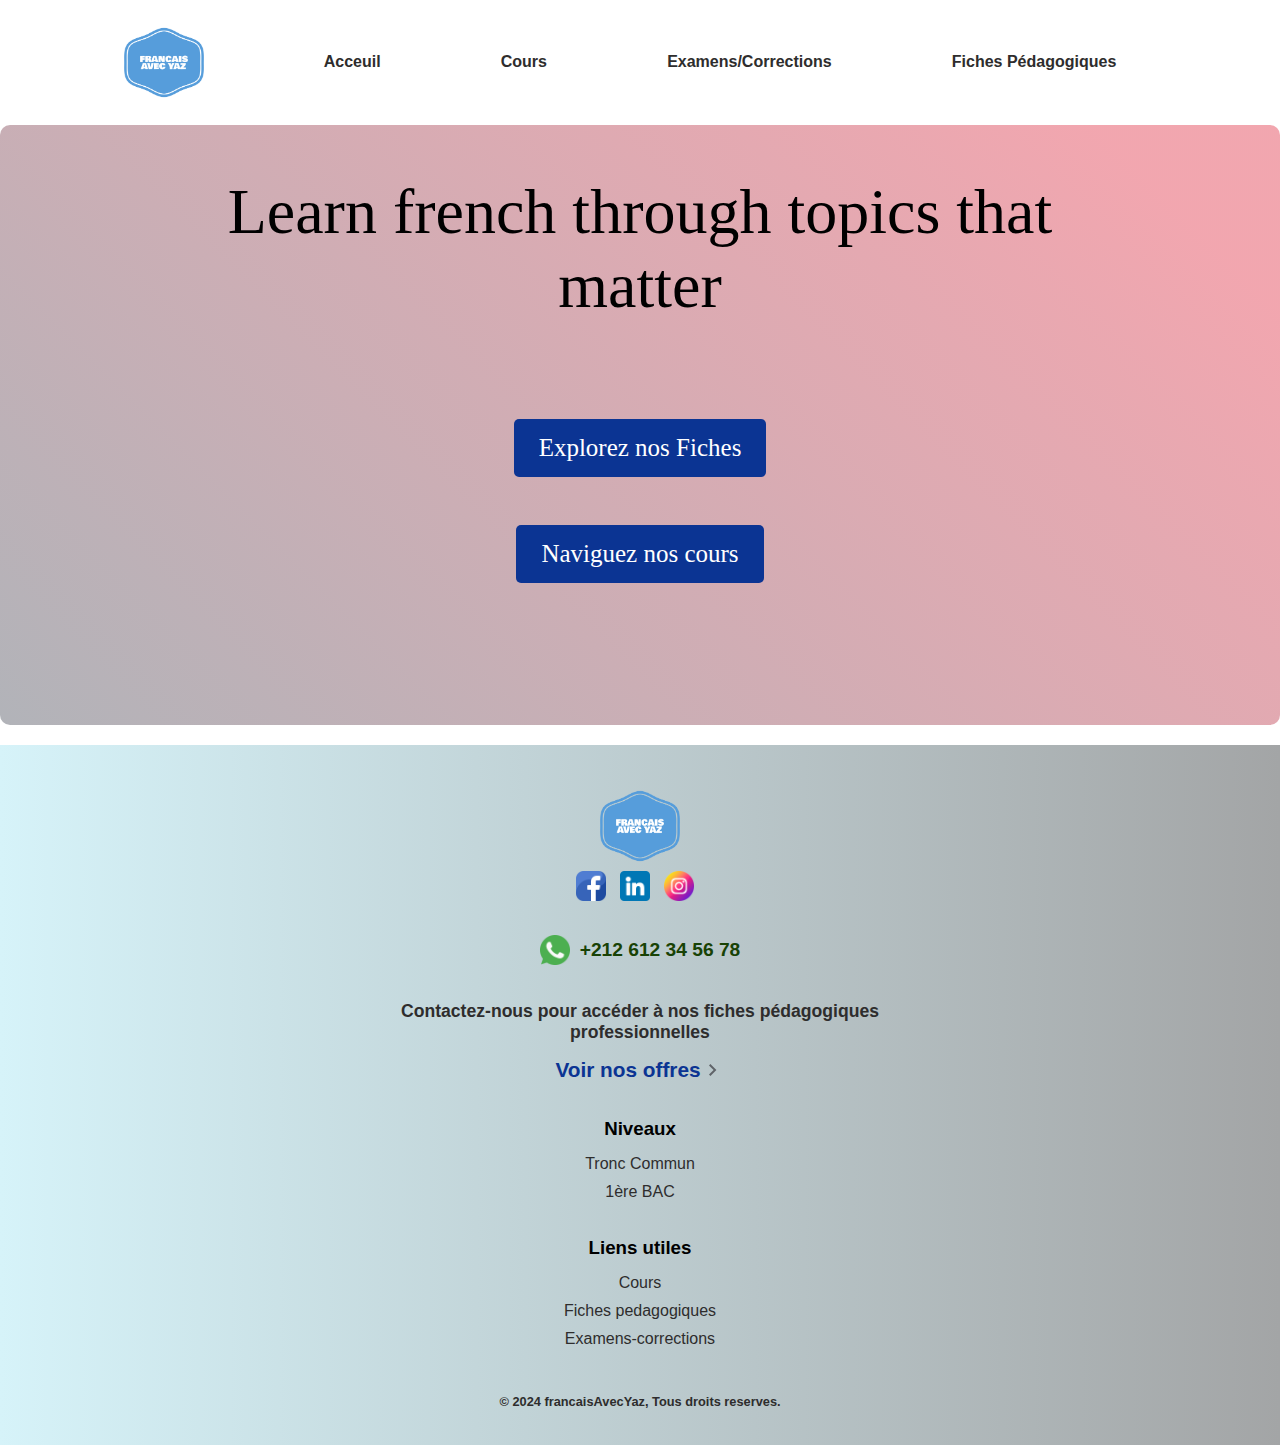
<file: index.html>
<!DOCTYPE html>
<html lang="en">
<head>
    <meta charset="UTF-8">
    <meta name="viewport" content="width=device-width, initial-scale=1.0">
    <title>Document</title>
    <link rel="stylesheet" href="css/common.css">
    <link rel="stylesheet" href="css/home.css">
</head>
<body>
    <div class="container">
        <header class="header">
            <img src="assets/logo1.png" class="logo" alt="logo">
            <nav class="navigation">
                <ul class="main-menu hide-main-menu">
                    <li><a href="index.html">Acceuil</a></li>
                    <li><a href="cours.html">Cours</a></li>
                    <li><a href="#examens-corrections">Examens/Corrections</a></li>
                    <li><a href="#fiches-pedagogiques">Fiches Pédagogiques</a></li>
                </ul>
            </nav>
            <img class="open-main-menu-icon" src="assets/open-menu.svg" alt="open-menu-icon">
            <img class="close-main-menu-icon hide" src="assets/close-menu.svg" alt="close-menu-icon">
        </header>

        <!-- hero section  -->
        <section class="hero">
            <h1>Learn french through topics that matter</h1>
            <a href="#fiches-pedagogiques" class="cta-button">Explorez nos Fiches</a>
            <a href="#fiches-pedagogiques" class="cta-button">Naviguez nos cours</a>
        </section>

        <!-- footer section -->
        <footer>
            <div class="contact">
                <img src="assets/logo1.png" class="logo" alt="logo">
                <div class="socials">
                    <img src="assets/facebook.png" alt="facebook logo">
                    <img src="assets/linkedin.png" alt="linked logo">
                    <img src="assets/instagram.png" alt="instagram logo">
                </div>
                <div class="whatsapp-social">
                    <img src="assets/whatsapp.png" alt="whatsapp logo">
                    <a href="tel:+1234567890">+212 612 34 56 78</a>
                </div>
            </div>
            
            <div class="footer-cta">
                <p>Contactez-nous pour accéder à nos fiches pédagogiques professionnelles</p>
                <div class="cta-link">
                    <a href="#fiches-pedagogiques">Voir nos offres</a>
                    <img src="assets/arrow-right.svg" alt="naviguez offres icone">
                </div>
            </div>
            
            <section class="quick-links niveaux">
                <h3>Niveaux</h3>
                <ul>
                    <li><a href="#tronc-commun">Tronc Commun</a></li>
                    <li><a href="#1bac">1ère BAC</a></li>
                </ul>
            </section>
        
            <section class="quick-links liens-utiles">
                <h3>Liens utiles</h3>
                <ul>
                    <li><a href="#cours">Cours</a></li>
                    <li><a href="#fiches-pedagogiques">Fiches pedagogiques</a></li>
                    <li><a href="#examens-corrections">Examens-corrections</a></li>
                </ul>
            </section>

            <p>&#169;	2024 francaisAvecYaz, Tous droits reserves.</p>
        </footer>
    </div>
    <script src="js/common.js"></script>
</body>
</html>
</file>
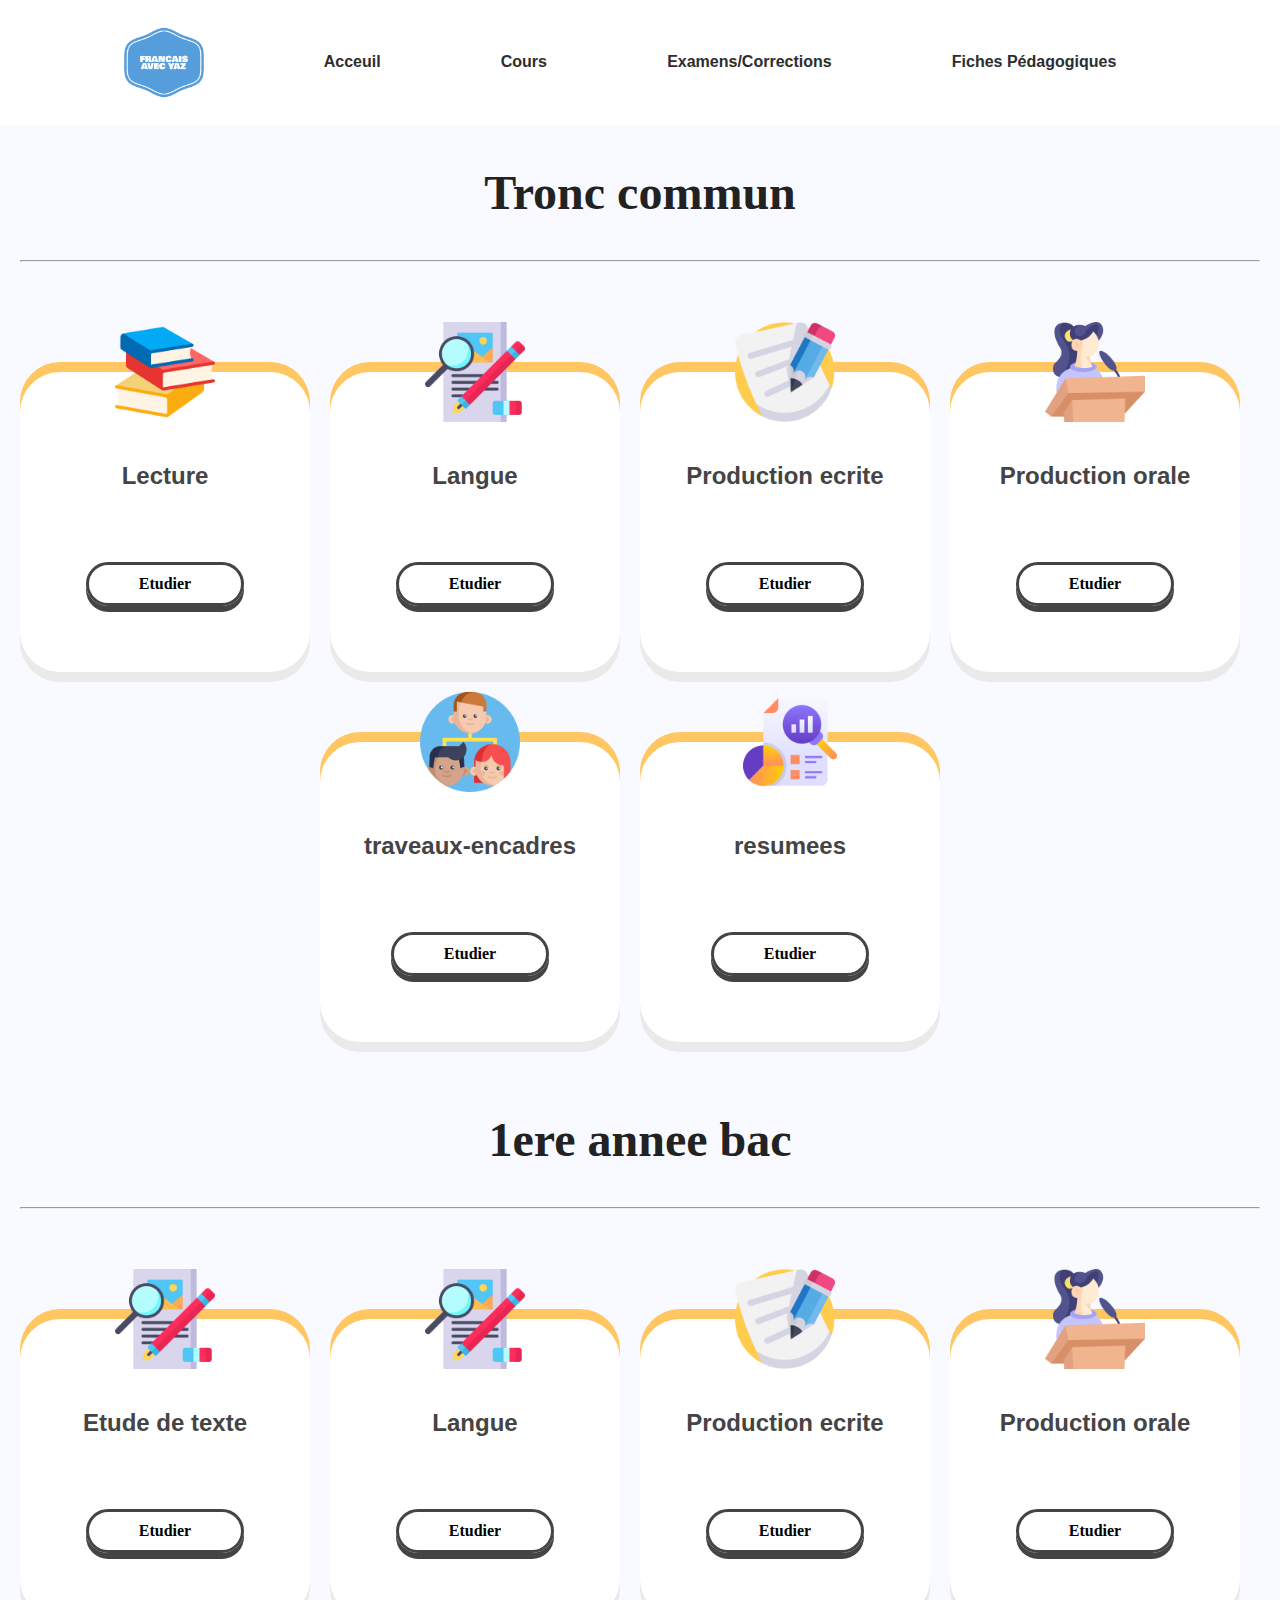
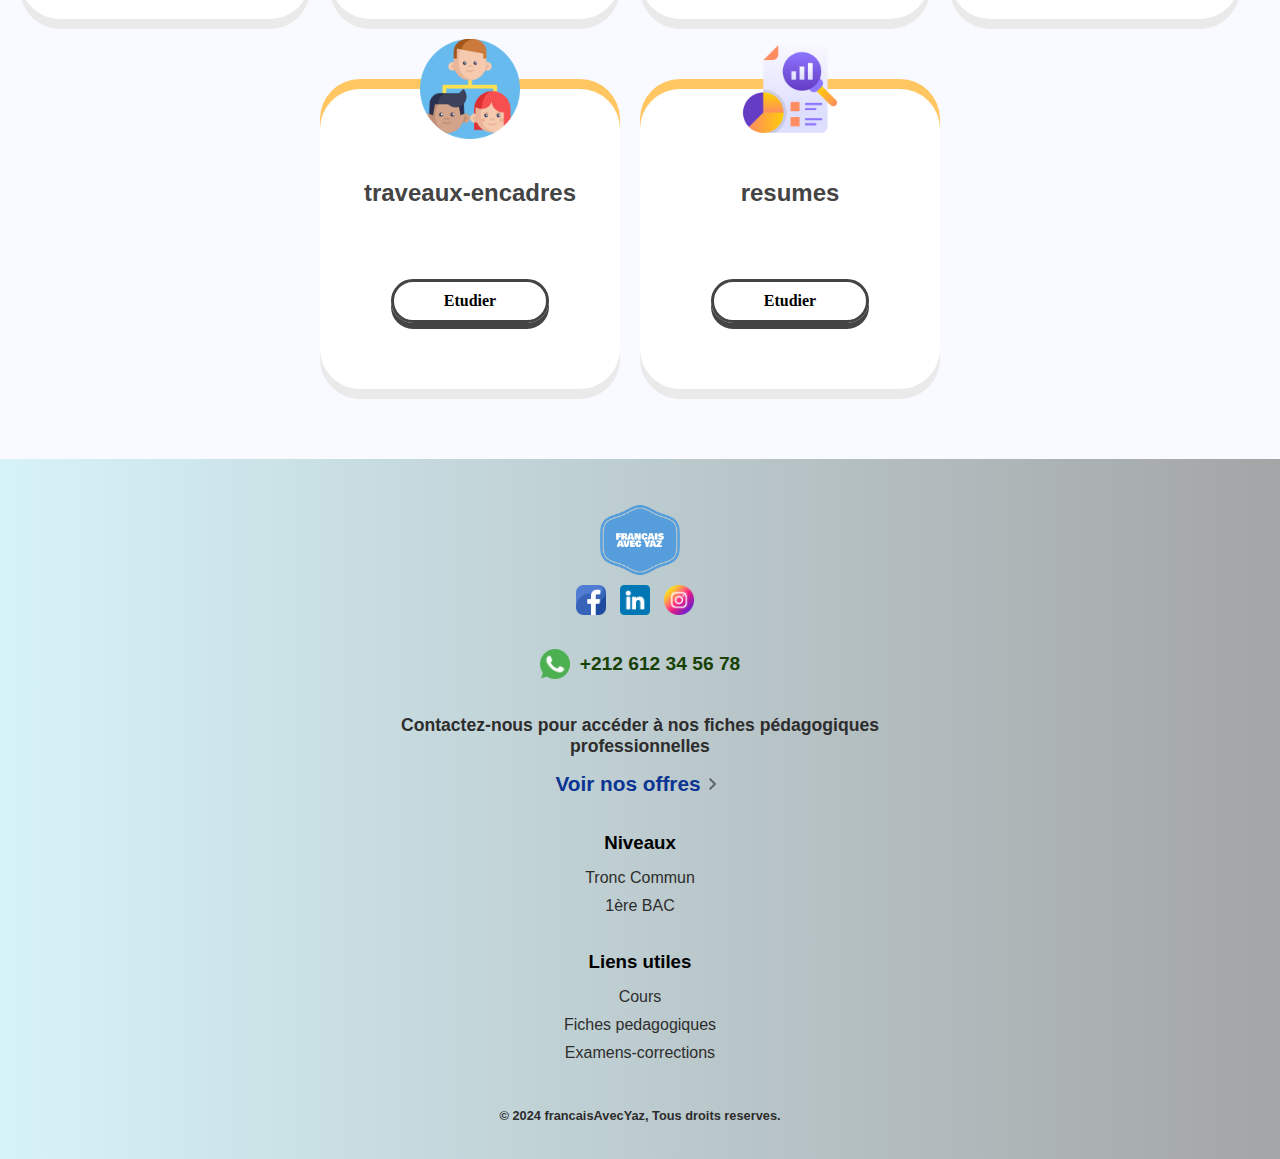
<file: cours.html>
<!DOCTYPE html>
<html lang="en">
<head>
    <meta charset="UTF-8">
    <meta name="viewport" content="width=device-width, initial-scale=1.0">
    <link rel="stylesheet" href="css/common.css">
    <link rel="stylesheet" href="css/cours.css">
    <title>Document</title>
</head>
<body>
    <div class="container">
        <header class="header">
            <img src="assets/logo1.png" class="logo" alt="logo">
            <nav class="navigation">
                <ul class="main-menu hide-main-menu">
                    <li><a href="index.html">Acceuil</a></li>
                    <li><a href="cours.html">Cours</a></li>
                    <li><a href="#examens-corrections">Examens/Corrections</a></li>
                    <li><a href="#fiches-pedagogiques">Fiches Pédagogiques</a></li>
                </ul>
            </nav>
            <img class="open-main-menu-icon" src="assets/open-menu.svg" alt="open-menu-icon">
            <img class="close-main-menu-icon hide" src="assets/close-menu.svg" alt="close-menu-icon">
        </header>

        <section class="cours-section tronc-commun-section">
            <h1 class="cours-section-header">Tronc commun</h1>
            <hr>
            <div class="cours-container">
                <div class="cours-item">
                    <img src="assets/courses-logos/lecture1.png" alt="logo cours lecture">
                    <h2>Lecture</h2>
                    <a href="lecture-tronc-commun.html">Etudier</a>
                </div>

                <div class="cours-item">
                    <img src="assets/courses-logos/etude-de-texte1.png" alt="logo cours langue">
                    <h2>Langue</h2>
                    <a href="langue-tronc-commun.html">Etudier</a>
                </div>

                <div class="cours-item">
                    <img src="assets/courses-logos/production-ecrite1.png" alt="logo cours production ecrite">
                    <h2>Production ecrite</h2>
                    <a href="production-ecrite-tronc-commun.html">Etudier</a>
                </div>

                <div class="cours-item">
                    <img src="assets/courses-logos/production-orale1.png" alt="logo cours producion orale">
                    <h2>Production orale</h2>
                    <a href="production-orale-tronc-commun.html">Etudier</a>
                </div>

                <div class="cours-item">
                    <img src="assets/courses-logos/traveaux-encadres.png" alt="logo cours traveaux encadres">
                    <h2>traveaux-encadres</h2>
                    <a href="traveaux-encadres-tronc-commun.html">Etudier</a>
                </div>

                <div class="cours-item">
                    <img src="assets/courses-logos/resumees.png" alt="logo cours resumes">
                    <h2>resumees</h2>
                    <a href="resumes-tronc-commun.html">Etudier</a>
                </div>
            </div>
        </section>

        <section class="cours-section bac-section">
            <h1 class="cours-section-header">1ere annee bac</h1>
            <hr>
            <div class="cours-container">
                <div class="cours-item">
                    <img src="assets/courses-logos/etude-de-texte1.png" alt="logo cours etude de texte">
                    <h2>Etude de texte</h2>
                    <a href="etude-de-texte-1bac.html">Etudier</a>
                </div>

                <div class="cours-item">
                    <img src="assets/courses-logos/etude-de-texte1.png" alt="logo cours langue">
                    <h2>Langue</h2>
                    <a href="langue-1bac.html">Etudier</a>
                </div>

                <div class="cours-item">
                    <img src="assets/courses-logos/production-ecrite1.png" alt="logo cours production ecrite">
                    <h2>Production ecrite</h2>
                    <a href="production-ecrite-1bac.html">Etudier</a>
                </div>

                <div class="cours-item">
                    <img src="assets/courses-logos/production-orale1.png" alt="logo cours producion orale">
                    <h2>Production orale</h2>
                    <a href="production-orale-1bac.html">Etudier</a>
                </div>

                <div class="cours-item">
                    <img src="assets/courses-logos/traveaux-encadres.png" alt="logo cours traveaux encadres">
                    <h2>traveaux-encadres</h2>
                    <a href="traveaux-encadres-1bac.html">Etudier</a>
                </div>

                <div class="cours-item">
                    <img src="assets/courses-logos/resumees.png" alt="logo cours resumes">
                    <h2>resumes</h2>
                    <a href="resumes-1bac.html">Etudier</a>
                </div>
            </div>
        </section>

        <footer>
            <div class="contact">
                <img src="assets/logo1.png" class="logo" alt="logo">
                <div class="socials">
                    <img src="assets/facebook.png" alt="facebook logo">
                    <img src="assets/linkedin.png" alt="linked logo">
                    <img src="assets/instagram.png" alt="instagram logo">
                </div>
                <div class="whatsapp-social">
                    <img src="assets/whatsapp.png" alt="whatsapp logo">
                    <a href="tel:+1234567890">+212 612 34 56 78</a>
                </div>
            </div>
            
            <div class="footer-cta">
                <p>Contactez-nous pour accéder à nos fiches pédagogiques professionnelles</p>
                <div class="cta-link">
                    <a href="#fiches-pedagogiques">Voir nos offres</a>
                    <img src="assets/arrow-right.svg" alt="naviguez offres icone">
                </div>
            </div>
            
            <section class="quick-links niveaux">
                <h3>Niveaux</h3>
                <ul>
                    <li><a href="#tronc-commun">Tronc Commun</a></li>
                    <li><a href="#1bac">1ère BAC</a></li>
                </ul>
            </section>
        
            <section class="quick-links liens-utiles">
                <h3>Liens utiles</h3>
                <ul>
                    <li><a href="#cours">Cours</a></li>
                    <li><a href="#fiches-pedagogiques">Fiches pedagogiques</a></li>
                    <li><a href="#examens-corrections">Examens-corrections</a></li>
                </ul>
            </section>

            <p>&#169;	2024 francaisAvecYaz, Tous droits reserves.</p>
        </footer>
    </div>
    <script src="js/common.js"></script>
</body>
</html>
</file>
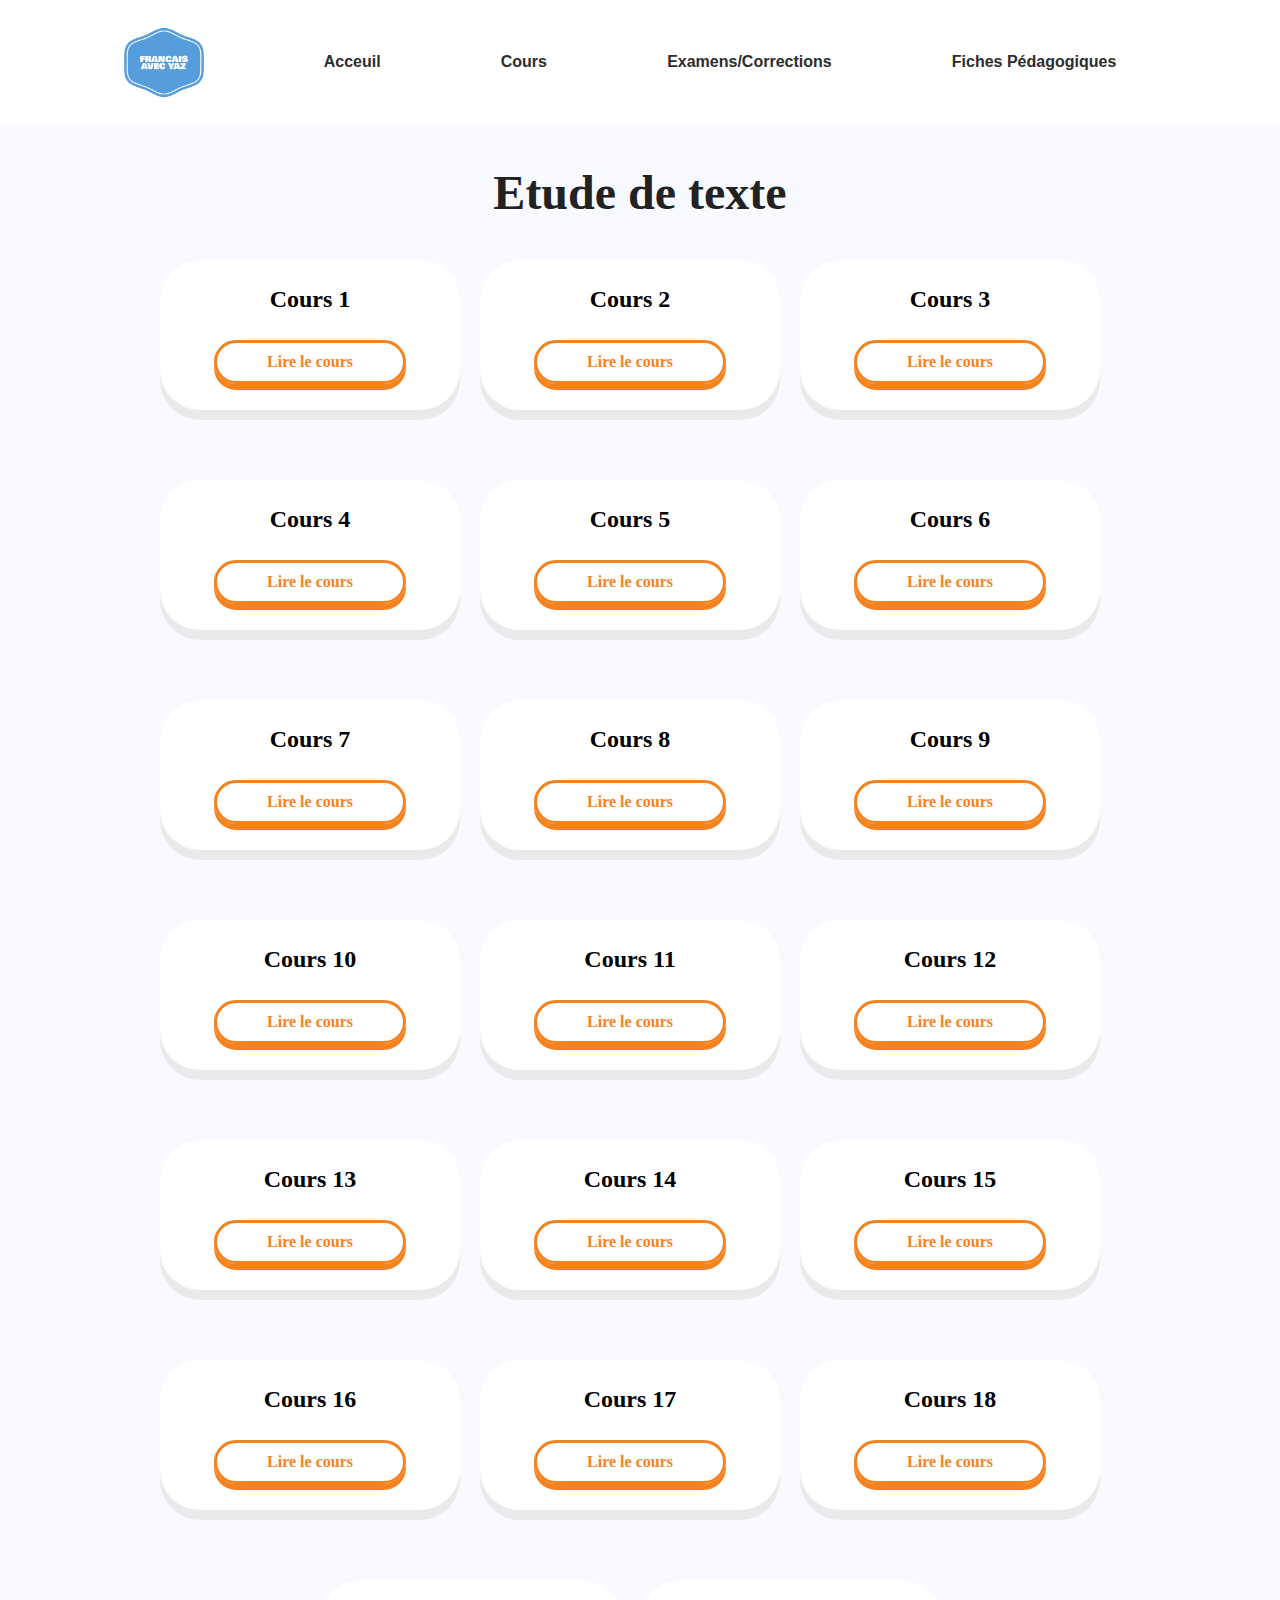
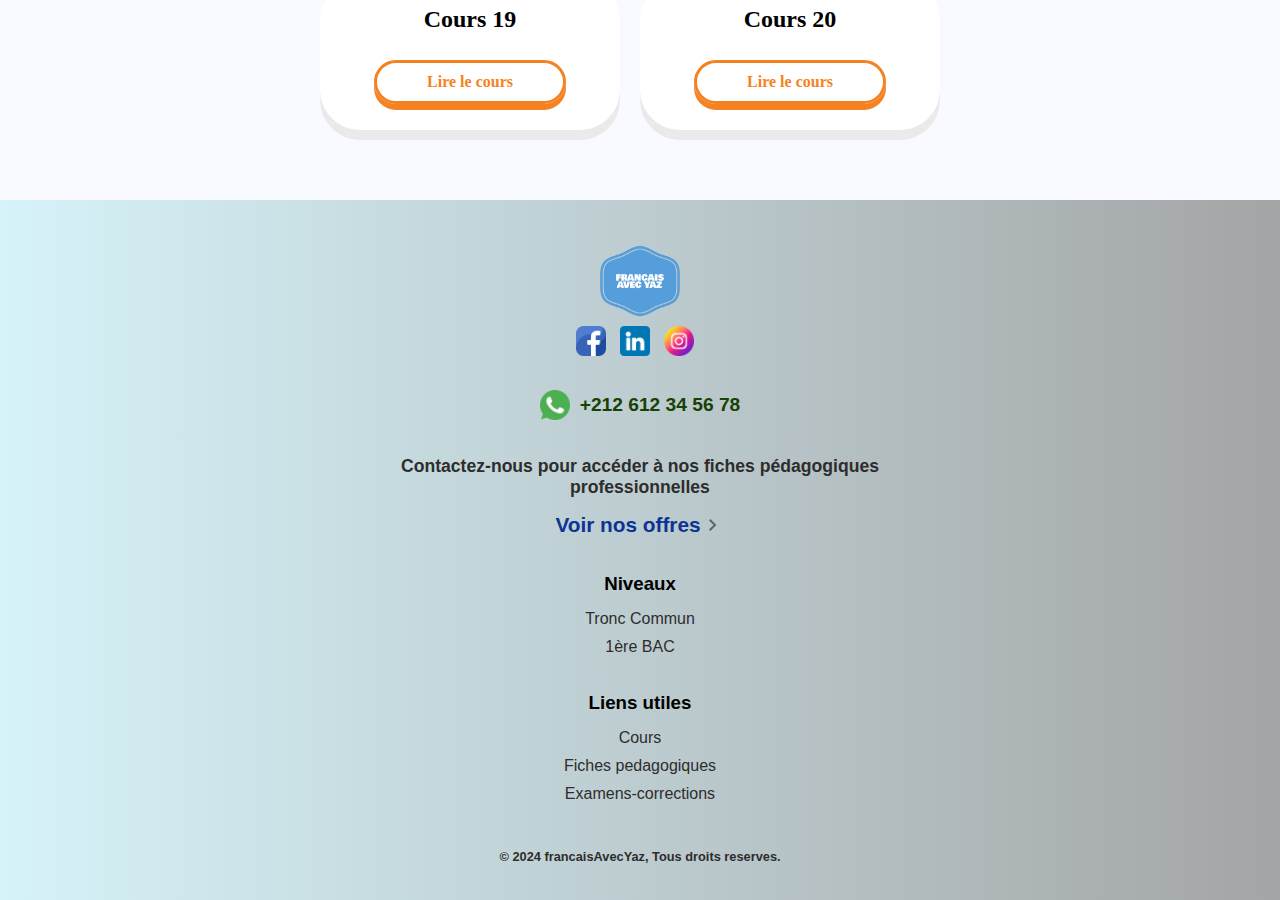
<file: etude-de-texte-1bac.html>
<!DOCTYPE html>
<html lang="en">
<head>
    <meta charset="UTF-8">
    <meta name="viewport" content="width=device-width, initial-scale=1.0">
    <link rel="stylesheet" href="css/common.css">
    <link rel="stylesheet" href="css/cours-sub-items.css">
    <title>Document</title>
</head>
<body>
    <div class="container">
        <header class="header">
            <img src="assets/logo1.png" class="logo" alt="logo">
            <nav class="navigation">
                <ul class="main-menu hide-main-menu">
                    <li><a href="index.html">Acceuil</a></li>
                    <li><a href="cours.html">Cours</a></li>
                    <li><a href="#examens-corrections">Examens/Corrections</a></li>
                    <li><a href="#fiches-pedagogiques">Fiches Pédagogiques</a></li>
                </ul>
            </nav>
            <img class="open-main-menu-icon" src="assets/open-menu.svg" alt="open-menu-icon">
            <img class="close-main-menu-icon hide" src="assets/close-menu.svg" alt="close-menu-icon">
        </header>

        <section class="cours-sub-items">
            <h1 class="cours-sub-items-header">Etude de texte</h1>
            <div class="cours-sub-items-container">
                <div class="cours-sub-item">
                    <h2 class="cours-sub-item-header">Cours 1</h2>
                    <a href="#cours-etude-de-texte-1bac1.html">Lire le cours</a>
                </div>
                <div class="cours-sub-item">
                    <h2 class="cours-sub-item-header">Cours 2</h2>
                    <a href="#cours-etude-de-texte-1bac2.html">Lire le cours</a>
                </div>
                <div class="cours-sub-item">
                    <h2 class="cours-sub-item-header">Cours 3</h2>
                    <a href="#cours-etude-de-texte-1bac3.html">Lire le cours</a>
                </div>
                <div class="cours-sub-item">
                    <h2 class="cours-sub-item-header">Cours 4</h2>
                    <a href="#cours-etude-de-texte-1bac4.html">Lire le cours</a>
                </div>
                <div class="cours-sub-item">
                    <h2 class="cours-sub-item-header">Cours 5</h2>
                    <a href="#cours-etude-de-texte-1bac5.html">Lire le cours</a>
                </div>
                <div class="cours-sub-item">
                    <h2 class="cours-sub-item-header">Cours 6</h2>
                    <a href="#cours-etude-de-texte-1bac6.html">Lire le cours</a>
                </div>
                <div class="cours-sub-item">
                    <h2 class="cours-sub-item-header">Cours 7</h2>
                    <a href="#cours-etude-de-texte-1bac7.html">Lire le cours</a>
                </div>
                <div class="cours-sub-item">
                    <h2 class="cours-sub-item-header">Cours 8</h2>
                    <a href="#cours-etude-de-texte-1bac8.html">Lire le cours</a>
                </div>
                <div class="cours-sub-item">
                    <h2 class="cours-sub-item-header">Cours 9</h2>
                    <a href="#cours-etude-de-texte-1bac9.html">Lire le cours</a>
                </div>
                <div class="cours-sub-item">
                    <h2 class="cours-sub-item-header">Cours 10</h2>
                    <a href="#cours-etude-de-texte-1bac10.html">Lire le cours</a>
                </div>
                <div class="cours-sub-item">
                    <h2 class="cours-sub-item-header">Cours 11</h2>
                    <a href="#cours-etude-de-texte-1bac11.html">Lire le cours</a>
                </div>
                <div class="cours-sub-item">
                    <h2 class="cours-sub-item-header">Cours 12</h2>
                    <a href="#cours-etude-de-texte-1bac12.html">Lire le cours</a>
                </div>
                <div class="cours-sub-item">
                    <h2 class="cours-sub-item-header">Cours 13</h2>
                    <a href="#cours-etude-de-texte-1bac13.html">Lire le cours</a>
                </div>
                <div class="cours-sub-item">
                    <h2 class="cours-sub-item-header">Cours 14</h2>
                    <a href="#cours-etude-de-texte-1bac14.html">Lire le cours</a>
                </div>
                <div class="cours-sub-item">
                    <h2 class="cours-sub-item-header">Cours 15</h2>
                    <a href="#cours-etude-de-texte-1bac15.html">Lire le cours</a>
                </div>
                <div class="cours-sub-item">
                    <h2 class="cours-sub-item-header">Cours 16</h2>
                    <a href="#cours-etude-de-texte-1bac16.html">Lire le cours</a>
                </div>
                <div class="cours-sub-item">
                    <h2 class="cours-sub-item-header">Cours 17</h2>
                    <a href="#cours-etude-de-texte-1bac17.html">Lire le cours</a>
                </div>
                <div class="cours-sub-item">
                    <h2 class="cours-sub-item-header">Cours 18</h2>
                    <a href="#cours-etude-de-texte-1bac18.html">Lire le cours</a>
                </div>
                <div class="cours-sub-item">
                    <h2 class="cours-sub-item-header">Cours 19</h2>
                    <a href="#cours-etude-de-texte-1bac19.html">Lire le cours</a>
                </div>
                <div class="cours-sub-item">
                    <h2 class="cours-sub-item-header">Cours 20</h2>
                    <a href="#cours-etude-de-texte-1bac20.html">Lire le cours</a>
                </div>
            </div>
        </section>
        <!-- footer section -->
        <footer>
            <div class="contact">
                <img src="assets/logo1.png" class="logo" alt="logo">
                <div class="socials">
                    <img src="assets/facebook.png" alt="facebook logo">
                    <img src="assets/linkedin.png" alt="linked logo">
                    <img src="assets/instagram.png" alt="instagram logo">
                </div>
                <div class="whatsapp-social">
                    <img src="assets/whatsapp.png" alt="whatsapp logo">
                    <a href="tel:+1234567890">+212 612 34 56 78</a>
                </div>
            </div>
            
            <div class="footer-cta">
                <p>Contactez-nous pour accéder à nos fiches pédagogiques professionnelles</p>
                <div class="cta-link">
                    <a href="#fiches-pedagogiques">Voir nos offres</a>
                    <img src="assets/arrow-right.svg" alt="naviguez offres icone">
                </div>
            </div>
            
            <section class="quick-links niveaux">
                <h3>Niveaux</h3>
                <ul>
                    <li><a href="#tronc-commun">Tronc Commun</a></li>
                    <li><a href="#1bac">1ère BAC</a></li>
                </ul>
            </section>
        
            <section class="quick-links liens-utiles">
                <h3>Liens utiles</h3>
                <ul>
                    <li><a href="#cours">Cours</a></li>
                    <li><a href="#fiches-pedagogiques">Fiches pedagogiques</a></li>
                    <li><a href="#examens-corrections">Examens-corrections</a></li>
                </ul>
            </section>

            <p>&#169;	2024 francaisAvecYaz, Tous droits reserves.</p>
        </footer>
    </div>
    <script src="js/common.js"></script>
</body>
</html>
</file>
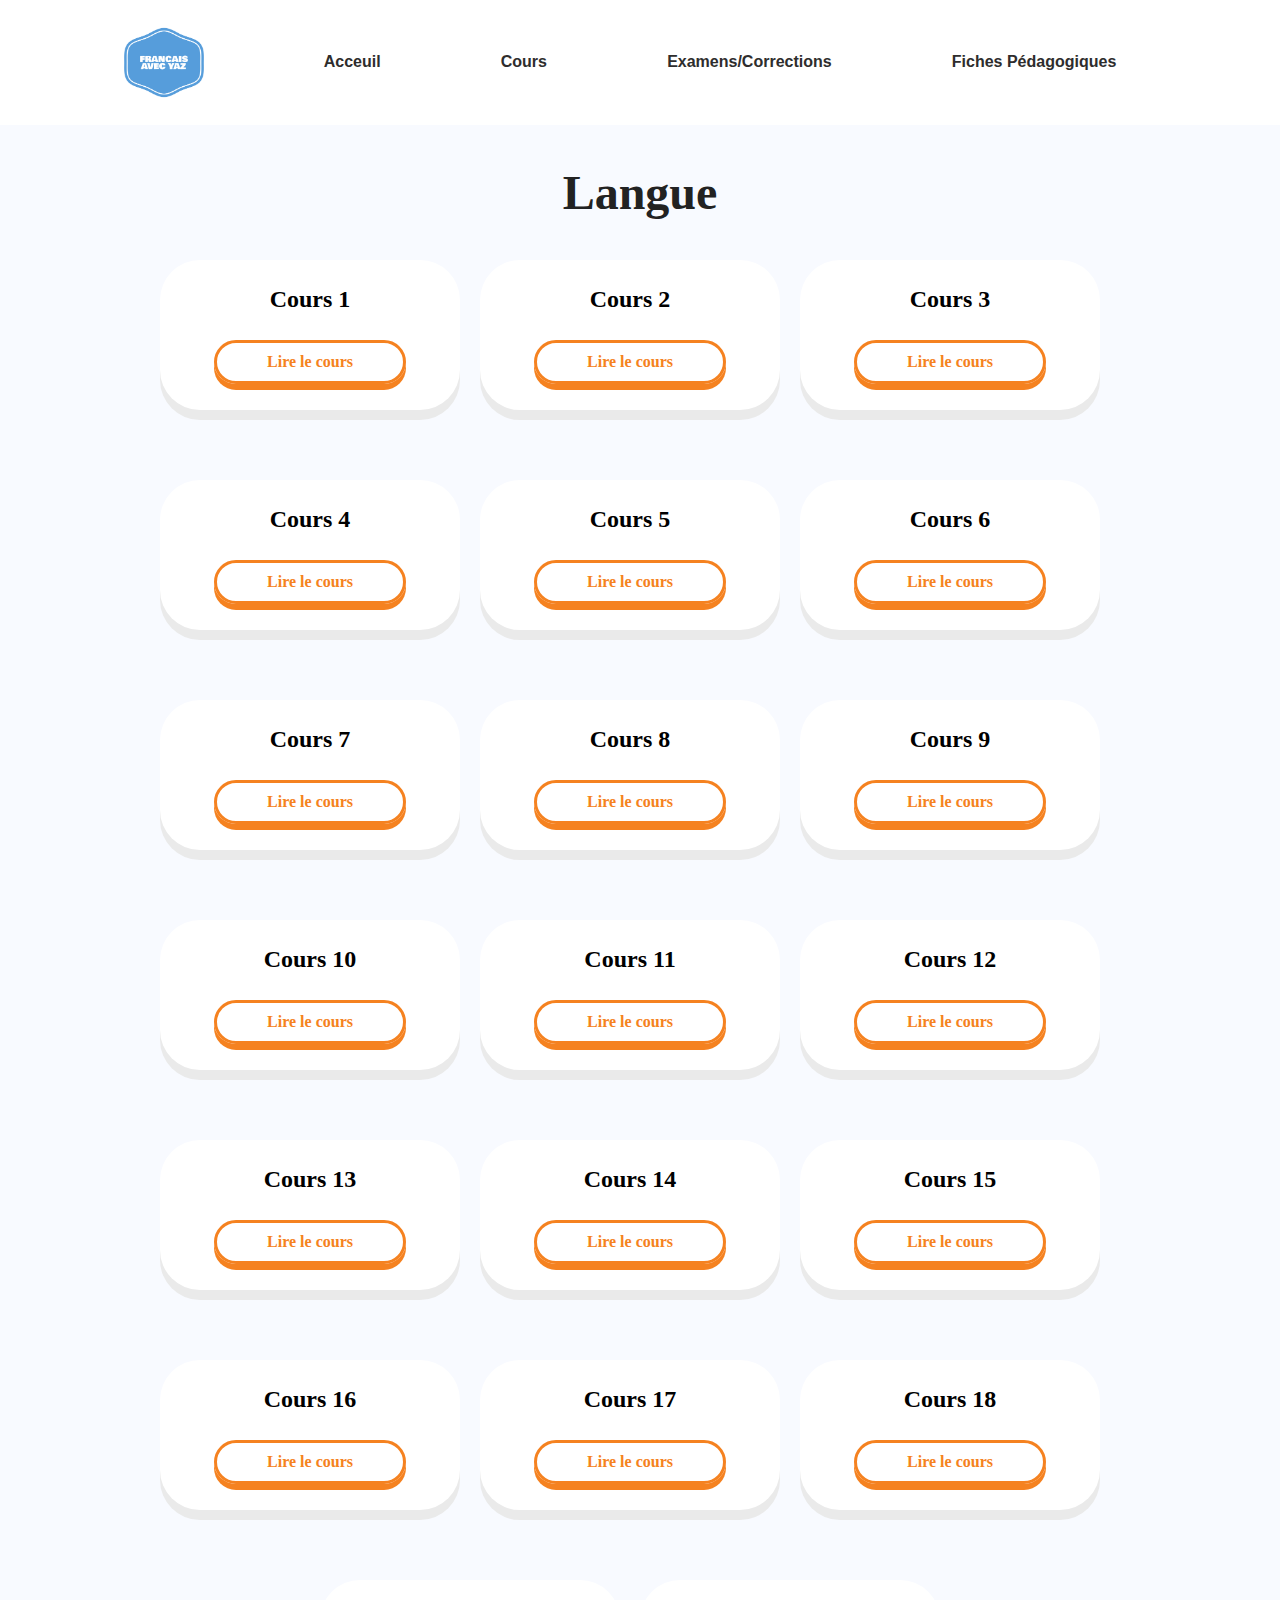
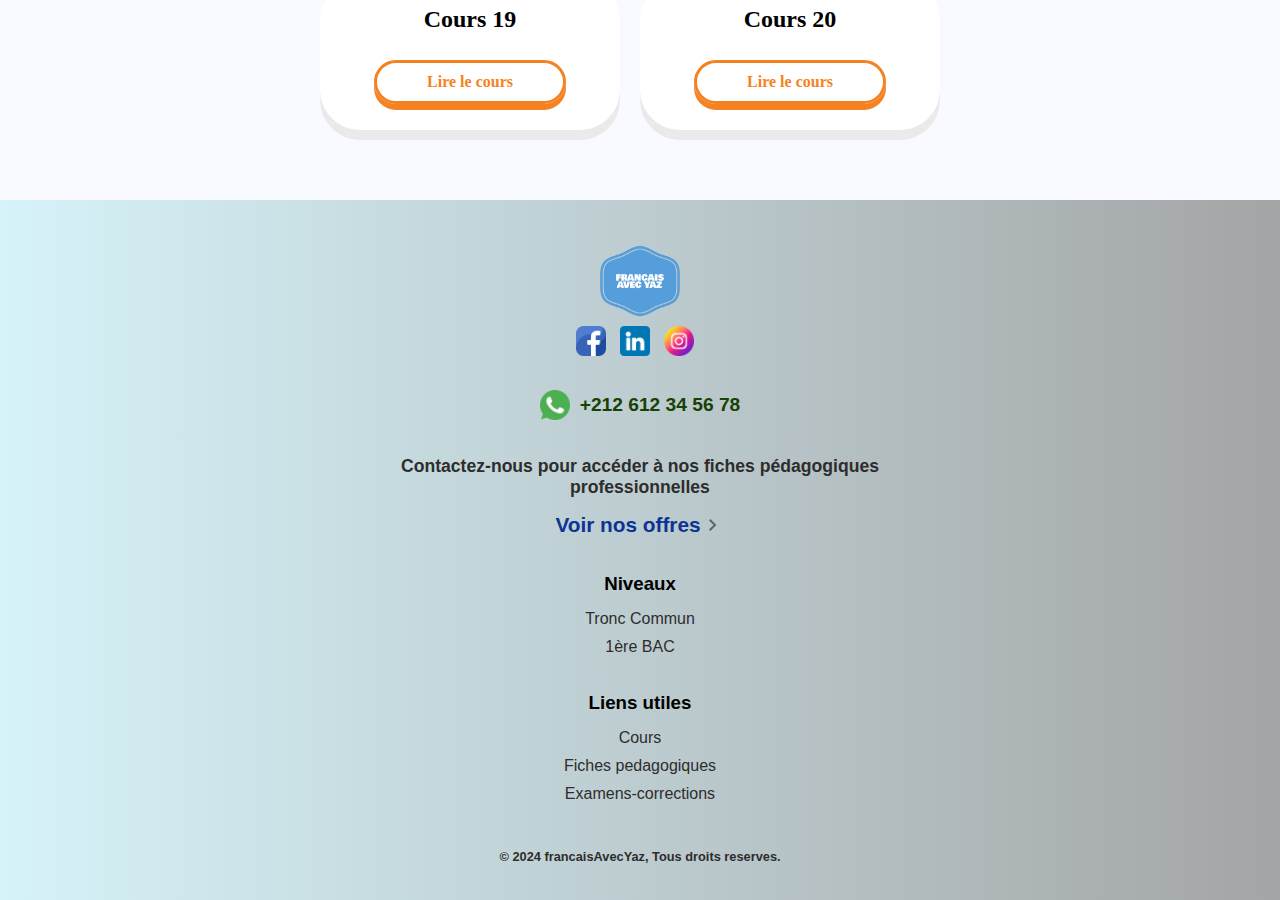
<file: langue-1bac.html>
<!DOCTYPE html>
<html lang="en">
<head>
    <meta charset="UTF-8">
    <meta name="viewport" content="width=device-width, initial-scale=1.0">
    <link rel="stylesheet" href="css/common.css">
    <link rel="stylesheet" href="css/cours-sub-items.css">
    <title>Document</title>
</head>
<body>
    <div class="container">
        <header class="header">
            <img src="assets/logo1.png" class="logo" alt="logo">
            <nav class="navigation">
                <ul class="main-menu hide-main-menu">
                    <li><a href="index.html">Acceuil</a></li>
                    <li><a href="cours.html">Cours</a></li>
                    <li><a href="#examens-corrections">Examens/Corrections</a></li>
                    <li><a href="#fiches-pedagogiques">Fiches Pédagogiques</a></li>
                </ul>
            </nav>
            <img class="open-main-menu-icon" src="assets/open-menu.svg" alt="open-menu-icon">
            <img class="close-main-menu-icon hide" src="assets/close-menu.svg" alt="close-menu-icon">
        </header>

        <section class="cours-sub-items">
            <h1 class="cours-sub-items-header">Langue</h1>
            <div class="cours-sub-items-container">
                <div class="cours-sub-item">
                    <h2 class="cours-sub-item-header">Cours 1</h2>
                    <a href="#cours-langue-1bac1.html">Lire le cours</a>
                </div>
                <div class="cours-sub-item">
                    <h2 class="cours-sub-item-header">Cours 2</h2>
                    <a href="#cours-langue-1bac2.html">Lire le cours</a>
                </div>
                <div class="cours-sub-item">
                    <h2 class="cours-sub-item-header">Cours 3</h2>
                    <a href="#cours-langue-1bac3.html">Lire le cours</a>
                </div>
                <div class="cours-sub-item">
                    <h2 class="cours-sub-item-header">Cours 4</h2>
                    <a href="#cours-langue-1bac4.html">Lire le cours</a>
                </div>
                <div class="cours-sub-item">
                    <h2 class="cours-sub-item-header">Cours 5</h2>
                    <a href="#cours-langue-1bac5.html">Lire le cours</a>
                </div>
                <div class="cours-sub-item">
                    <h2 class="cours-sub-item-header">Cours 6</h2>
                    <a href="#cours-langue-1bac6.html">Lire le cours</a>
                </div>
                <div class="cours-sub-item">
                    <h2 class="cours-sub-item-header">Cours 7</h2>
                    <a href="#cours-langue-1bac7.html">Lire le cours</a>
                </div>
                <div class="cours-sub-item">
                    <h2 class="cours-sub-item-header">Cours 8</h2>
                    <a href="#cours-langue-1bac8.html">Lire le cours</a>
                </div>
                <div class="cours-sub-item">
                    <h2 class="cours-sub-item-header">Cours 9</h2>
                    <a href="#cours-langue-1bac9.html">Lire le cours</a>
                </div>
                <div class="cours-sub-item">
                    <h2 class="cours-sub-item-header">Cours 10</h2>
                    <a href="#cours-langue-1bac10.html">Lire le cours</a>
                </div>
                <div class="cours-sub-item">
                    <h2 class="cours-sub-item-header">Cours 11</h2>
                    <a href="#cours-langue-1bac11.html">Lire le cours</a>
                </div>
                <div class="cours-sub-item">
                    <h2 class="cours-sub-item-header">Cours 12</h2>
                    <a href="#cours-langue-1bac12.html">Lire le cours</a>
                </div>
                <div class="cours-sub-item">
                    <h2 class="cours-sub-item-header">Cours 13</h2>
                    <a href="#cours-langue-1bac13.html">Lire le cours</a>
                </div>
                <div class="cours-sub-item">
                    <h2 class="cours-sub-item-header">Cours 14</h2>
                    <a href="#cours-langue-1bac14.html">Lire le cours</a>
                </div>
                <div class="cours-sub-item">
                    <h2 class="cours-sub-item-header">Cours 15</h2>
                    <a href="#cours-langue-1bac15.html">Lire le cours</a>
                </div>
                <div class="cours-sub-item">
                    <h2 class="cours-sub-item-header">Cours 16</h2>
                    <a href="#cours-langue-1bac16.html">Lire le cours</a>
                </div>
                <div class="cours-sub-item">
                    <h2 class="cours-sub-item-header">Cours 17</h2>
                    <a href="#cours-langue-1bac17.html">Lire le cours</a>
                </div>
                <div class="cours-sub-item">
                    <h2 class="cours-sub-item-header">Cours 18</h2>
                    <a href="#cours-langue-1bac18.html">Lire le cours</a>
                </div>
                <div class="cours-sub-item">
                    <h2 class="cours-sub-item-header">Cours 19</h2>
                    <a href="#cours-langue-1bac19.html">Lire le cours</a>
                </div>
                <div class="cours-sub-item">
                    <h2 class="cours-sub-item-header">Cours 20</h2>
                    <a href="#cours-langue-1bac20.html">Lire le cours</a>
                </div>
            </div>
        </section>
        <!-- footer section -->
        <footer>
            <div class="contact">
                <img src="assets/logo1.png" class="logo" alt="logo">
                <div class="socials">
                    <img src="assets/facebook.png" alt="facebook logo">
                    <img src="assets/linkedin.png" alt="linked logo">
                    <img src="assets/instagram.png" alt="instagram logo">
                </div>
                <div class="whatsapp-social">
                    <img src="assets/whatsapp.png" alt="whatsapp logo">
                    <a href="tel:+1234567890">+212 612 34 56 78</a>
                </div>
            </div>
            
            <div class="footer-cta">
                <p>Contactez-nous pour accéder à nos fiches pédagogiques professionnelles</p>
                <div class="cta-link">
                    <a href="#fiches-pedagogiques">Voir nos offres</a>
                    <img src="assets/arrow-right.svg" alt="naviguez offres icone">
                </div>
            </div>
            
            <section class="quick-links niveaux">
                <h3>Niveaux</h3>
                <ul>
                    <li><a href="#tronc-commun">Tronc Commun</a></li>
                    <li><a href="#1bac">1ère BAC</a></li>
                </ul>
            </section>
        
            <section class="quick-links liens-utiles">
                <h3>Liens utiles</h3>
                <ul>
                    <li><a href="#cours">Cours</a></li>
                    <li><a href="#fiches-pedagogiques">Fiches pedagogiques</a></li>
                    <li><a href="#examens-corrections">Examens-corrections</a></li>
                </ul>
            </section>

            <p>&#169;	2024 francaisAvecYaz, Tous droits reserves.</p>
        </footer>
    </div>
    <script src="js/common.js"></script>
</body>
</html>
</file>
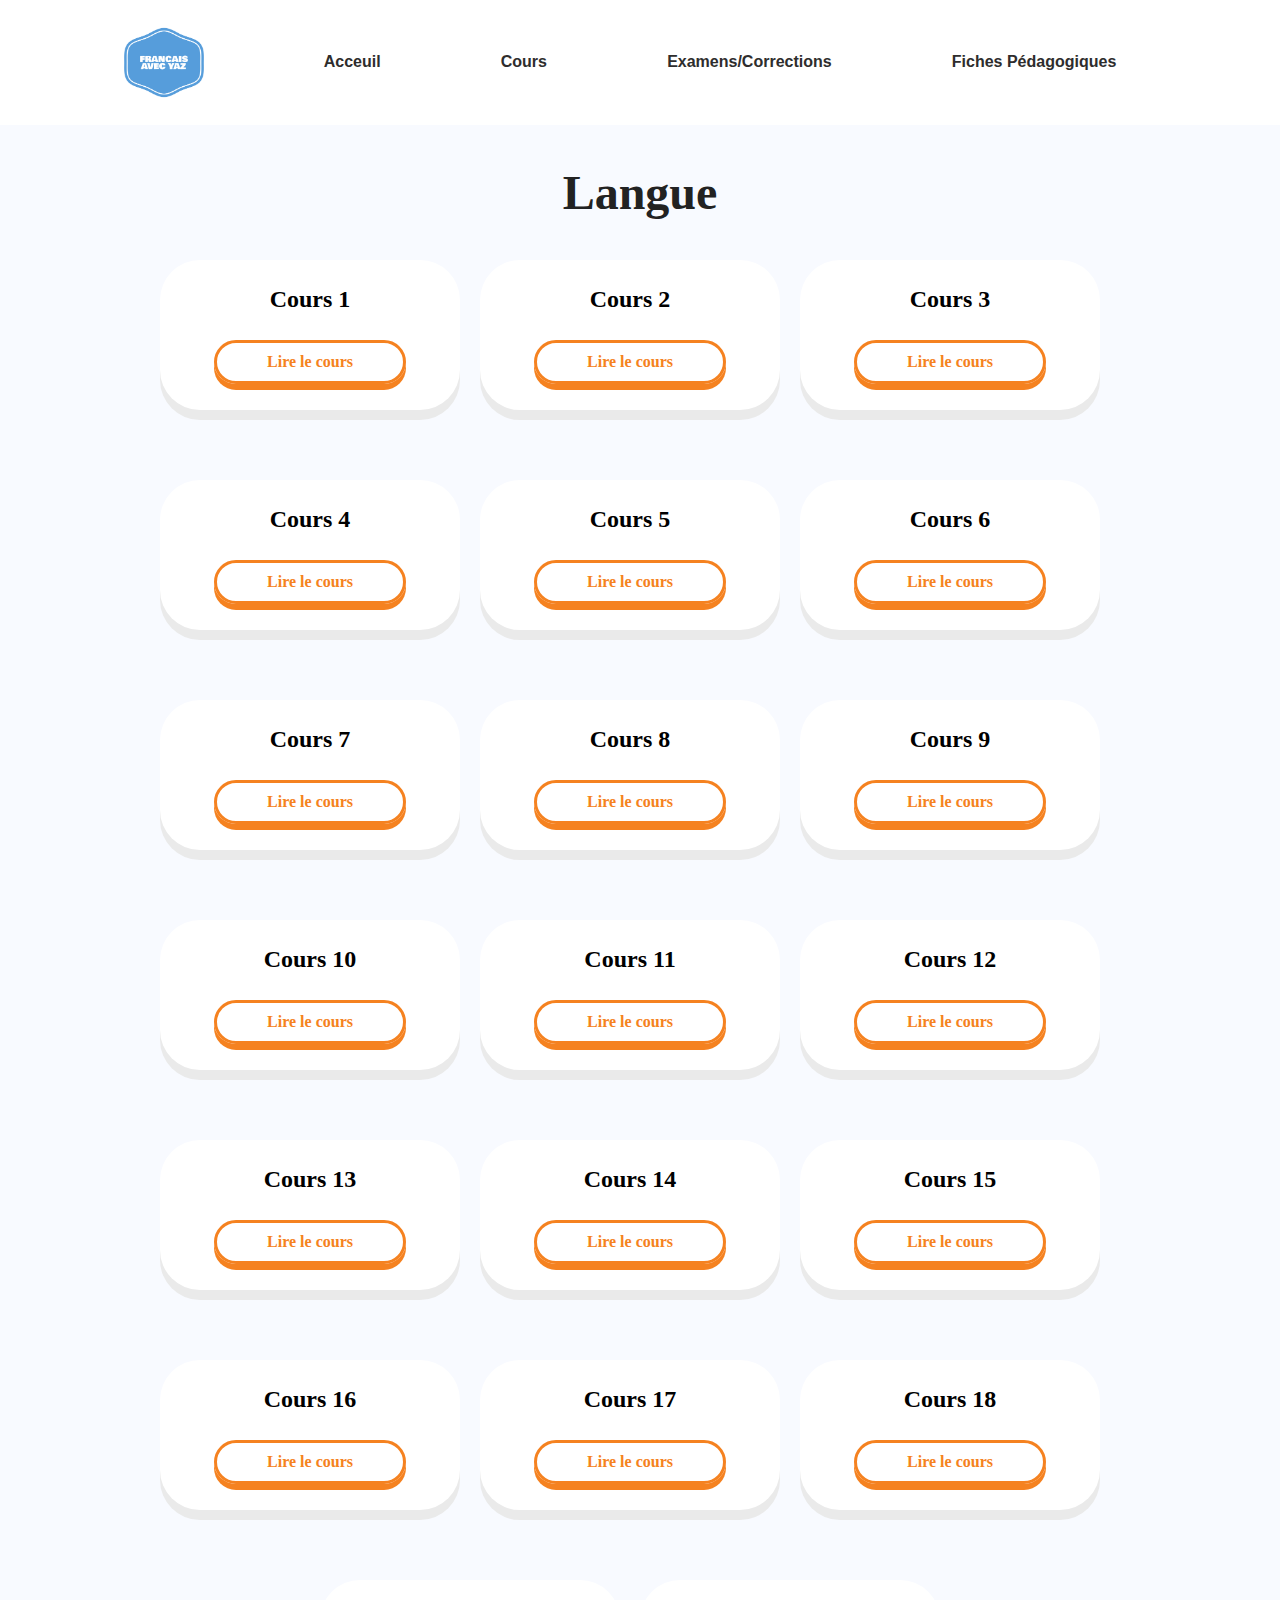
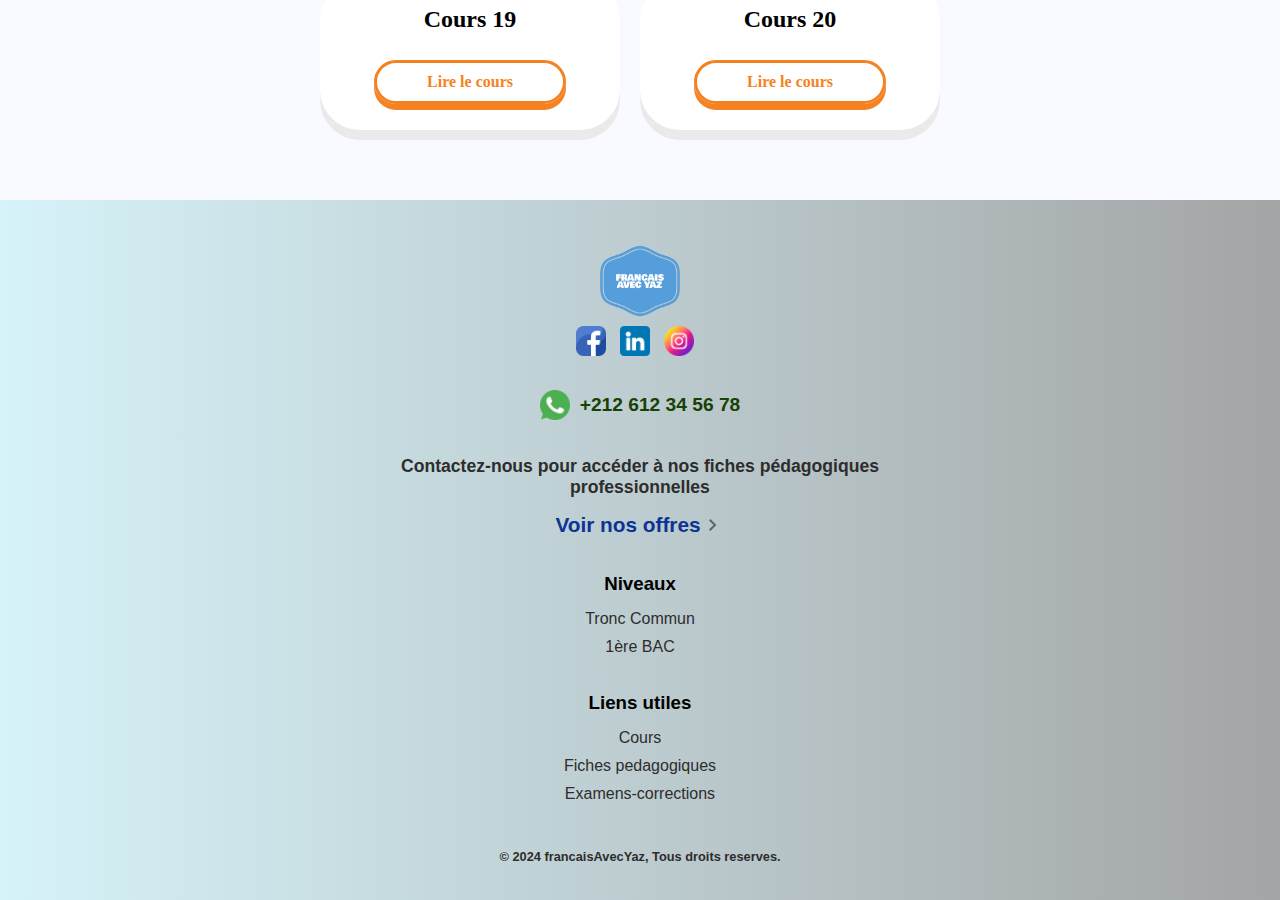
<file: langue-tronc-commun.html>
<!DOCTYPE html>
<html lang="en">
<head>
    <meta charset="UTF-8">
    <meta name="viewport" content="width=device-width, initial-scale=1.0">
    <link rel="stylesheet" href="css/common.css">
    <link rel="stylesheet" href="css/cours-sub-items.css">
    <title>Document</title>
</head>
<body>
    <div class="container">
        <header class="header">
            <img src="assets/logo1.png" class="logo" alt="logo">
            <nav class="navigation">
                <ul class="main-menu hide-main-menu">
                    <li><a href="index.html">Acceuil</a></li>
                    <li><a href="cours.html">Cours</a></li>
                    <li><a href="#examens-corrections">Examens/Corrections</a></li>
                    <li><a href="#fiches-pedagogiques">Fiches Pédagogiques</a></li>
                </ul>
            </nav>
            <img class="open-main-menu-icon" src="assets/open-menu.svg" alt="open-menu-icon">
            <img class="close-main-menu-icon hide" src="assets/close-menu.svg" alt="close-menu-icon">
        </header>

        <section class="cours-sub-items">
            <h1 class="cours-sub-items-header">Langue</h1>
            <div class="cours-sub-items-container">
                <div class="cours-sub-item">
                    <h2 class="cours-sub-item-header">Cours 1</h2>
                    <a href="#cours-langue-tronc-commun1.html">Lire le cours</a>
                </div>
                <div class="cours-sub-item">
                    <h2 class="cours-sub-item-header">Cours 2</h2>
                    <a href="#cours-langue-tronc-commun2.html">Lire le cours</a>
                </div>
                <div class="cours-sub-item">
                    <h2 class="cours-sub-item-header">Cours 3</h2>
                    <a href="#cours-langue-tronc-commun3.html">Lire le cours</a>
                </div>
                <div class="cours-sub-item">
                    <h2 class="cours-sub-item-header">Cours 4</h2>
                    <a href="#cours-langue-tronc-commun4.html">Lire le cours</a>
                </div>
                <div class="cours-sub-item">
                    <h2 class="cours-sub-item-header">Cours 5</h2>
                    <a href="#cours-langue-tronc-commun5.html">Lire le cours</a>
                </div>
                <div class="cours-sub-item">
                    <h2 class="cours-sub-item-header">Cours 6</h2>
                    <a href="#cours-langue-tronc-commun6.html">Lire le cours</a>
                </div>
                <div class="cours-sub-item">
                    <h2 class="cours-sub-item-header">Cours 7</h2>
                    <a href="#cours-langue-tronc-commun7.html">Lire le cours</a>
                </div>
                <div class="cours-sub-item">
                    <h2 class="cours-sub-item-header">Cours 8</h2>
                    <a href="#cours-langue-tronc-commun8.html">Lire le cours</a>
                </div>
                <div class="cours-sub-item">
                    <h2 class="cours-sub-item-header">Cours 9</h2>
                    <a href="#cours-langue-tronc-commun9.html">Lire le cours</a>
                </div>
                <div class="cours-sub-item">
                    <h2 class="cours-sub-item-header">Cours 10</h2>
                    <a href="#cours-langue-tronc-commun10.html">Lire le cours</a>
                </div>
                <div class="cours-sub-item">
                    <h2 class="cours-sub-item-header">Cours 11</h2>
                    <a href="#cours-langue-tronc-commun11.html">Lire le cours</a>
                </div>
                <div class="cours-sub-item">
                    <h2 class="cours-sub-item-header">Cours 12</h2>
                    <a href="#cours-langue-tronc-commun12.html">Lire le cours</a>
                </div>
                <div class="cours-sub-item">
                    <h2 class="cours-sub-item-header">Cours 13</h2>
                    <a href="#cours-langue-tronc-commun13.html">Lire le cours</a>
                </div>
                <div class="cours-sub-item">
                    <h2 class="cours-sub-item-header">Cours 14</h2>
                    <a href="#cours-langue-tronc-commun14.html">Lire le cours</a>
                </div>
                <div class="cours-sub-item">
                    <h2 class="cours-sub-item-header">Cours 15</h2>
                    <a href="#cours-langue-tronc-commun15.html">Lire le cours</a>
                </div>
                <div class="cours-sub-item">
                    <h2 class="cours-sub-item-header">Cours 16</h2>
                    <a href="#cours-langue-tronc-commun16.html">Lire le cours</a>
                </div>
                <div class="cours-sub-item">
                    <h2 class="cours-sub-item-header">Cours 17</h2>
                    <a href="#cours-langue-tronc-commun17.html">Lire le cours</a>
                </div>
                <div class="cours-sub-item">
                    <h2 class="cours-sub-item-header">Cours 18</h2>
                    <a href="#cours-langue-tronc-commun18.html">Lire le cours</a>
                </div>
                <div class="cours-sub-item">
                    <h2 class="cours-sub-item-header">Cours 19</h2>
                    <a href="#cours-langue-tronc-commun19.html">Lire le cours</a>
                </div>
                <div class="cours-sub-item">
                    <h2 class="cours-sub-item-header">Cours 20</h2>
                    <a href="#cours-langue-tronc-commun20.html">Lire le cours</a>
                </div>
            </div>
        </section>
        <!-- footer section -->
        <footer>
            <div class="contact">
                <img src="assets/logo1.png" class="logo" alt="logo">
                <div class="socials">
                    <img src="assets/facebook.png" alt="facebook logo">
                    <img src="assets/linkedin.png" alt="linked logo">
                    <img src="assets/instagram.png" alt="instagram logo">
                </div>
                <div class="whatsapp-social">
                    <img src="assets/whatsapp.png" alt="whatsapp logo">
                    <a href="tel:+1234567890">+212 612 34 56 78</a>
                </div>
            </div>
            
            <div class="footer-cta">
                <p>Contactez-nous pour accéder à nos fiches pédagogiques professionnelles</p>
                <div class="cta-link">
                    <a href="#fiches-pedagogiques">Voir nos offres</a>
                    <img src="assets/arrow-right.svg" alt="naviguez offres icone">
                </div>
            </div>
            
            <section class="quick-links niveaux">
                <h3>Niveaux</h3>
                <ul>
                    <li><a href="#tronc-commun">Tronc Commun</a></li>
                    <li><a href="#1bac">1ère BAC</a></li>
                </ul>
            </section>
        
            <section class="quick-links liens-utiles">
                <h3>Liens utiles</h3>
                <ul>
                    <li><a href="#cours">Cours</a></li>
                    <li><a href="#fiches-pedagogiques">Fiches pedagogiques</a></li>
                    <li><a href="#examens-corrections">Examens-corrections</a></li>
                </ul>
            </section>

            <p>&#169;	2024 francaisAvecYaz, Tous droits reserves.</p>
        </footer>
    </div>
    <script src="js/common.js"></script>
</body>
</html>
</file>
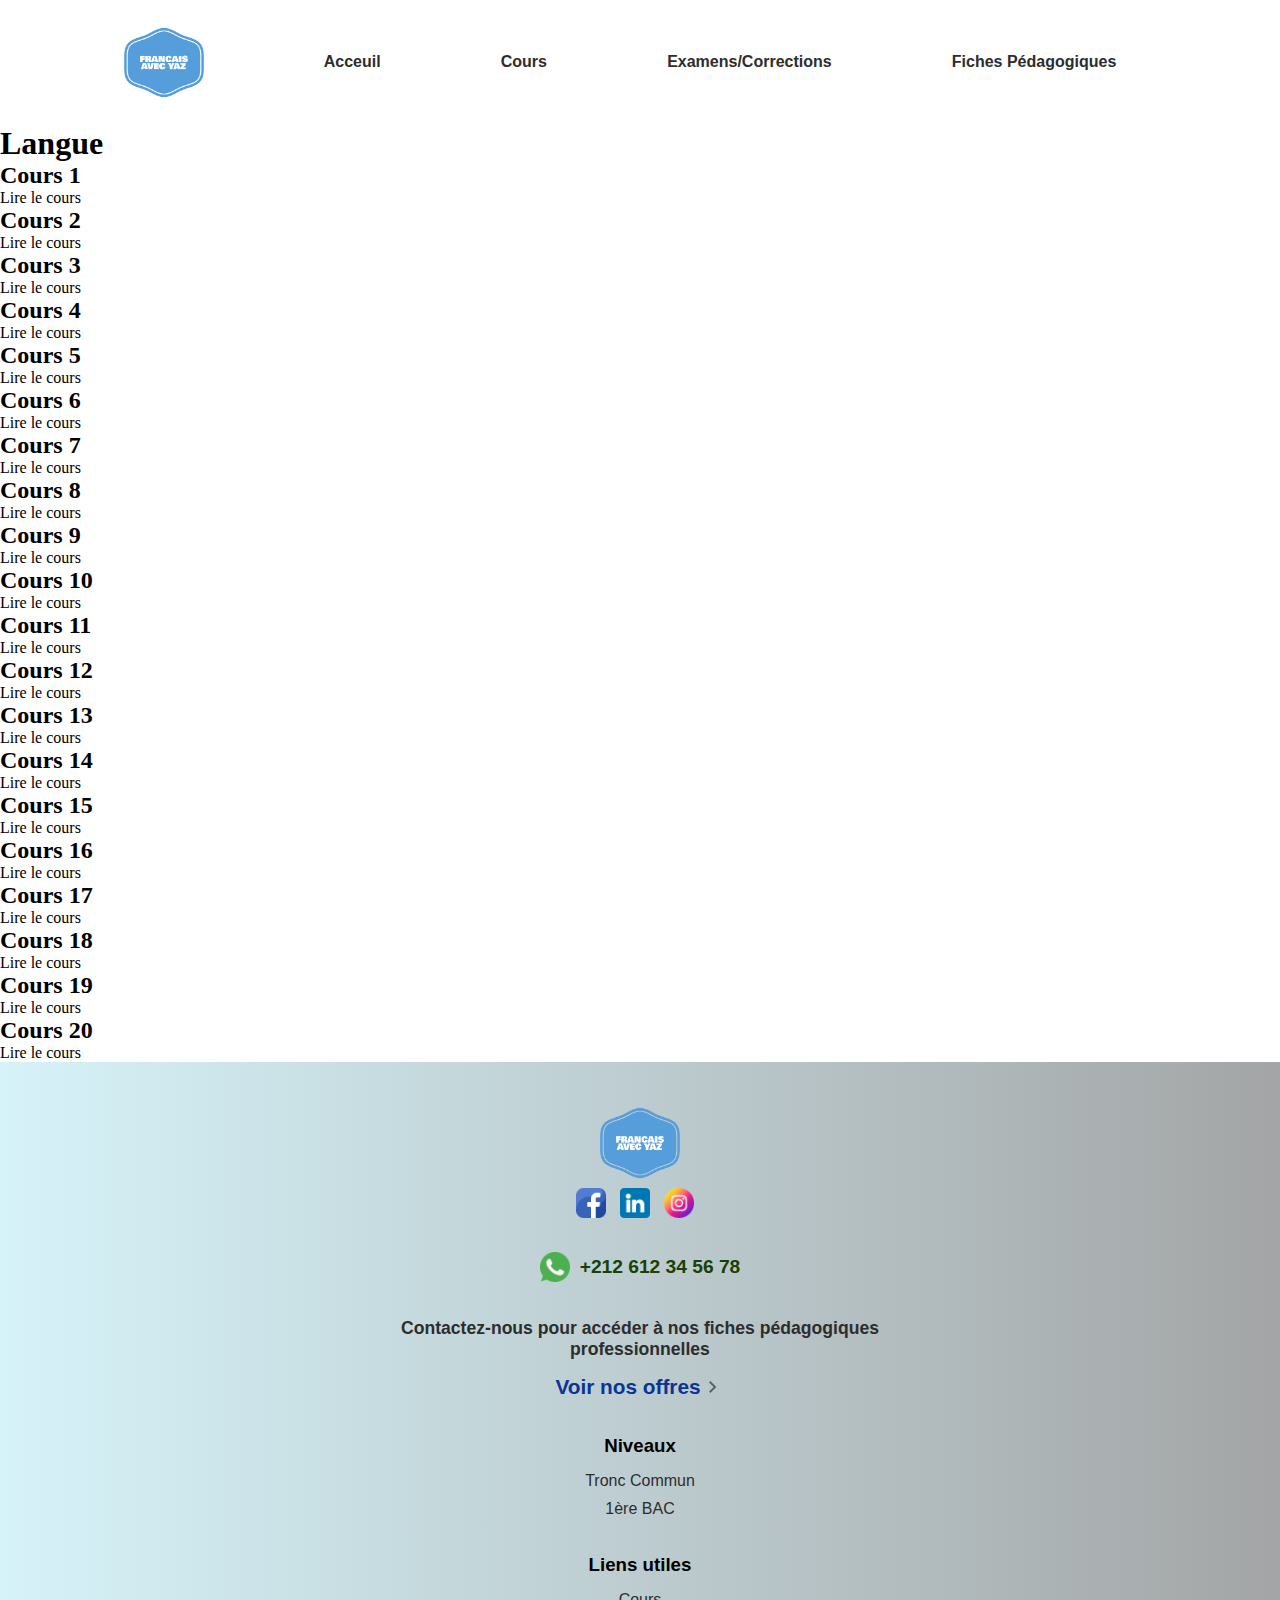
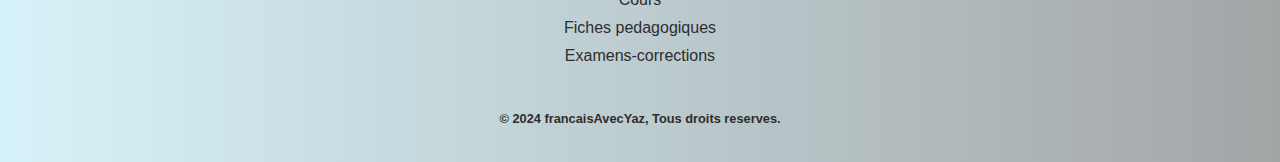
<file: lecture-tronc-commun.html>
<!DOCTYPE html>
<html lang="en">
<head>
    <meta charset="UTF-8">
    <meta name="viewport" content="width=device-width, initial-scale=1.0">
    <link rel="stylesheet" href="css/common.css">
    <title>Document</title>
</head>
<body>
    <div class="container">
        <header class="header">
            <img src="assets/logo1.png" class="logo" alt="logo">
            <nav class="navigation">
                <ul class="main-menu hide-main-menu">
                    <li><a href="index.html">Acceuil</a></li>
                    <li><a href="cours.html">Cours</a></li>
                    <li><a href="#examens-corrections">Examens/Corrections</a></li>
                    <li><a href="#fiches-pedagogiques">Fiches Pédagogiques</a></li>
                </ul>
            </nav>
            <img class="open-main-menu-icon" src="assets/open-menu.svg" alt="open-menu-icon">
            <img class="close-main-menu-icon hide" src="assets/close-menu.svg" alt="close-menu-icon">
        </header>

        <section class="cours-sub-items">
            <h1 class="cours-sub-items-header">Langue</h1>
            <div class="cours-sub-item">
                <h2 class="cours-sub-item-header">Cours 1</h2>
                <a href="#cours-langue-tronc-commun1.html">Lire le cours</a>
            </div>
            <div class="cours-sub-item">
                <h2 class="cours-sub-item-header">Cours 2</h2>
                <a href="#cours-langue-tronc-commun2.html">Lire le cours</a>
            </div>
            <div class="cours-sub-item">
                <h2 class="cours-sub-item-header">Cours 3</h2>
                <a href="#cours-langue-tronc-commun3.html">Lire le cours</a>
            </div>
            <div class="cours-sub-item">
                <h2 class="cours-sub-item-header">Cours 4</h2>
                <a href="#cours-langue-tronc-commun4.html">Lire le cours</a>
            </div>
            <div class="cours-sub-item">
                <h2 class="cours-sub-item-header">Cours 5</h2>
                <a href="#cours-langue-tronc-commun5.html">Lire le cours</a>
            </div>
            <div class="cours-sub-item">
                <h2 class="cours-sub-item-header">Cours 6</h2>
                <a href="#cours-langue-tronc-commun6.html">Lire le cours</a>
            </div>
            <div class="cours-sub-item">
                <h2 class="cours-sub-item-header">Cours 7</h2>
                <a href="#cours-langue-tronc-commun7.html">Lire le cours</a>
            </div>
            <div class="cours-sub-item">
                <h2 class="cours-sub-item-header">Cours 8</h2>
                <a href="#cours-langue-tronc-commun8.html">Lire le cours</a>
            </div>
            <div class="cours-sub-item">
                <h2 class="cours-sub-item-header">Cours 9</h2>
                <a href="#cours-langue-tronc-commun9.html">Lire le cours</a>
            </div>
            <div class="cours-sub-item">
                <h2 class="cours-sub-item-header">Cours 10</h2>
                <a href="#cours-langue-tronc-commun10.html">Lire le cours</a>
            </div>
            <div class="cours-sub-item">
                <h2 class="cours-sub-item-header">Cours 11</h2>
                <a href="#cours-langue-tronc-commun11.html">Lire le cours</a>
            </div>
            <div class="cours-sub-item">
                <h2 class="cours-sub-item-header">Cours 12</h2>
                <a href="#cours-langue-tronc-commun12.html">Lire le cours</a>
            </div>
            <div class="cours-sub-item">
                <h2 class="cours-sub-item-header">Cours 13</h2>
                <a href="#cours-langue-tronc-commun13.html">Lire le cours</a>
            </div>
            <div class="cours-sub-item">
                <h2 class="cours-sub-item-header">Cours 14</h2>
                <a href="#cours-langue-tronc-commun14.html">Lire le cours</a>
            </div>
            <div class="cours-sub-item">
                <h2 class="cours-sub-item-header">Cours 15</h2>
                <a href="#cours-langue-tronc-commun15.html">Lire le cours</a>
            </div>
            <div class="cours-sub-item">
                <h2 class="cours-sub-item-header">Cours 16</h2>
                <a href="#cours-langue-tronc-commun16.html">Lire le cours</a>
            </div>
            <div class="cours-sub-item">
                <h2 class="cours-sub-item-header">Cours 17</h2>
                <a href="#cours-langue-tronc-commun17.html">Lire le cours</a>
            </div>
            <div class="cours-sub-item">
                <h2 class="cours-sub-item-header">Cours 18</h2>
                <a href="#cours-langue-tronc-commun18.html">Lire le cours</a>
            </div>
            <div class="cours-sub-item">
                <h2 class="cours-sub-item-header">Cours 19</h2>
                <a href="#cours-langue-tronc-commun19.html">Lire le cours</a>
            </div>
            <div class="cours-sub-item">
                <h2 class="cours-sub-item-header">Cours 20</h2>
                <a href="#cours-langue-tronc-commun20.html">Lire le cours</a>
            </div>
        </section>
        <!-- footer section -->
        <footer>
            <div class="contact">
                <img src="assets/logo1.png" class="logo" alt="logo">
                <div class="socials">
                    <img src="assets/facebook.png" alt="facebook logo">
                    <img src="assets/linkedin.png" alt="linked logo">
                    <img src="assets/instagram.png" alt="instagram logo">
                </div>
                <div class="whatsapp-social">
                    <img src="assets/whatsapp.png" alt="whatsapp logo">
                    <a href="tel:+1234567890">+212 612 34 56 78</a>
                </div>
            </div>
            
            <div class="footer-cta">
                <p>Contactez-nous pour accéder à nos fiches pédagogiques professionnelles</p>
                <div class="cta-link">
                    <a href="#fiches-pedagogiques">Voir nos offres</a>
                    <img src="assets/arrow-right.svg" alt="naviguez offres icone">
                </div>
            </div>
            
            <section class="quick-links niveaux">
                <h3>Niveaux</h3>
                <ul>
                    <li><a href="#tronc-commun">Tronc Commun</a></li>
                    <li><a href="#1bac">1ère BAC</a></li>
                </ul>
            </section>
        
            <section class="quick-links liens-utiles">
                <h3>Liens utiles</h3>
                <ul>
                    <li><a href="#cours">Cours</a></li>
                    <li><a href="#fiches-pedagogiques">Fiches pedagogiques</a></li>
                    <li><a href="#examens-corrections">Examens-corrections</a></li>
                </ul>
            </section>

            <p>&#169;	2024 francaisAvecYaz, Tous droits reserves.</p>
        </footer>
    </div>
    <script src="js/common.js"></script>
</body>
</html>
</file>
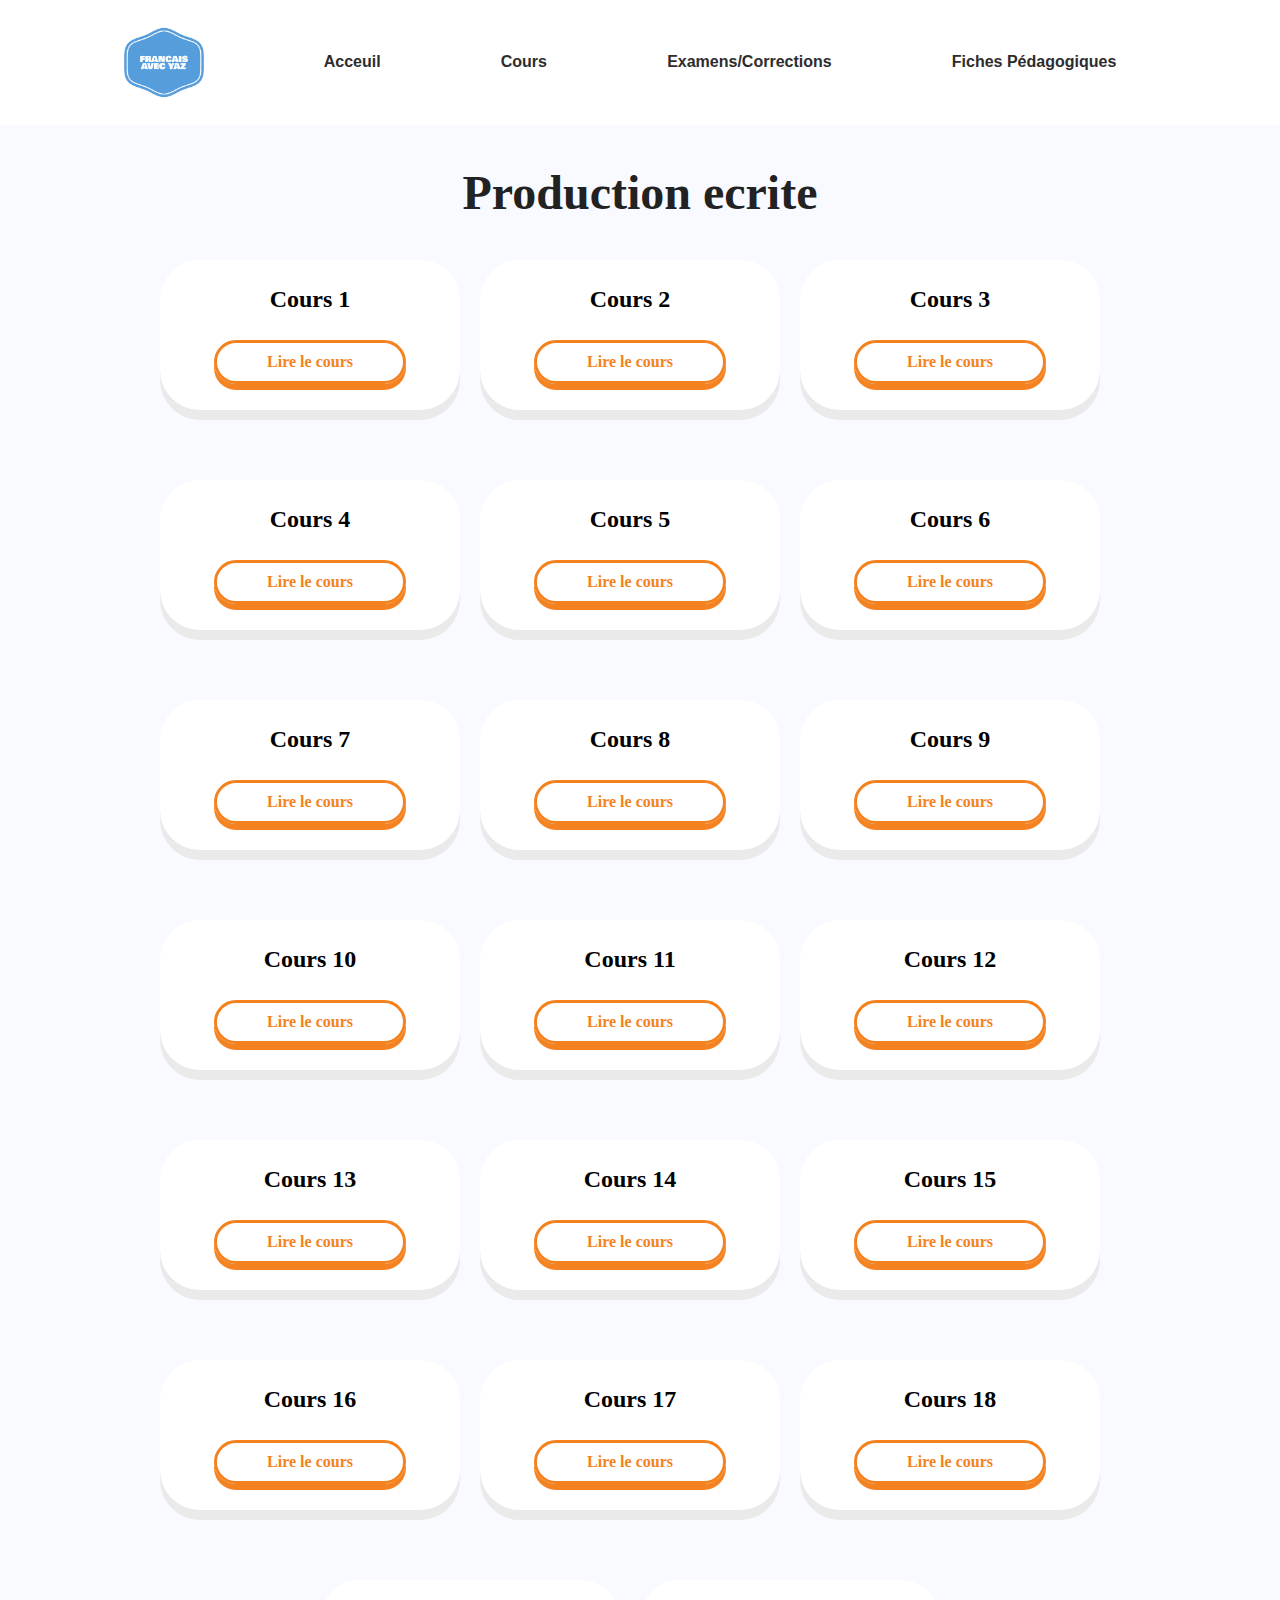
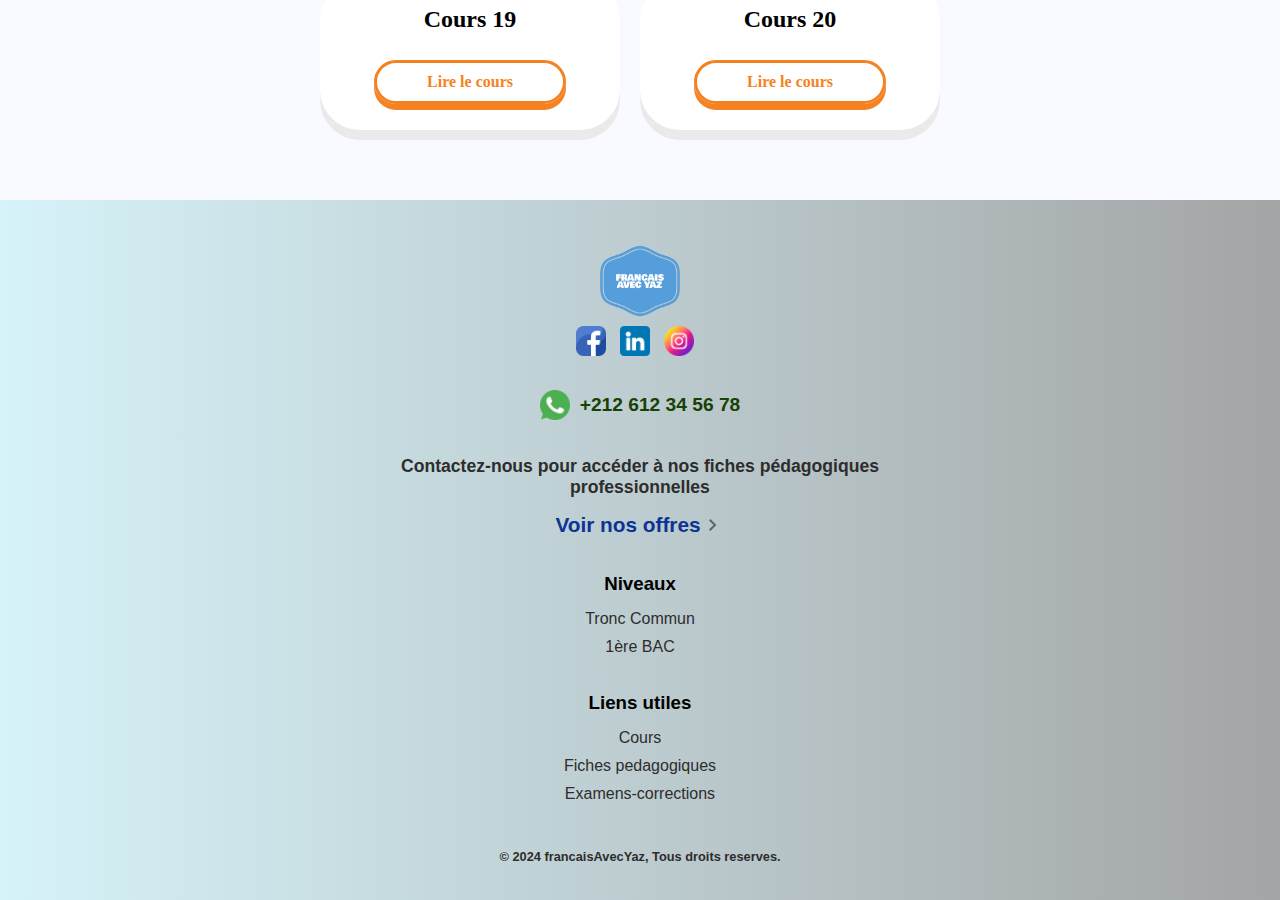
<file: production-ecrite-1bac.html>
<!DOCTYPE html>
<html lang="en">
<head>
    <meta charset="UTF-8">
    <meta name="viewport" content="width=device-width, initial-scale=1.0">
    <link rel="stylesheet" href="css/common.css">
    <link rel="stylesheet" href="css/cours-sub-items.css">
    <title>Document</title>
</head>
<body>
    <div class="container">
        <header class="header">
            <img src="assets/logo1.png" class="logo" alt="logo">
            <nav class="navigation">
                <ul class="main-menu hide-main-menu">
                    <li><a href="index.html">Acceuil</a></li>
                    <li><a href="cours.html">Cours</a></li>
                    <li><a href="#examens-corrections">Examens/Corrections</a></li>
                    <li><a href="#fiches-pedagogiques">Fiches Pédagogiques</a></li>
                </ul>
            </nav>
            <img class="open-main-menu-icon" src="assets/open-menu.svg" alt="open-menu-icon">
            <img class="close-main-menu-icon hide" src="assets/close-menu.svg" alt="close-menu-icon">
        </header>

        <section class="cours-sub-items">
            <h1 class="cours-sub-items-header">Production ecrite</h1>
            <div class="cours-sub-items-container">
                <div class="cours-sub-item">
                    <h2 class="cours-sub-item-header">Cours 1</h2>
                    <a href="#cours-production-ecrite-1bac1.html">Lire le cours</a>
                </div>
                <div class="cours-sub-item">
                    <h2 class="cours-sub-item-header">Cours 2</h2>
                    <a href="#cours-production-ecrite-1bac2.html">Lire le cours</a>
                </div>
                <div class="cours-sub-item">
                    <h2 class="cours-sub-item-header">Cours 3</h2>
                    <a href="#cours-production-ecrite-1bac3.html">Lire le cours</a>
                </div>
                <div class="cours-sub-item">
                    <h2 class="cours-sub-item-header">Cours 4</h2>
                    <a href="#cours-production-ecrite-1bac4.html">Lire le cours</a>
                </div>
                <div class="cours-sub-item">
                    <h2 class="cours-sub-item-header">Cours 5</h2>
                    <a href="#cours-production-ecrite-1bac5.html">Lire le cours</a>
                </div>
                <div class="cours-sub-item">
                    <h2 class="cours-sub-item-header">Cours 6</h2>
                    <a href="#cours-production-ecrite-1bac6.html">Lire le cours</a>
                </div>
                <div class="cours-sub-item">
                    <h2 class="cours-sub-item-header">Cours 7</h2>
                    <a href="#cours-production-ecrite-1bac7.html">Lire le cours</a>
                </div>
                <div class="cours-sub-item">
                    <h2 class="cours-sub-item-header">Cours 8</h2>
                    <a href="#cours-production-ecrite-1bac8.html">Lire le cours</a>
                </div>
                <div class="cours-sub-item">
                    <h2 class="cours-sub-item-header">Cours 9</h2>
                    <a href="#cours-production-ecrite-1bac9.html">Lire le cours</a>
                </div>
                <div class="cours-sub-item">
                    <h2 class="cours-sub-item-header">Cours 10</h2>
                    <a href="#cours-production-ecrite-1bac10.html">Lire le cours</a>
                </div>
                <div class="cours-sub-item">
                    <h2 class="cours-sub-item-header">Cours 11</h2>
                    <a href="#cours-production-ecrite-1bac11.html">Lire le cours</a>
                </div>
                <div class="cours-sub-item">
                    <h2 class="cours-sub-item-header">Cours 12</h2>
                    <a href="#cours-production-ecrite-1bac12.html">Lire le cours</a>
                </div>
                <div class="cours-sub-item">
                    <h2 class="cours-sub-item-header">Cours 13</h2>
                    <a href="#cours-production-ecrite-1bac13.html">Lire le cours</a>
                </div>
                <div class="cours-sub-item">
                    <h2 class="cours-sub-item-header">Cours 14</h2>
                    <a href="#cours-production-ecrite-1bac14.html">Lire le cours</a>
                </div>
                <div class="cours-sub-item">
                    <h2 class="cours-sub-item-header">Cours 15</h2>
                    <a href="#cours-production-ecrite-1bac15.html">Lire le cours</a>
                </div>
                <div class="cours-sub-item">
                    <h2 class="cours-sub-item-header">Cours 16</h2>
                    <a href="#cours-production-ecrite-1bac16.html">Lire le cours</a>
                </div>
                <div class="cours-sub-item">
                    <h2 class="cours-sub-item-header">Cours 17</h2>
                    <a href="#cours-production-ecrite-1bac17.html">Lire le cours</a>
                </div>
                <div class="cours-sub-item">
                    <h2 class="cours-sub-item-header">Cours 18</h2>
                    <a href="#cours-production-ecrite-1bac18.html">Lire le cours</a>
                </div>
                <div class="cours-sub-item">
                    <h2 class="cours-sub-item-header">Cours 19</h2>
                    <a href="#cours-production-ecrite-1bac19.html">Lire le cours</a>
                </div>
                <div class="cours-sub-item">
                    <h2 class="cours-sub-item-header">Cours 20</h2>
                    <a href="#cours-production-ecrite-1bac20.html">Lire le cours</a>
                </div>
            </div>
        </section>
        <!-- footer section -->
        <footer>
            <div class="contact">
                <img src="assets/logo1.png" class="logo" alt="logo">
                <div class="socials">
                    <img src="assets/facebook.png" alt="facebook logo">
                    <img src="assets/linkedin.png" alt="linked logo">
                    <img src="assets/instagram.png" alt="instagram logo">
                </div>
                <div class="whatsapp-social">
                    <img src="assets/whatsapp.png" alt="whatsapp logo">
                    <a href="tel:+1234567890">+212 612 34 56 78</a>
                </div>
            </div>
            
            <div class="footer-cta">
                <p>Contactez-nous pour accéder à nos fiches pédagogiques professionnelles</p>
                <div class="cta-link">
                    <a href="#fiches-pedagogiques">Voir nos offres</a>
                    <img src="assets/arrow-right.svg" alt="naviguez offres icone">
                </div>
            </div>
            
            <section class="quick-links niveaux">
                <h3>Niveaux</h3>
                <ul>
                    <li><a href="#tronc-commun">Tronc Commun</a></li>
                    <li><a href="#1bac">1ère BAC</a></li>
                </ul>
            </section>
        
            <section class="quick-links liens-utiles">
                <h3>Liens utiles</h3>
                <ul>
                    <li><a href="#cours">Cours</a></li>
                    <li><a href="#fiches-pedagogiques">Fiches pedagogiques</a></li>
                    <li><a href="#examens-corrections">Examens-corrections</a></li>
                </ul>
            </section>

            <p>&#169;	2024 francaisAvecYaz, Tous droits reserves.</p>
        </footer>
    </div>
    <script src="js/common.js"></script>
</body>
</html>
</file>
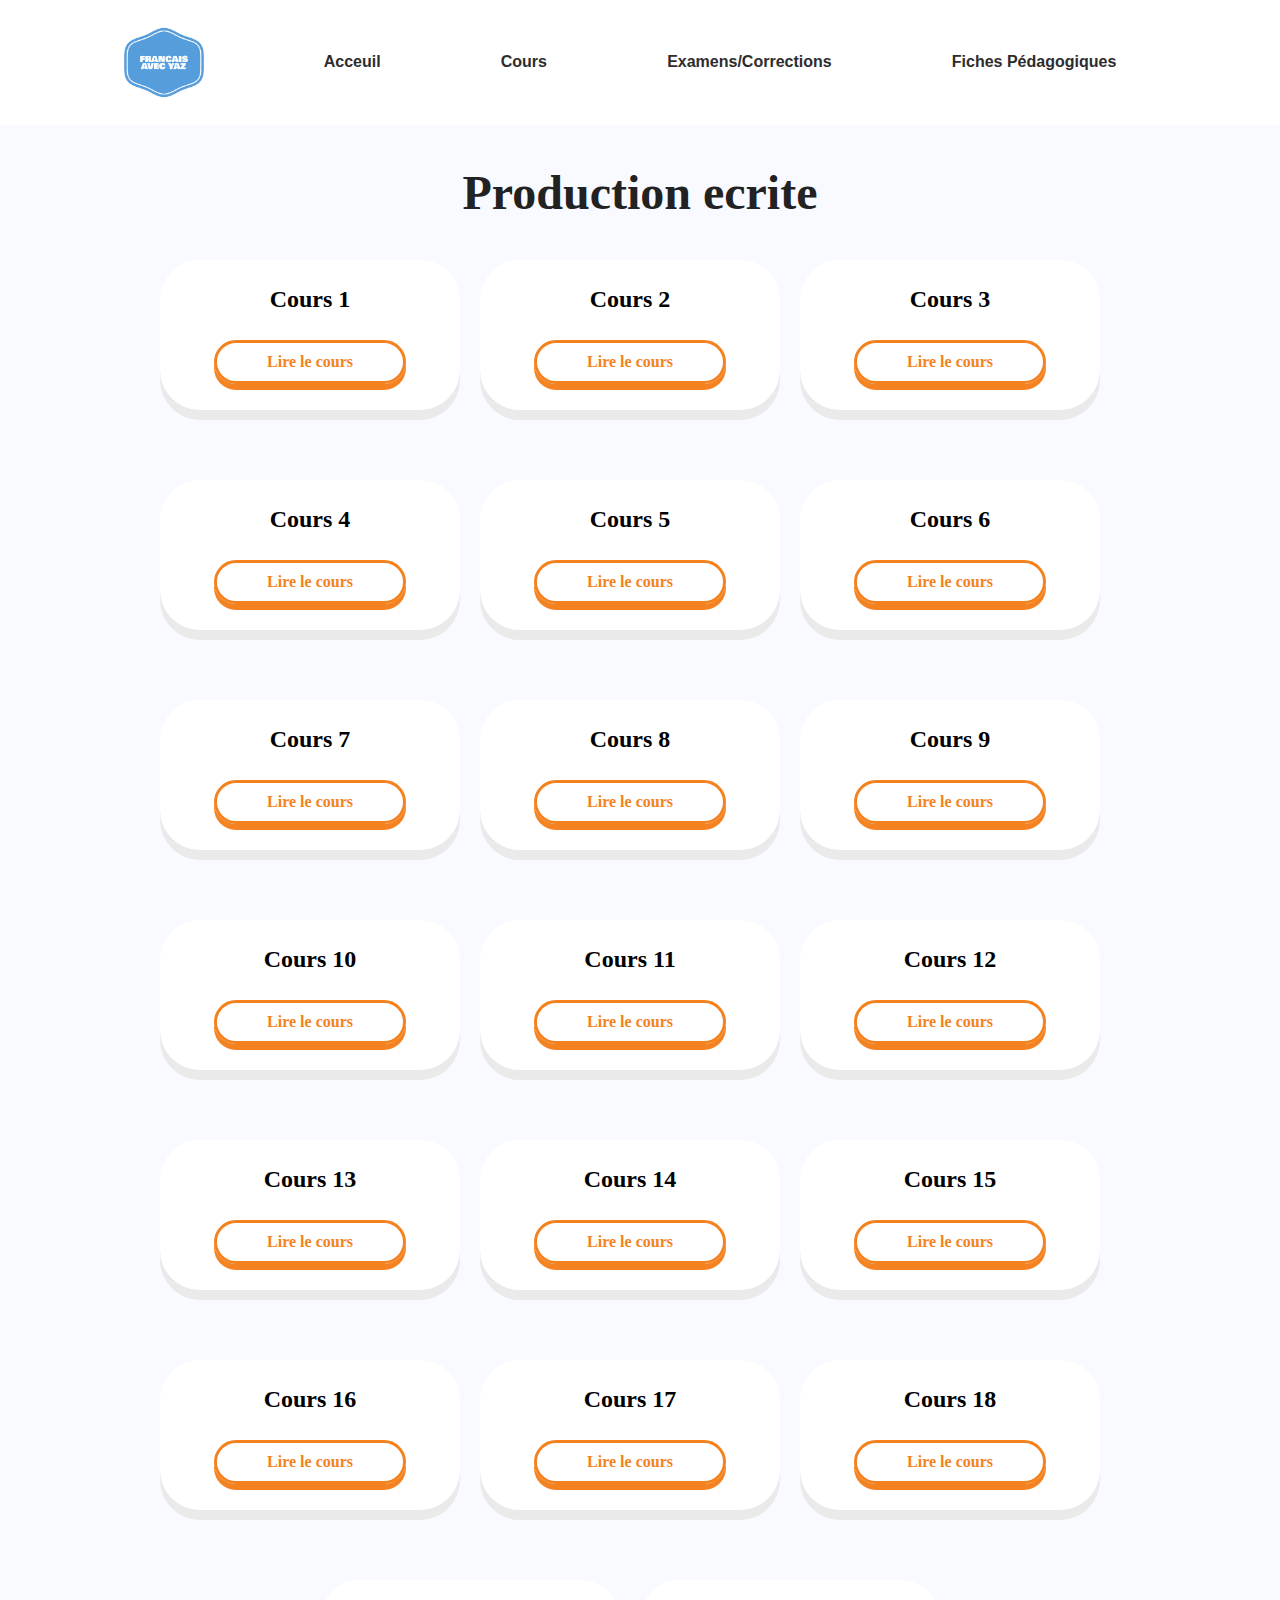
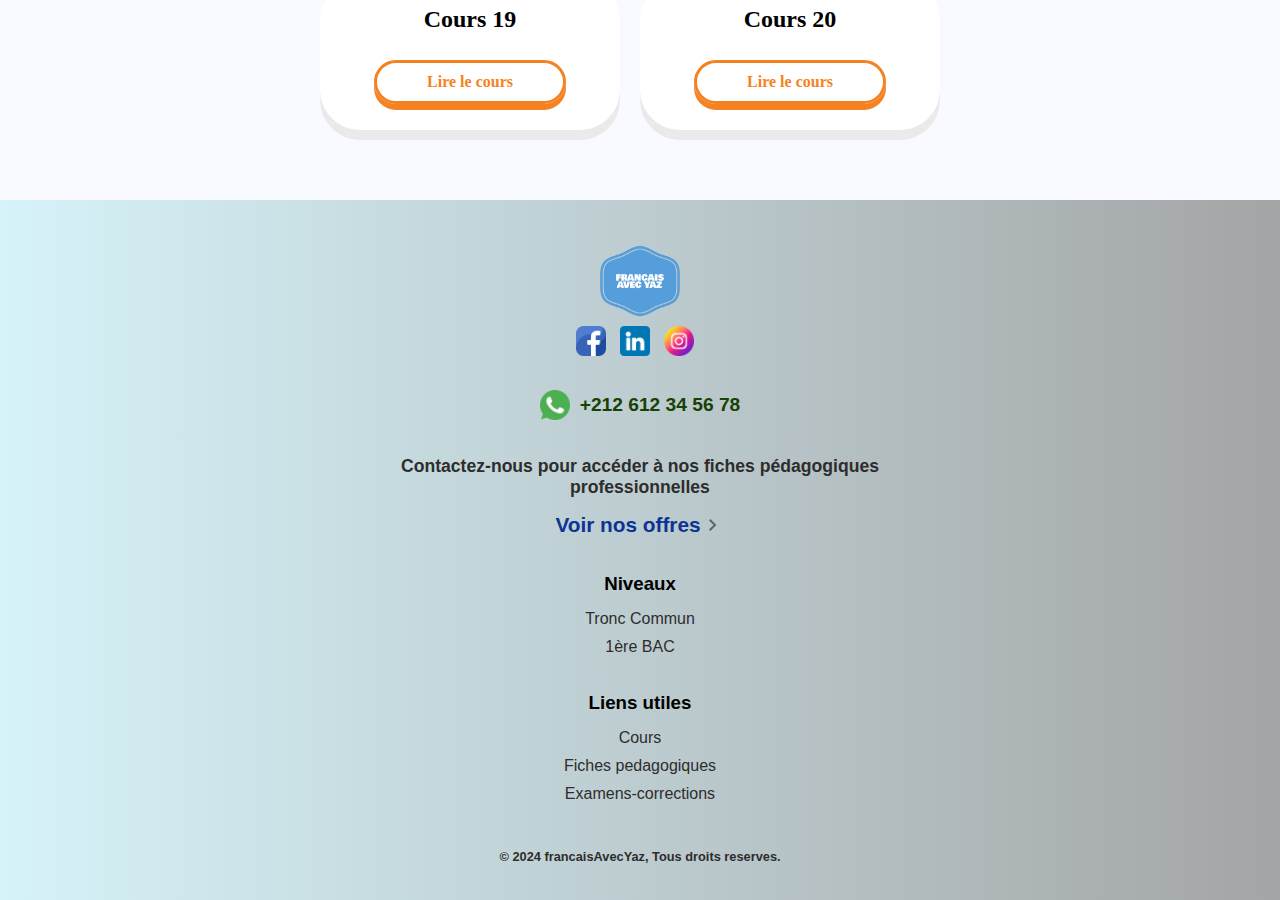
<file: production-ecrite-tronc-commun.html>
<!DOCTYPE html>
<html lang="en">
<head>
    <meta charset="UTF-8">
    <meta name="viewport" content="width=device-width, initial-scale=1.0">
    <link rel="stylesheet" href="css/common.css">
    <link rel="stylesheet" href="css/cours-sub-items.css">
    <title>Document</title>
</head>
<body>
    <div class="container">
        <header class="header">
            <img src="assets/logo1.png" class="logo" alt="logo">
            <nav class="navigation">
                <ul class="main-menu hide-main-menu">
                    <li><a href="index.html">Acceuil</a></li>
                    <li><a href="cours.html">Cours</a></li>
                    <li><a href="#examens-corrections">Examens/Corrections</a></li>
                    <li><a href="#fiches-pedagogiques">Fiches Pédagogiques</a></li>
                </ul>
            </nav>
            <img class="open-main-menu-icon" src="assets/open-menu.svg" alt="open-menu-icon">
            <img class="close-main-menu-icon hide" src="assets/close-menu.svg" alt="close-menu-icon">
        </header>

        <section class="cours-sub-items">
            <h1 class="cours-sub-items-header">Production ecrite</h1>
            <div class="cours-sub-items-container">
                <div class="cours-sub-item">
                    <h2 class="cours-sub-item-header">Cours 1</h2>
                    <a href="#cours-production-ecrite-tronc-commun1.html">Lire le cours</a>
                </div>
                <div class="cours-sub-item">
                    <h2 class="cours-sub-item-header">Cours 2</h2>
                    <a href="#cours-production-ecrite-tronc-commun2.html">Lire le cours</a>
                </div>
                <div class="cours-sub-item">
                    <h2 class="cours-sub-item-header">Cours 3</h2>
                    <a href="#cours-production-ecrite-tronc-commun3.html">Lire le cours</a>
                </div>
                <div class="cours-sub-item">
                    <h2 class="cours-sub-item-header">Cours 4</h2>
                    <a href="#cours-production-ecrite-tronc-commun4.html">Lire le cours</a>
                </div>
                <div class="cours-sub-item">
                    <h2 class="cours-sub-item-header">Cours 5</h2>
                    <a href="#cours-production-ecrite-tronc-commun5.html">Lire le cours</a>
                </div>
                <div class="cours-sub-item">
                    <h2 class="cours-sub-item-header">Cours 6</h2>
                    <a href="#cours-production-ecrite-tronc-commun6.html">Lire le cours</a>
                </div>
                <div class="cours-sub-item">
                    <h2 class="cours-sub-item-header">Cours 7</h2>
                    <a href="#cours-production-ecrite-tronc-commun7.html">Lire le cours</a>
                </div>
                <div class="cours-sub-item">
                    <h2 class="cours-sub-item-header">Cours 8</h2>
                    <a href="#cours-production-ecrite-tronc-commun8.html">Lire le cours</a>
                </div>
                <div class="cours-sub-item">
                    <h2 class="cours-sub-item-header">Cours 9</h2>
                    <a href="#cours-production-ecrite-tronc-commun9.html">Lire le cours</a>
                </div>
                <div class="cours-sub-item">
                    <h2 class="cours-sub-item-header">Cours 10</h2>
                    <a href="#cours-production-ecrite-tronc-commun10.html">Lire le cours</a>
                </div>
                <div class="cours-sub-item">
                    <h2 class="cours-sub-item-header">Cours 11</h2>
                    <a href="#cours-production-ecrite-tronc-commun11.html">Lire le cours</a>
                </div>
                <div class="cours-sub-item">
                    <h2 class="cours-sub-item-header">Cours 12</h2>
                    <a href="#cours-production-ecrite-tronc-commun12.html">Lire le cours</a>
                </div>
                <div class="cours-sub-item">
                    <h2 class="cours-sub-item-header">Cours 13</h2>
                    <a href="#cours-production-ecrite-tronc-commun13.html">Lire le cours</a>
                </div>
                <div class="cours-sub-item">
                    <h2 class="cours-sub-item-header">Cours 14</h2>
                    <a href="#cours-production-ecrite-tronc-commun14.html">Lire le cours</a>
                </div>
                <div class="cours-sub-item">
                    <h2 class="cours-sub-item-header">Cours 15</h2>
                    <a href="#cours-production-ecrite-tronc-commun15.html">Lire le cours</a>
                </div>
                <div class="cours-sub-item">
                    <h2 class="cours-sub-item-header">Cours 16</h2>
                    <a href="#cours-production-ecrite-tronc-commun16.html">Lire le cours</a>
                </div>
                <div class="cours-sub-item">
                    <h2 class="cours-sub-item-header">Cours 17</h2>
                    <a href="#cours-production-ecrite-tronc-commun17.html">Lire le cours</a>
                </div>
                <div class="cours-sub-item">
                    <h2 class="cours-sub-item-header">Cours 18</h2>
                    <a href="#cours-production-ecrite-tronc-commun18.html">Lire le cours</a>
                </div>
                <div class="cours-sub-item">
                    <h2 class="cours-sub-item-header">Cours 19</h2>
                    <a href="#cours-production-ecrite-tronc-commun19.html">Lire le cours</a>
                </div>
                <div class="cours-sub-item">
                    <h2 class="cours-sub-item-header">Cours 20</h2>
                    <a href="#cours-production-ecrite-tronc-commun20.html">Lire le cours</a>
                </div>
            </div>
        </section>
        <!-- footer section -->
        <footer>
            <div class="contact">
                <img src="assets/logo1.png" class="logo" alt="logo">
                <div class="socials">
                    <img src="assets/facebook.png" alt="facebook logo">
                    <img src="assets/linkedin.png" alt="linked logo">
                    <img src="assets/instagram.png" alt="instagram logo">
                </div>
                <div class="whatsapp-social">
                    <img src="assets/whatsapp.png" alt="whatsapp logo">
                    <a href="tel:+1234567890">+212 612 34 56 78</a>
                </div>
            </div>
            
            <div class="footer-cta">
                <p>Contactez-nous pour accéder à nos fiches pédagogiques professionnelles</p>
                <div class="cta-link">
                    <a href="#fiches-pedagogiques">Voir nos offres</a>
                    <img src="assets/arrow-right.svg" alt="naviguez offres icone">
                </div>
            </div>
            
            <section class="quick-links niveaux">
                <h3>Niveaux</h3>
                <ul>
                    <li><a href="#tronc-commun">Tronc Commun</a></li>
                    <li><a href="#1bac">1ère BAC</a></li>
                </ul>
            </section>
        
            <section class="quick-links liens-utiles">
                <h3>Liens utiles</h3>
                <ul>
                    <li><a href="#cours">Cours</a></li>
                    <li><a href="#fiches-pedagogiques">Fiches pedagogiques</a></li>
                    <li><a href="#examens-corrections">Examens-corrections</a></li>
                </ul>
            </section>

            <p>&#169;	2024 francaisAvecYaz, Tous droits reserves.</p>
        </footer>
    </div>
    <script src="js/common.js"></script>
</body>
</html>
</file>
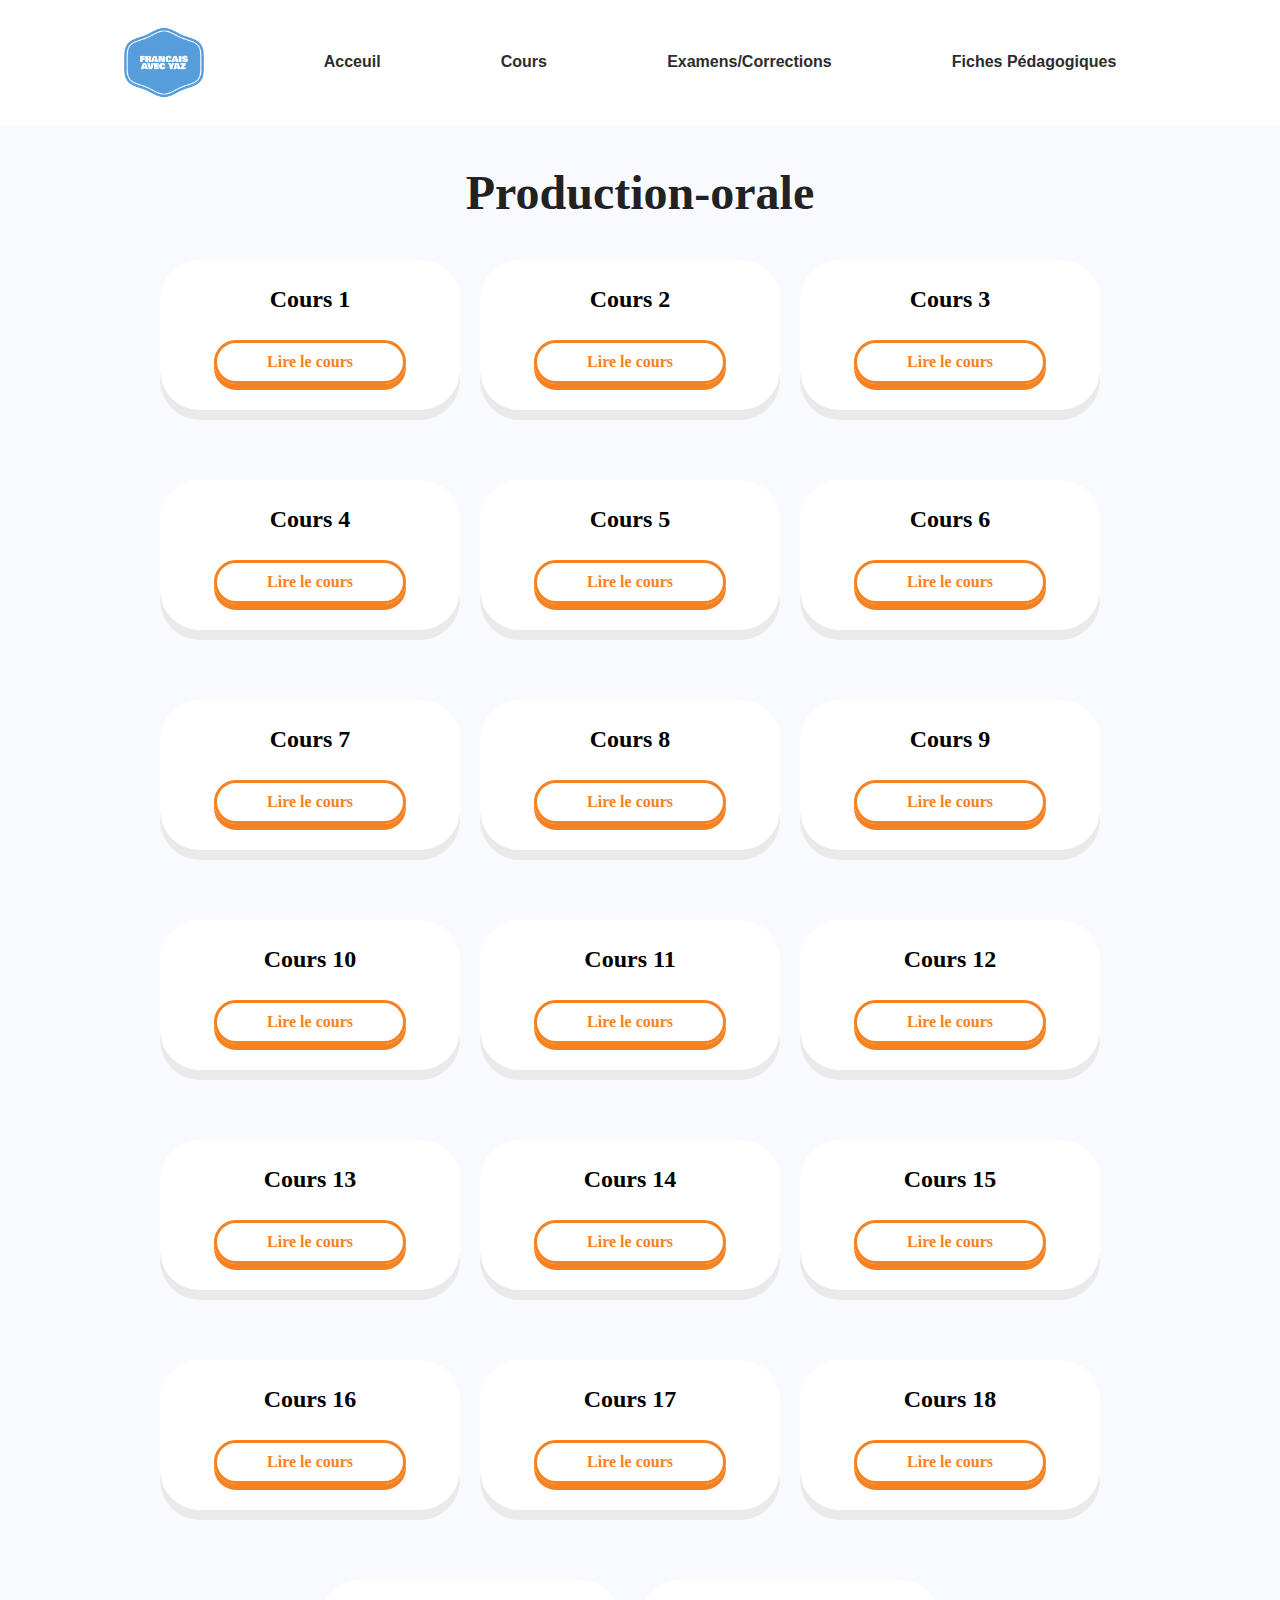
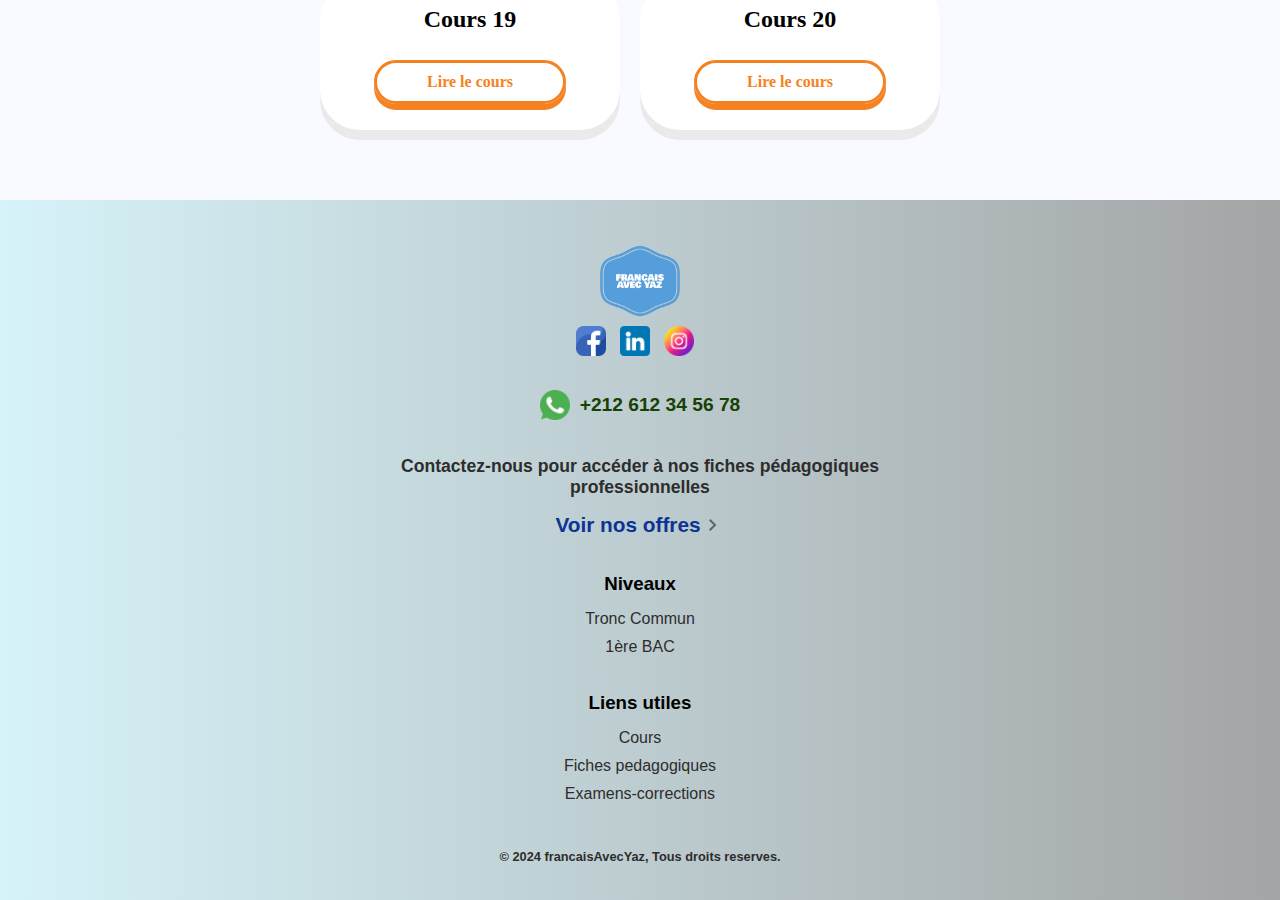
<file: production-orale-1bac.html>
<!DOCTYPE html>
<html lang="en">
<head>
    <meta charset="UTF-8">
    <meta name="viewport" content="width=device-width, initial-scale=1.0">
    <link rel="stylesheet" href="css/common.css">
    <link rel="stylesheet" href="css/cours-sub-items.css">
    <title>Document</title>
</head>
<body>
    <div class="container">
        <header class="header">
            <img src="assets/logo1.png" class="logo" alt="logo">
            <nav class="navigation">
                <ul class="main-menu hide-main-menu">
                    <li><a href="index.html">Acceuil</a></li>
                    <li><a href="cours.html">Cours</a></li>
                    <li><a href="#examens-corrections">Examens/Corrections</a></li>
                    <li><a href="#fiches-pedagogiques">Fiches Pédagogiques</a></li>
                </ul>
            </nav>
            <img class="open-main-menu-icon" src="assets/open-menu.svg" alt="open-menu-icon">
            <img class="close-main-menu-icon hide" src="assets/close-menu.svg" alt="close-menu-icon">
        </header>

        <section class="cours-sub-items">
            <h1 class="cours-sub-items-header">Production-orale</h1>
            <div class="cours-sub-items-container">
                <div class="cours-sub-item">
                    <h2 class="cours-sub-item-header">Cours 1</h2>
                    <a href="#cours-production-orale-1bac1.html">Lire le cours</a>
                </div>
                <div class="cours-sub-item">
                    <h2 class="cours-sub-item-header">Cours 2</h2>
                    <a href="#cours-production-orale-1bac2.html">Lire le cours</a>
                </div>
                <div class="cours-sub-item">
                    <h2 class="cours-sub-item-header">Cours 3</h2>
                    <a href="#cours-production-orale-1bac3.html">Lire le cours</a>
                </div>
                <div class="cours-sub-item">
                    <h2 class="cours-sub-item-header">Cours 4</h2>
                    <a href="#cours-production-orale-1bac4.html">Lire le cours</a>
                </div>
                <div class="cours-sub-item">
                    <h2 class="cours-sub-item-header">Cours 5</h2>
                    <a href="#cours-production-orale-1bac5.html">Lire le cours</a>
                </div>
                <div class="cours-sub-item">
                    <h2 class="cours-sub-item-header">Cours 6</h2>
                    <a href="#cours-production-orale-1bac6.html">Lire le cours</a>
                </div>
                <div class="cours-sub-item">
                    <h2 class="cours-sub-item-header">Cours 7</h2>
                    <a href="#cours-production-orale-1bac7.html">Lire le cours</a>
                </div>
                <div class="cours-sub-item">
                    <h2 class="cours-sub-item-header">Cours 8</h2>
                    <a href="#cours-production-orale-1bac8.html">Lire le cours</a>
                </div>
                <div class="cours-sub-item">
                    <h2 class="cours-sub-item-header">Cours 9</h2>
                    <a href="#cours-production-orale-1bac9.html">Lire le cours</a>
                </div>
                <div class="cours-sub-item">
                    <h2 class="cours-sub-item-header">Cours 10</h2>
                    <a href="#cours-production-orale-1bac10.html">Lire le cours</a>
                </div>
                <div class="cours-sub-item">
                    <h2 class="cours-sub-item-header">Cours 11</h2>
                    <a href="#cours-production-orale-1bac11.html">Lire le cours</a>
                </div>
                <div class="cours-sub-item">
                    <h2 class="cours-sub-item-header">Cours 12</h2>
                    <a href="#cours-production-orale-1bac12.html">Lire le cours</a>
                </div>
                <div class="cours-sub-item">
                    <h2 class="cours-sub-item-header">Cours 13</h2>
                    <a href="#cours-production-orale-1bac13.html">Lire le cours</a>
                </div>
                <div class="cours-sub-item">
                    <h2 class="cours-sub-item-header">Cours 14</h2>
                    <a href="#cours-production-orale-1bac14.html">Lire le cours</a>
                </div>
                <div class="cours-sub-item">
                    <h2 class="cours-sub-item-header">Cours 15</h2>
                    <a href="#cours-production-orale-1bac15.html">Lire le cours</a>
                </div>
                <div class="cours-sub-item">
                    <h2 class="cours-sub-item-header">Cours 16</h2>
                    <a href="#cours-production-orale-1bac16.html">Lire le cours</a>
                </div>
                <div class="cours-sub-item">
                    <h2 class="cours-sub-item-header">Cours 17</h2>
                    <a href="#cours-production-orale-1bac17.html">Lire le cours</a>
                </div>
                <div class="cours-sub-item">
                    <h2 class="cours-sub-item-header">Cours 18</h2>
                    <a href="#cours-production-orale-1bac18.html">Lire le cours</a>
                </div>
                <div class="cours-sub-item">
                    <h2 class="cours-sub-item-header">Cours 19</h2>
                    <a href="#cours-production-orale-1bac19.html">Lire le cours</a>
                </div>
                <div class="cours-sub-item">
                    <h2 class="cours-sub-item-header">Cours 20</h2>
                    <a href="#cours-production-orale-1bac20.html">Lire le cours</a>
                </div>
            </div>
        </section>
        <!-- footer section -->
        <footer>
            <div class="contact">
                <img src="assets/logo1.png" class="logo" alt="logo">
                <div class="socials">
                    <img src="assets/facebook.png" alt="facebook logo">
                    <img src="assets/linkedin.png" alt="linked logo">
                    <img src="assets/instagram.png" alt="instagram logo">
                </div>
                <div class="whatsapp-social">
                    <img src="assets/whatsapp.png" alt="whatsapp logo">
                    <a href="tel:+1234567890">+212 612 34 56 78</a>
                </div>
            </div>
            
            <div class="footer-cta">
                <p>Contactez-nous pour accéder à nos fiches pédagogiques professionnelles</p>
                <div class="cta-link">
                    <a href="#fiches-pedagogiques">Voir nos offres</a>
                    <img src="assets/arrow-right.svg" alt="naviguez offres icone">
                </div>
            </div>
            
            <section class="quick-links niveaux">
                <h3>Niveaux</h3>
                <ul>
                    <li><a href="#tronc-commun">Tronc Commun</a></li>
                    <li><a href="#1bac">1ère BAC</a></li>
                </ul>
            </section>
        
            <section class="quick-links liens-utiles">
                <h3>Liens utiles</h3>
                <ul>
                    <li><a href="#cours">Cours</a></li>
                    <li><a href="#fiches-pedagogiques">Fiches pedagogiques</a></li>
                    <li><a href="#examens-corrections">Examens-corrections</a></li>
                </ul>
            </section>

            <p>&#169;	2024 francaisAvecYaz, Tous droits reserves.</p>
        </footer>
    </div>
    <script src="js/common.js"></script>
</body>
</html>
</file>
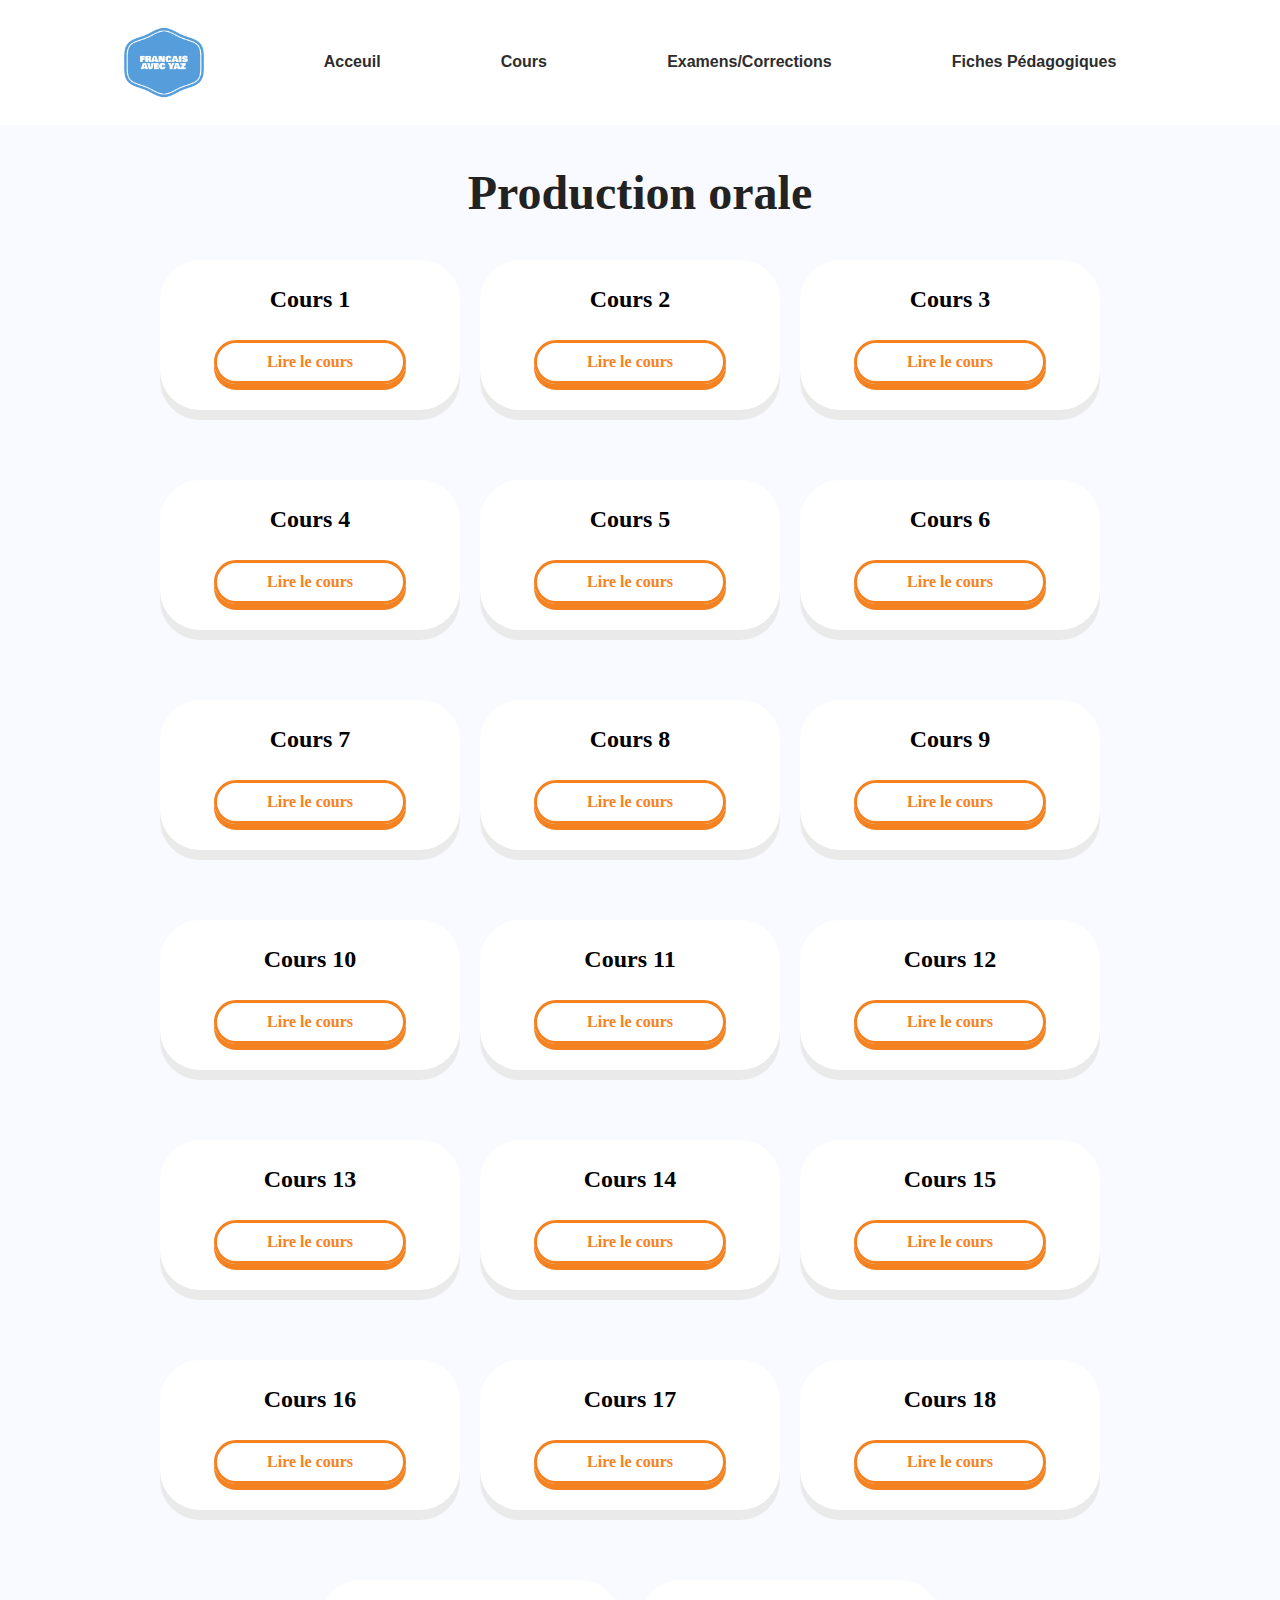
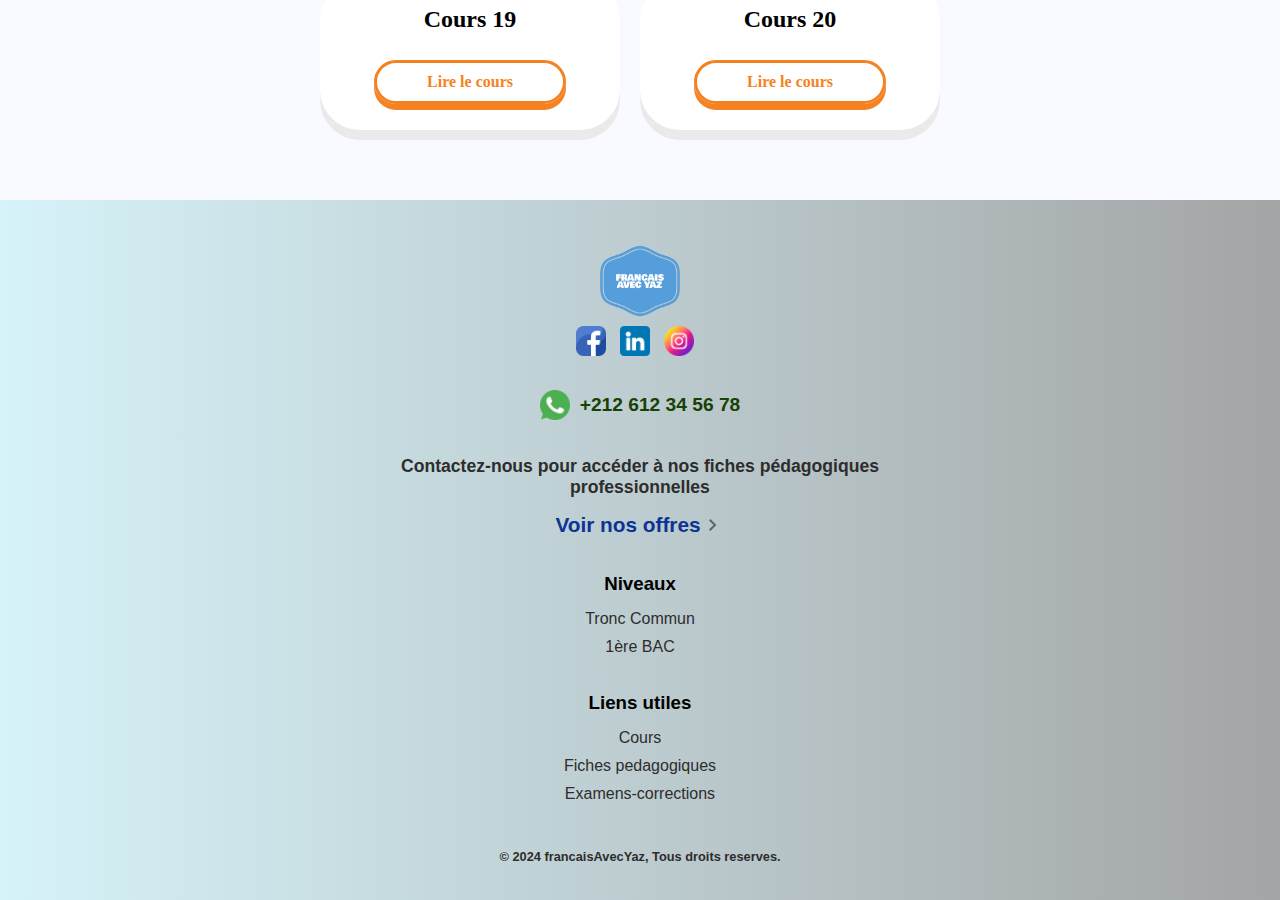
<file: production-orale-tronc-commun.html>
<!DOCTYPE html>
<html lang="en">
<head>
    <meta charset="UTF-8">
    <meta name="viewport" content="width=device-width, initial-scale=1.0">
    <link rel="stylesheet" href="css/common.css">
    <link rel="stylesheet" href="css/cours-sub-items.css">
    <title>Document</title>
</head>
<body>
    <div class="container">
        <header class="header">
            <img src="assets/logo1.png" class="logo" alt="logo">
            <nav class="navigation">
                <ul class="main-menu hide-main-menu">
                    <li><a href="index.html">Acceuil</a></li>
                    <li><a href="cours.html">Cours</a></li>
                    <li><a href="#examens-corrections">Examens/Corrections</a></li>
                    <li><a href="#fiches-pedagogiques">Fiches Pédagogiques</a></li>
                </ul>
            </nav>
            <img class="open-main-menu-icon" src="assets/open-menu.svg" alt="open-menu-icon">
            <img class="close-main-menu-icon hide" src="assets/close-menu.svg" alt="close-menu-icon">
        </header>

        <section class="cours-sub-items">
            <h1 class="cours-sub-items-header">Production orale</h1>
            <div class="cours-sub-items-container">
                <div class="cours-sub-item">
                    <h2 class="cours-sub-item-header">Cours 1</h2>
                    <a href="#cours-production-orale-tronc-commun1.html">Lire le cours</a>
                </div>
                <div class="cours-sub-item">
                    <h2 class="cours-sub-item-header">Cours 2</h2>
                    <a href="#cours-production-orale-tronc-commun2.html">Lire le cours</a>
                </div>
                <div class="cours-sub-item">
                    <h2 class="cours-sub-item-header">Cours 3</h2>
                    <a href="#cours-production-orale-tronc-commun3.html">Lire le cours</a>
                </div>
                <div class="cours-sub-item">
                    <h2 class="cours-sub-item-header">Cours 4</h2>
                    <a href="#cours-production-orale-tronc-commun4.html">Lire le cours</a>
                </div>
                <div class="cours-sub-item">
                    <h2 class="cours-sub-item-header">Cours 5</h2>
                    <a href="#cours-production-orale-tronc-commun5.html">Lire le cours</a>
                </div>
                <div class="cours-sub-item">
                    <h2 class="cours-sub-item-header">Cours 6</h2>
                    <a href="#cours-production-orale-tronc-commun6.html">Lire le cours</a>
                </div>
                <div class="cours-sub-item">
                    <h2 class="cours-sub-item-header">Cours 7</h2>
                    <a href="#cours-production-orale-tronc-commun7.html">Lire le cours</a>
                </div>
                <div class="cours-sub-item">
                    <h2 class="cours-sub-item-header">Cours 8</h2>
                    <a href="#cours-production-orale-tronc-commun8.html">Lire le cours</a>
                </div>
                <div class="cours-sub-item">
                    <h2 class="cours-sub-item-header">Cours 9</h2>
                    <a href="#cours-production-orale-tronc-commun9.html">Lire le cours</a>
                </div>
                <div class="cours-sub-item">
                    <h2 class="cours-sub-item-header">Cours 10</h2>
                    <a href="#cours-production-orale-tronc-commun10.html">Lire le cours</a>
                </div>
                <div class="cours-sub-item">
                    <h2 class="cours-sub-item-header">Cours 11</h2>
                    <a href="#cours-production-orale-tronc-commun11.html">Lire le cours</a>
                </div>
                <div class="cours-sub-item">
                    <h2 class="cours-sub-item-header">Cours 12</h2>
                    <a href="#cours-production-orale-tronc-commun12.html">Lire le cours</a>
                </div>
                <div class="cours-sub-item">
                    <h2 class="cours-sub-item-header">Cours 13</h2>
                    <a href="#cours-production-orale-tronc-commun13.html">Lire le cours</a>
                </div>
                <div class="cours-sub-item">
                    <h2 class="cours-sub-item-header">Cours 14</h2>
                    <a href="#cours-production-orale-tronc-commun14.html">Lire le cours</a>
                </div>
                <div class="cours-sub-item">
                    <h2 class="cours-sub-item-header">Cours 15</h2>
                    <a href="#cours-production-orale-tronc-commun15.html">Lire le cours</a>
                </div>
                <div class="cours-sub-item">
                    <h2 class="cours-sub-item-header">Cours 16</h2>
                    <a href="#cours-production-orale-tronc-commun16.html">Lire le cours</a>
                </div>
                <div class="cours-sub-item">
                    <h2 class="cours-sub-item-header">Cours 17</h2>
                    <a href="#cours-production-orale-tronc-commun17.html">Lire le cours</a>
                </div>
                <div class="cours-sub-item">
                    <h2 class="cours-sub-item-header">Cours 18</h2>
                    <a href="#cours-production-orale-tronc-commun18.html">Lire le cours</a>
                </div>
                <div class="cours-sub-item">
                    <h2 class="cours-sub-item-header">Cours 19</h2>
                    <a href="#cours-production-orale-tronc-commun19.html">Lire le cours</a>
                </div>
                <div class="cours-sub-item">
                    <h2 class="cours-sub-item-header">Cours 20</h2>
                    <a href="#cours-production-orale-tronc-commun20.html">Lire le cours</a>
                </div>
            </div>
        </section>
        <!-- footer section -->
        <footer>
            <div class="contact">
                <img src="assets/logo1.png" class="logo" alt="logo">
                <div class="socials">
                    <img src="assets/facebook.png" alt="facebook logo">
                    <img src="assets/linkedin.png" alt="linked logo">
                    <img src="assets/instagram.png" alt="instagram logo">
                </div>
                <div class="whatsapp-social">
                    <img src="assets/whatsapp.png" alt="whatsapp logo">
                    <a href="tel:+1234567890">+212 612 34 56 78</a>
                </div>
            </div>
            
            <div class="footer-cta">
                <p>Contactez-nous pour accéder à nos fiches pédagogiques professionnelles</p>
                <div class="cta-link">
                    <a href="#fiches-pedagogiques">Voir nos offres</a>
                    <img src="assets/arrow-right.svg" alt="naviguez offres icone">
                </div>
            </div>
            
            <section class="quick-links niveaux">
                <h3>Niveaux</h3>
                <ul>
                    <li><a href="#tronc-commun">Tronc Commun</a></li>
                    <li><a href="#1bac">1ère BAC</a></li>
                </ul>
            </section>
        
            <section class="quick-links liens-utiles">
                <h3>Liens utiles</h3>
                <ul>
                    <li><a href="#cours">Cours</a></li>
                    <li><a href="#fiches-pedagogiques">Fiches pedagogiques</a></li>
                    <li><a href="#examens-corrections">Examens-corrections</a></li>
                </ul>
            </section>

            <p>&#169;	2024 francaisAvecYaz, Tous droits reserves.</p>
        </footer>
    </div>
    <script src="js/common.js"></script>
</body>
</html>
</file>
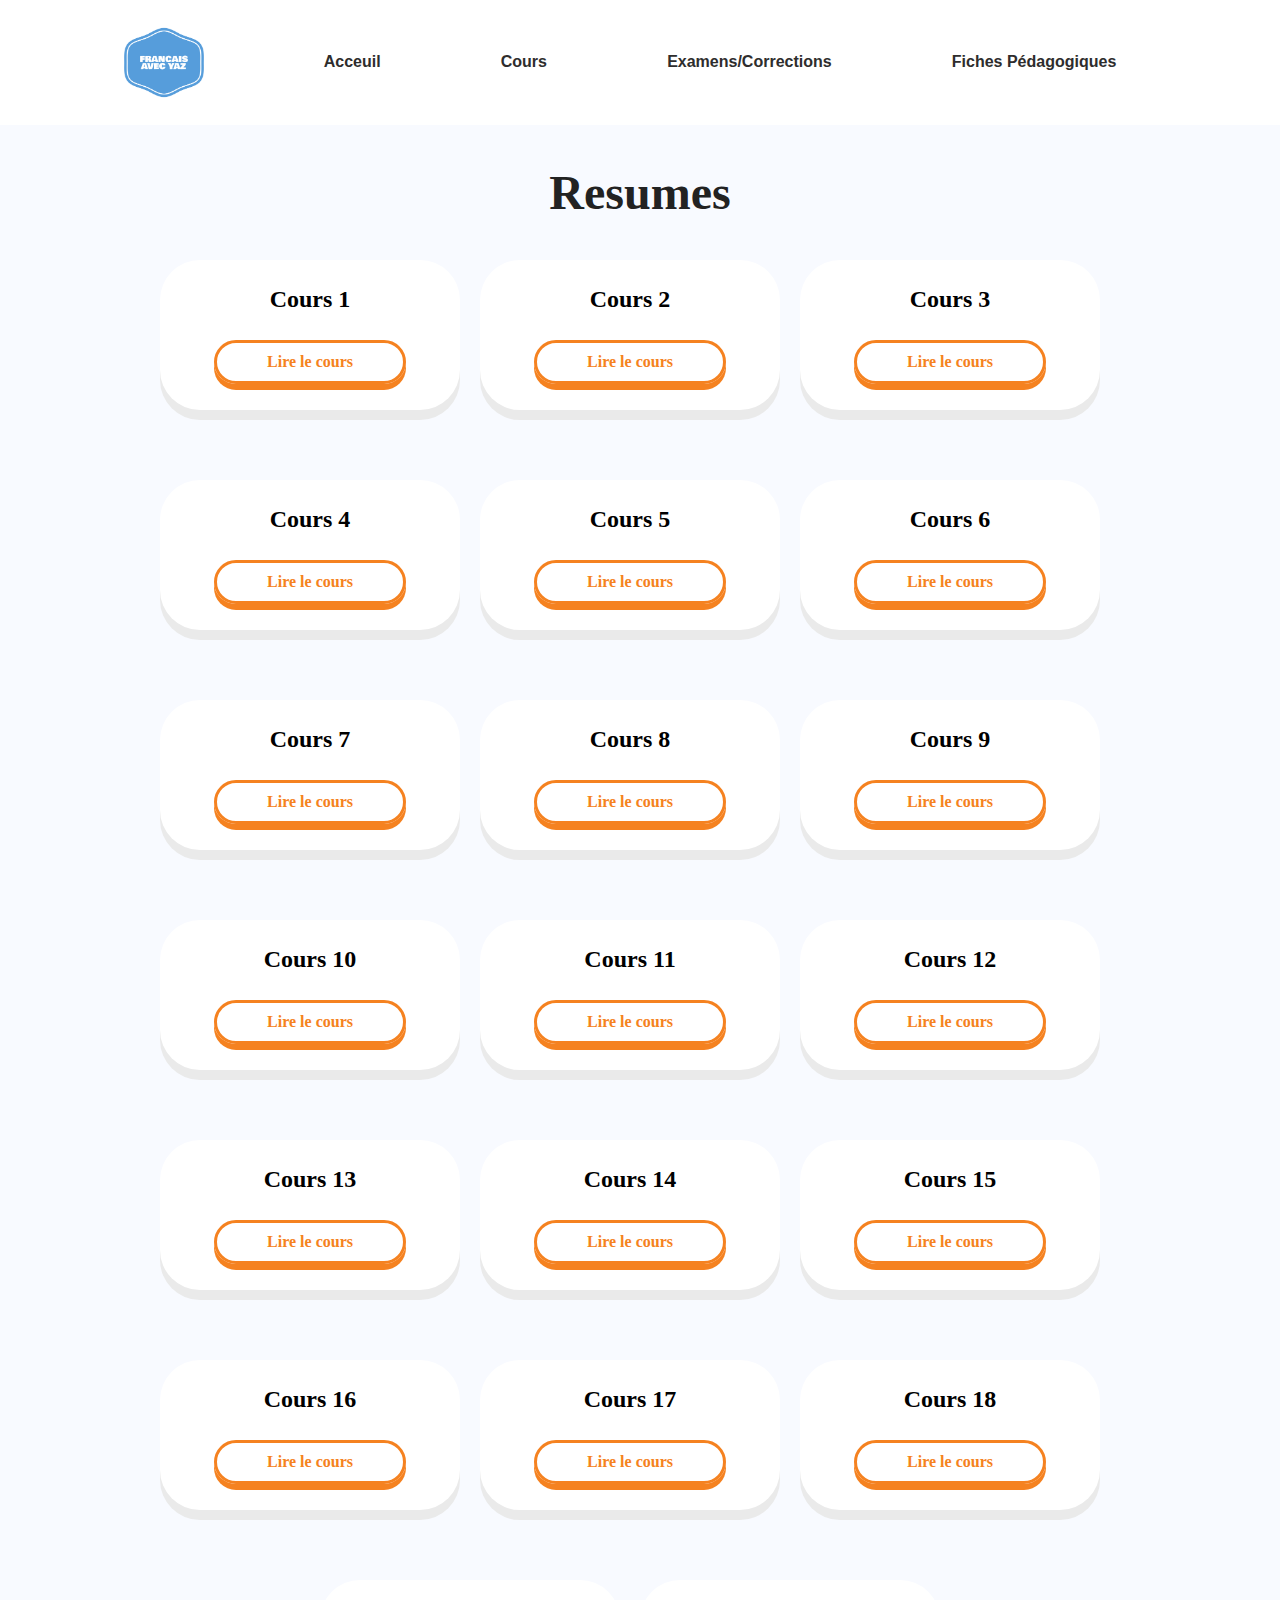
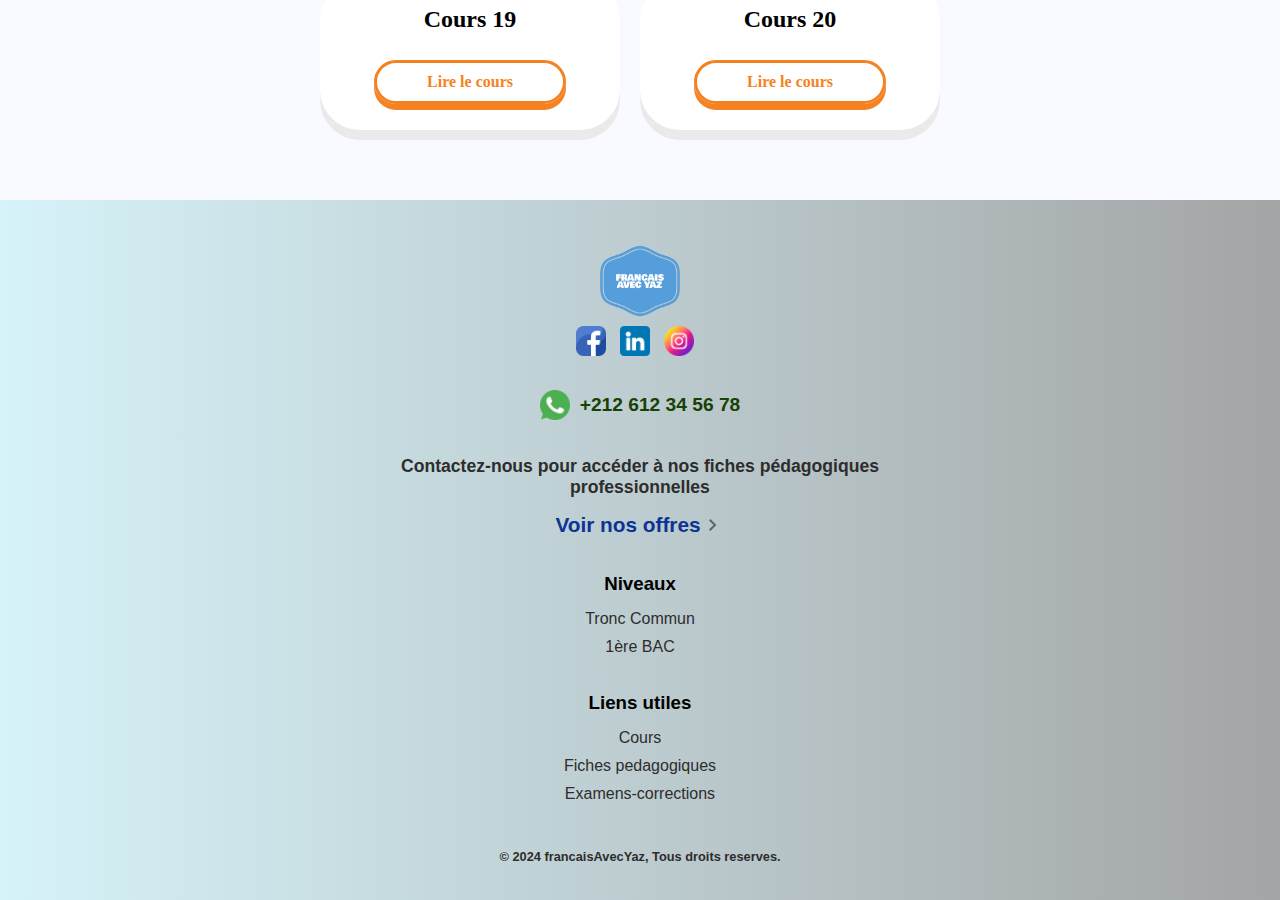
<file: resumes-1bac.html>
<!DOCTYPE html>
<html lang="en">
<head>
    <meta charset="UTF-8">
    <meta name="viewport" content="width=device-width, initial-scale=1.0">
    <link rel="stylesheet" href="css/common.css">
    <link rel="stylesheet" href="css/cours-sub-items.css">
    <title>Document</title>
</head>
<body>
    <div class="container">
        <header class="header">
            <img src="assets/logo1.png" class="logo" alt="logo">
            <nav class="navigation">
                <ul class="main-menu hide-main-menu">
                    <li><a href="index.html">Acceuil</a></li>
                    <li><a href="cours.html">Cours</a></li>
                    <li><a href="#examens-corrections">Examens/Corrections</a></li>
                    <li><a href="#fiches-pedagogiques">Fiches Pédagogiques</a></li>
                </ul>
            </nav>
            <img class="open-main-menu-icon" src="assets/open-menu.svg" alt="open-menu-icon">
            <img class="close-main-menu-icon hide" src="assets/close-menu.svg" alt="close-menu-icon">
        </header>

        <section class="cours-sub-items">
            <h1 class="cours-sub-items-header">Resumes</h1>
            <div class="cours-sub-items-container">
                <div class="cours-sub-item">
                    <h2 class="cours-sub-item-header">Cours 1</h2>
                    <a href="#cours-resumes-1bac1.html">Lire le cours</a>
                </div>
                <div class="cours-sub-item">
                    <h2 class="cours-sub-item-header">Cours 2</h2>
                    <a href="#cours-resumes-1bac2.html">Lire le cours</a>
                </div>
                <div class="cours-sub-item">
                    <h2 class="cours-sub-item-header">Cours 3</h2>
                    <a href="#cours-resumes-1bac3.html">Lire le cours</a>
                </div>
                <div class="cours-sub-item">
                    <h2 class="cours-sub-item-header">Cours 4</h2>
                    <a href="#cours-resumes-1bac4.html">Lire le cours</a>
                </div>
                <div class="cours-sub-item">
                    <h2 class="cours-sub-item-header">Cours 5</h2>
                    <a href="#cours-resumes-1bac5.html">Lire le cours</a>
                </div>
                <div class="cours-sub-item">
                    <h2 class="cours-sub-item-header">Cours 6</h2>
                    <a href="#cours-resumes-1bac6.html">Lire le cours</a>
                </div>
                <div class="cours-sub-item">
                    <h2 class="cours-sub-item-header">Cours 7</h2>
                    <a href="#cours-resumes-1bac7.html">Lire le cours</a>
                </div>
                <div class="cours-sub-item">
                    <h2 class="cours-sub-item-header">Cours 8</h2>
                    <a href="#cours-resumes-1bac8.html">Lire le cours</a>
                </div>
                <div class="cours-sub-item">
                    <h2 class="cours-sub-item-header">Cours 9</h2>
                    <a href="#cours-resumes-1bac9.html">Lire le cours</a>
                </div>
                <div class="cours-sub-item">
                    <h2 class="cours-sub-item-header">Cours 10</h2>
                    <a href="#cours-resumes-1bac10.html">Lire le cours</a>
                </div>
                <div class="cours-sub-item">
                    <h2 class="cours-sub-item-header">Cours 11</h2>
                    <a href="#cours-resumes-1bac11.html">Lire le cours</a>
                </div>
                <div class="cours-sub-item">
                    <h2 class="cours-sub-item-header">Cours 12</h2>
                    <a href="#cours-resumes-1bac12.html">Lire le cours</a>
                </div>
                <div class="cours-sub-item">
                    <h2 class="cours-sub-item-header">Cours 13</h2>
                    <a href="#cours-resumes-1bac13.html">Lire le cours</a>
                </div>
                <div class="cours-sub-item">
                    <h2 class="cours-sub-item-header">Cours 14</h2>
                    <a href="#cours-resumes-1bac14.html">Lire le cours</a>
                </div>
                <div class="cours-sub-item">
                    <h2 class="cours-sub-item-header">Cours 15</h2>
                    <a href="#cours-resumes-1bac15.html">Lire le cours</a>
                </div>
                <div class="cours-sub-item">
                    <h2 class="cours-sub-item-header">Cours 16</h2>
                    <a href="#cours-resumes-1bac16.html">Lire le cours</a>
                </div>
                <div class="cours-sub-item">
                    <h2 class="cours-sub-item-header">Cours 17</h2>
                    <a href="#cours-resumes-1bac17.html">Lire le cours</a>
                </div>
                <div class="cours-sub-item">
                    <h2 class="cours-sub-item-header">Cours 18</h2>
                    <a href="#cours-resumes-1bac18.html">Lire le cours</a>
                </div>
                <div class="cours-sub-item">
                    <h2 class="cours-sub-item-header">Cours 19</h2>
                    <a href="#cours-resumes-1bac19.html">Lire le cours</a>
                </div>
                <div class="cours-sub-item">
                    <h2 class="cours-sub-item-header">Cours 20</h2>
                    <a href="#cours-resumes-1bac20.html">Lire le cours</a>
                </div>
            </div>
        </section>
        <!-- footer section -->
        <footer>
            <div class="contact">
                <img src="assets/logo1.png" class="logo" alt="logo">
                <div class="socials">
                    <img src="assets/facebook.png" alt="facebook logo">
                    <img src="assets/linkedin.png" alt="linked logo">
                    <img src="assets/instagram.png" alt="instagram logo">
                </div>
                <div class="whatsapp-social">
                    <img src="assets/whatsapp.png" alt="whatsapp logo">
                    <a href="tel:+1234567890">+212 612 34 56 78</a>
                </div>
            </div>
            
            <div class="footer-cta">
                <p>Contactez-nous pour accéder à nos fiches pédagogiques professionnelles</p>
                <div class="cta-link">
                    <a href="#fiches-pedagogiques">Voir nos offres</a>
                    <img src="assets/arrow-right.svg" alt="naviguez offres icone">
                </div>
            </div>
            
            <section class="quick-links niveaux">
                <h3>Niveaux</h3>
                <ul>
                    <li><a href="#tronc-commun">Tronc Commun</a></li>
                    <li><a href="#1bac">1ère BAC</a></li>
                </ul>
            </section>
        
            <section class="quick-links liens-utiles">
                <h3>Liens utiles</h3>
                <ul>
                    <li><a href="#cours">Cours</a></li>
                    <li><a href="#fiches-pedagogiques">Fiches pedagogiques</a></li>
                    <li><a href="#examens-corrections">Examens-corrections</a></li>
                </ul>
            </section>

            <p>&#169;	2024 francaisAvecYaz, Tous droits reserves.</p>
        </footer>
    </div>
    <script src="js/common.js"></script>
</body>
</html>
</file>
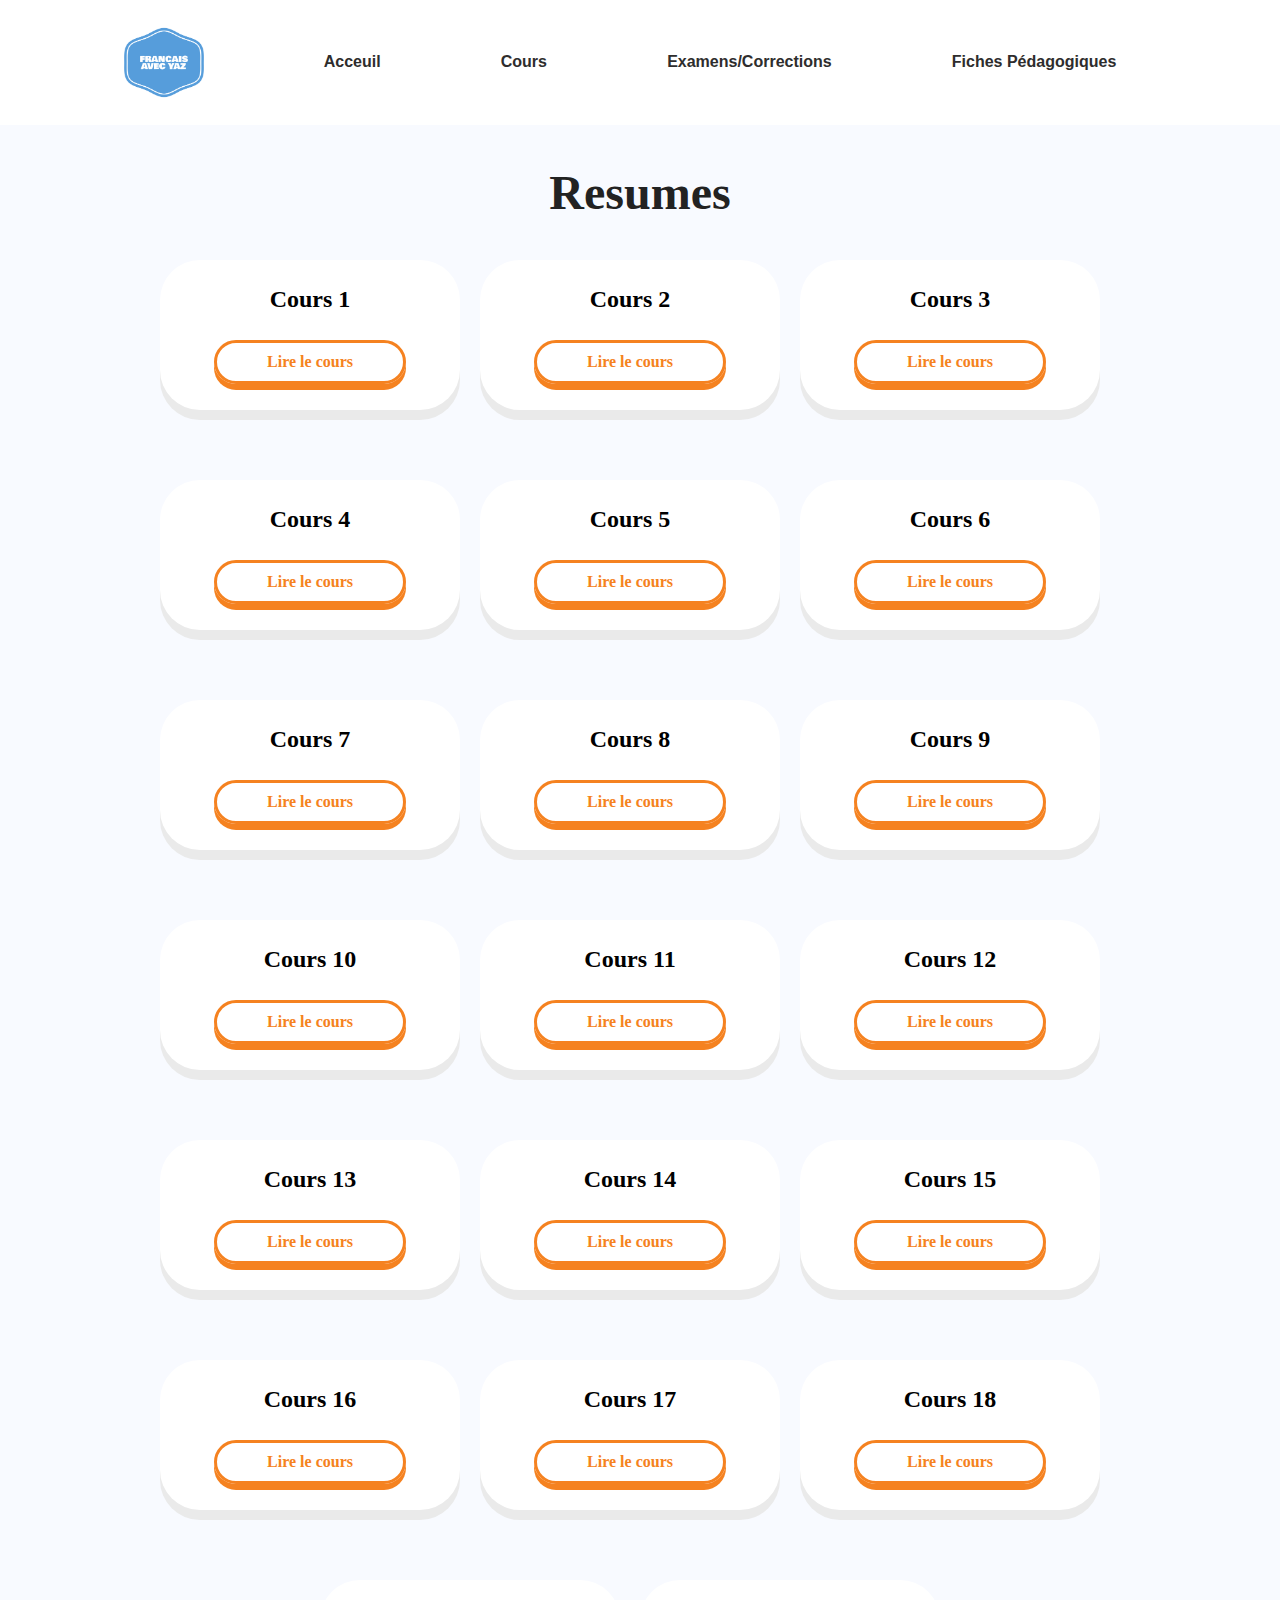
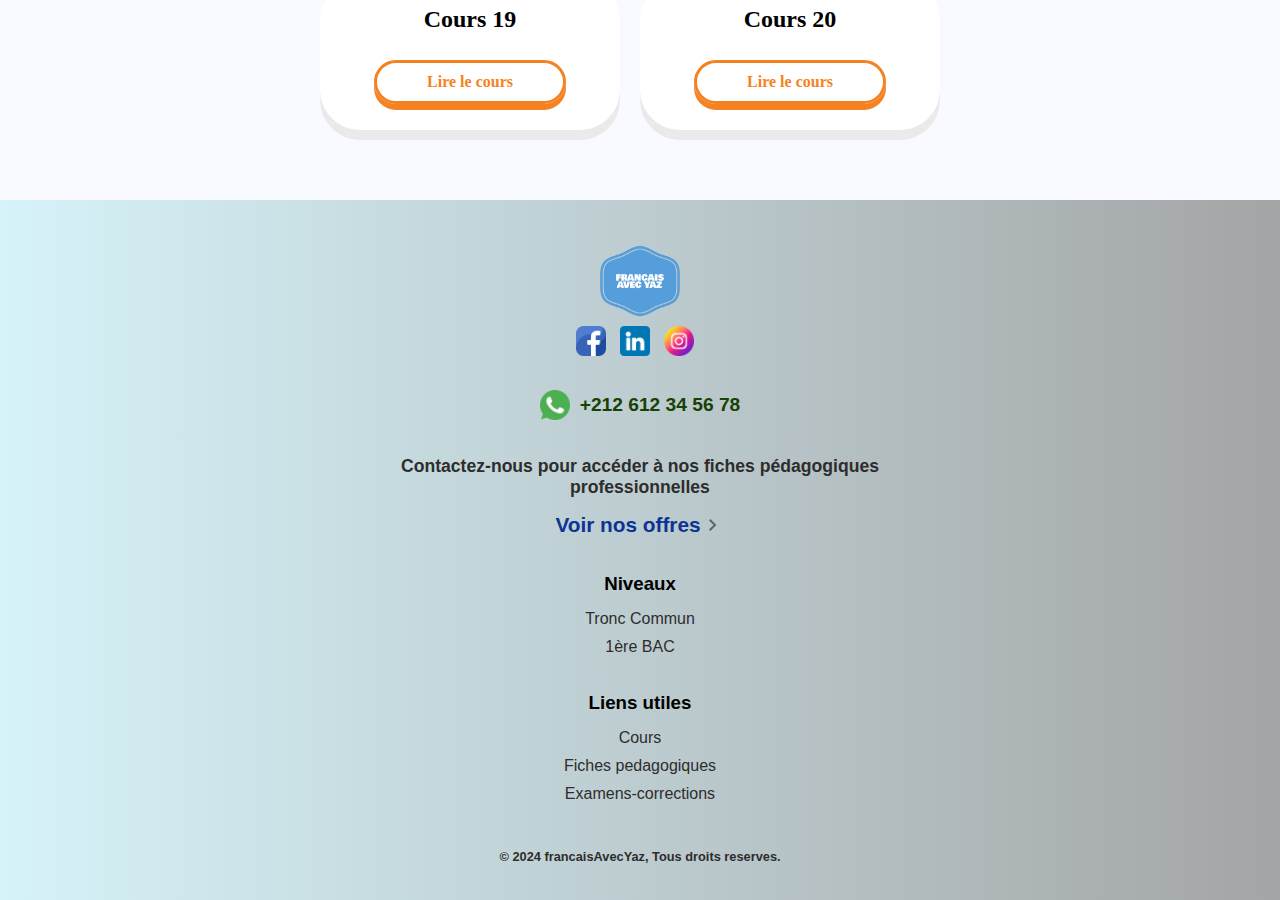
<file: resumes-tronc-commun.html>
<!DOCTYPE html>
<html lang="en">
<head>
    <meta charset="UTF-8">
    <meta name="viewport" content="width=device-width, initial-scale=1.0">
    <link rel="stylesheet" href="css/common.css">
    <link rel="stylesheet" href="css/cours-sub-items.css">
    <title>Document</title>
</head>
<body>
    <div class="container">
        <header class="header">
            <img src="assets/logo1.png" class="logo" alt="logo">
            <nav class="navigation">
                <ul class="main-menu hide-main-menu">
                    <li><a href="index.html">Acceuil</a></li>
                    <li><a href="cours.html">Cours</a></li>
                    <li><a href="#examens-corrections">Examens/Corrections</a></li>
                    <li><a href="#fiches-pedagogiques">Fiches Pédagogiques</a></li>
                </ul>
            </nav>
            <img class="open-main-menu-icon" src="assets/open-menu.svg" alt="open-menu-icon">
            <img class="close-main-menu-icon hide" src="assets/close-menu.svg" alt="close-menu-icon">
        </header>

        <section class="cours-sub-items">
            <h1 class="cours-sub-items-header">Resumes</h1>
            <div class="cours-sub-items-container">
                <div class="cours-sub-item">
                    <h2 class="cours-sub-item-header">Cours 1</h2>
                    <a href="#cours-resumes-tronc-commun1.html">Lire le cours</a>
                </div>
                <div class="cours-sub-item">
                    <h2 class="cours-sub-item-header">Cours 2</h2>
                    <a href="#cours-resumes-tronc-commun2.html">Lire le cours</a>
                </div>
                <div class="cours-sub-item">
                    <h2 class="cours-sub-item-header">Cours 3</h2>
                    <a href="#cours-resumes-tronc-commun3.html">Lire le cours</a>
                </div>
                <div class="cours-sub-item">
                    <h2 class="cours-sub-item-header">Cours 4</h2>
                    <a href="#cours-resumes-tronc-commun4.html">Lire le cours</a>
                </div>
                <div class="cours-sub-item">
                    <h2 class="cours-sub-item-header">Cours 5</h2>
                    <a href="#cours-resumes-tronc-commun5.html">Lire le cours</a>
                </div>
                <div class="cours-sub-item">
                    <h2 class="cours-sub-item-header">Cours 6</h2>
                    <a href="#cours-resumes-tronc-commun6.html">Lire le cours</a>
                </div>
                <div class="cours-sub-item">
                    <h2 class="cours-sub-item-header">Cours 7</h2>
                    <a href="#cours-resumes-tronc-commun7.html">Lire le cours</a>
                </div>
                <div class="cours-sub-item">
                    <h2 class="cours-sub-item-header">Cours 8</h2>
                    <a href="#cours-resumes-tronc-commun8.html">Lire le cours</a>
                </div>
                <div class="cours-sub-item">
                    <h2 class="cours-sub-item-header">Cours 9</h2>
                    <a href="#cours-resumes-tronc-commun9.html">Lire le cours</a>
                </div>
                <div class="cours-sub-item">
                    <h2 class="cours-sub-item-header">Cours 10</h2>
                    <a href="#cours-resumes-tronc-commun10.html">Lire le cours</a>
                </div>
                <div class="cours-sub-item">
                    <h2 class="cours-sub-item-header">Cours 11</h2>
                    <a href="#cours-resumes-tronc-commun11.html">Lire le cours</a>
                </div>
                <div class="cours-sub-item">
                    <h2 class="cours-sub-item-header">Cours 12</h2>
                    <a href="#cours-resumes-tronc-commun12.html">Lire le cours</a>
                </div>
                <div class="cours-sub-item">
                    <h2 class="cours-sub-item-header">Cours 13</h2>
                    <a href="#cours-resumes-tronc-commun13.html">Lire le cours</a>
                </div>
                <div class="cours-sub-item">
                    <h2 class="cours-sub-item-header">Cours 14</h2>
                    <a href="#cours-resumes-tronc-commun14.html">Lire le cours</a>
                </div>
                <div class="cours-sub-item">
                    <h2 class="cours-sub-item-header">Cours 15</h2>
                    <a href="#cours-resumes-tronc-commun15.html">Lire le cours</a>
                </div>
                <div class="cours-sub-item">
                    <h2 class="cours-sub-item-header">Cours 16</h2>
                    <a href="#cours-resumes-tronc-commun16.html">Lire le cours</a>
                </div>
                <div class="cours-sub-item">
                    <h2 class="cours-sub-item-header">Cours 17</h2>
                    <a href="#cours-resumes-tronc-commun17.html">Lire le cours</a>
                </div>
                <div class="cours-sub-item">
                    <h2 class="cours-sub-item-header">Cours 18</h2>
                    <a href="#cours-resumes-tronc-commun18.html">Lire le cours</a>
                </div>
                <div class="cours-sub-item">
                    <h2 class="cours-sub-item-header">Cours 19</h2>
                    <a href="#cours-resumes-tronc-commun19.html">Lire le cours</a>
                </div>
                <div class="cours-sub-item">
                    <h2 class="cours-sub-item-header">Cours 20</h2>
                    <a href="#cours-resumes-tronc-commun20.html">Lire le cours</a>
                </div>
            </div>
        </section>
        <!-- footer section -->
        <footer>
            <div class="contact">
                <img src="assets/logo1.png" class="logo" alt="logo">
                <div class="socials">
                    <img src="assets/facebook.png" alt="facebook logo">
                    <img src="assets/linkedin.png" alt="linked logo">
                    <img src="assets/instagram.png" alt="instagram logo">
                </div>
                <div class="whatsapp-social">
                    <img src="assets/whatsapp.png" alt="whatsapp logo">
                    <a href="tel:+1234567890">+212 612 34 56 78</a>
                </div>
            </div>
            
            <div class="footer-cta">
                <p>Contactez-nous pour accéder à nos fiches pédagogiques professionnelles</p>
                <div class="cta-link">
                    <a href="#fiches-pedagogiques">Voir nos offres</a>
                    <img src="assets/arrow-right.svg" alt="naviguez offres icone">
                </div>
            </div>
            
            <section class="quick-links niveaux">
                <h3>Niveaux</h3>
                <ul>
                    <li><a href="#tronc-commun">Tronc Commun</a></li>
                    <li><a href="#1bac">1ère BAC</a></li>
                </ul>
            </section>
        
            <section class="quick-links liens-utiles">
                <h3>Liens utiles</h3>
                <ul>
                    <li><a href="#cours">Cours</a></li>
                    <li><a href="#fiches-pedagogiques">Fiches pedagogiques</a></li>
                    <li><a href="#examens-corrections">Examens-corrections</a></li>
                </ul>
            </section>

            <p>&#169;	2024 francaisAvecYaz, Tous droits reserves.</p>
        </footer>
    </div>
    <script src="js/common.js"></script>
</body>
</html>
</file>
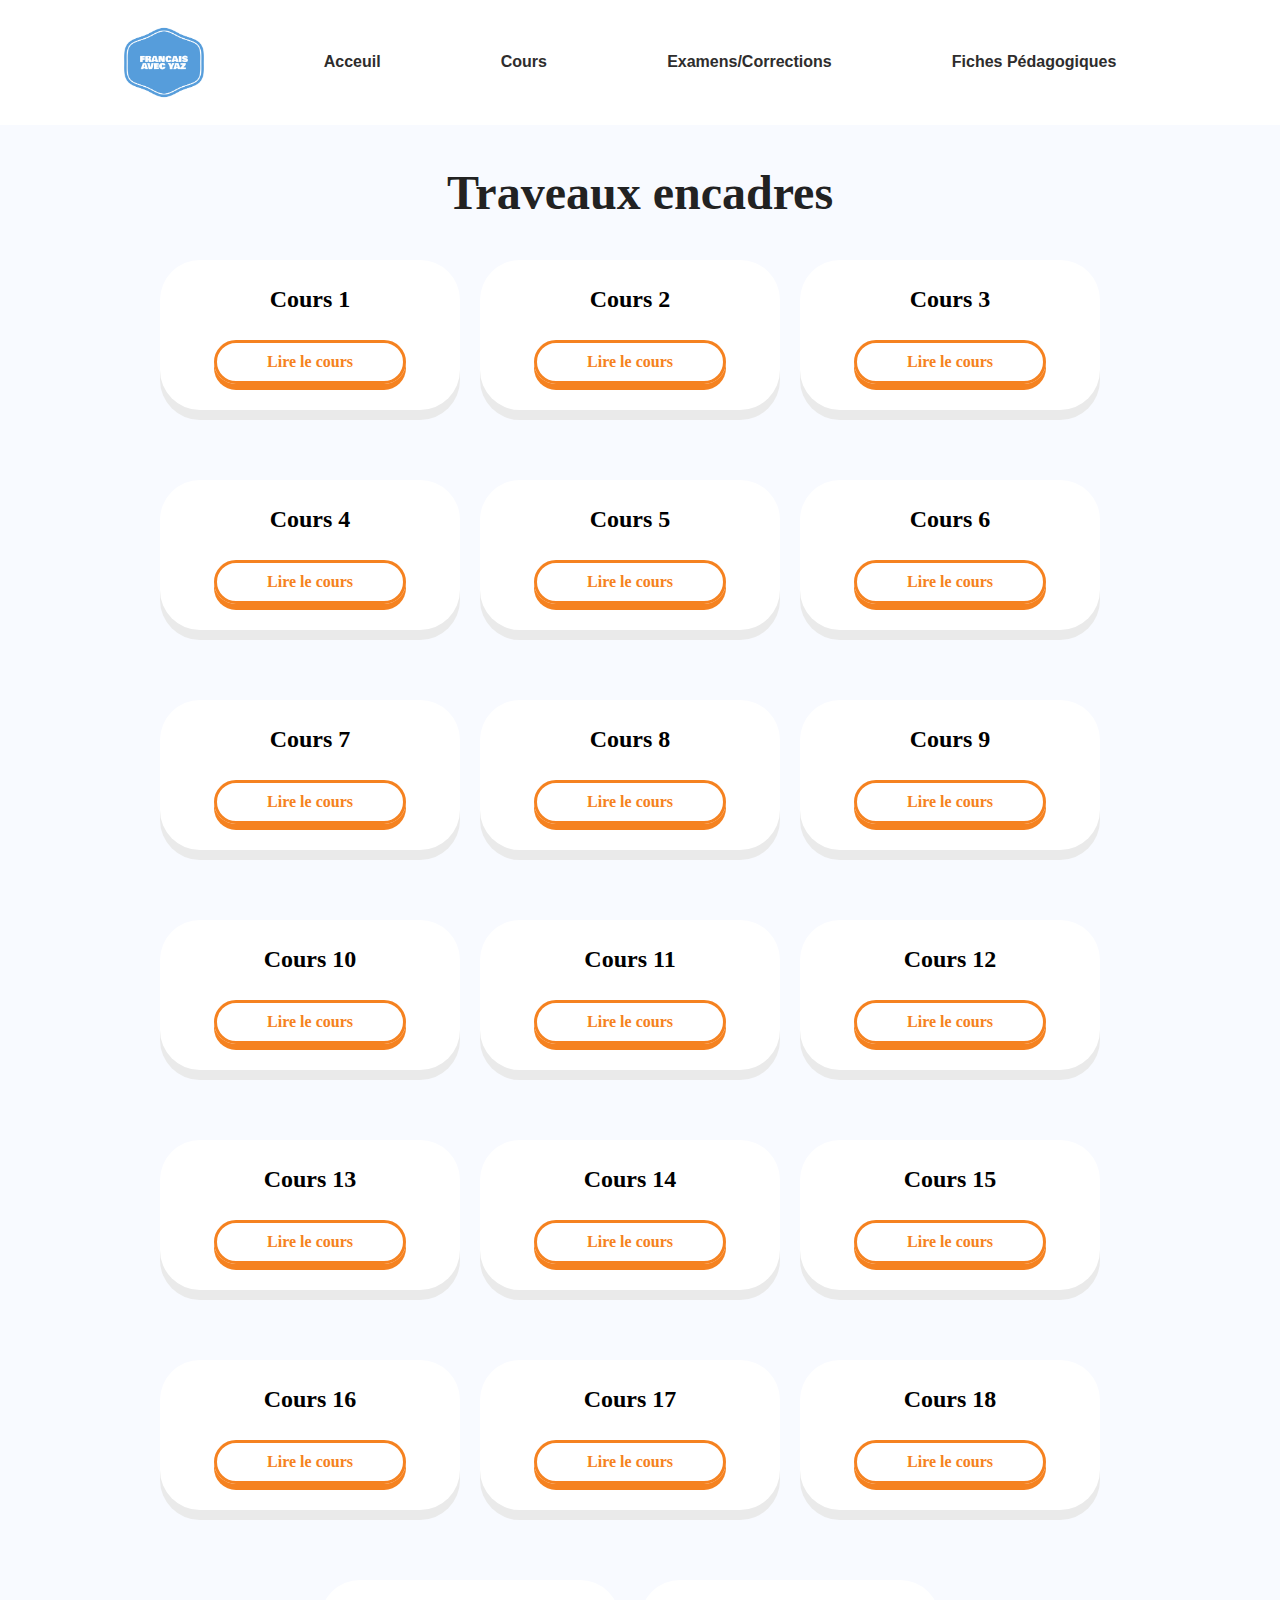
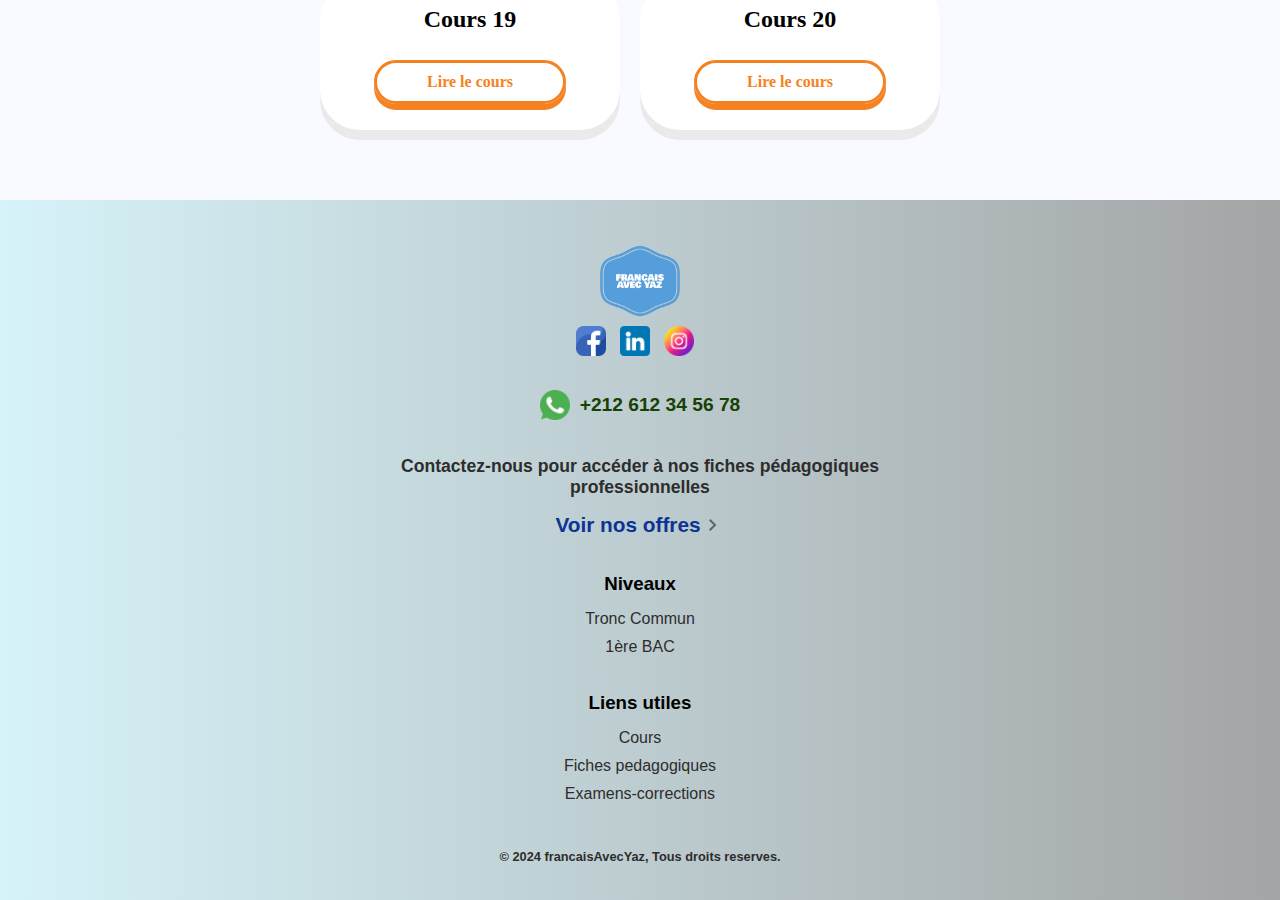
<file: traveaux-encadres-1bac.html>
<!DOCTYPE html>
<html lang="en">
<head>
    <meta charset="UTF-8">
    <meta name="viewport" content="width=device-width, initial-scale=1.0">
    <link rel="stylesheet" href="css/common.css">
    <link rel="stylesheet" href="css/cours-sub-items.css">
    <title>Document</title>
</head>
<body>
    <div class="container">
        <header class="header">
            <img src="assets/logo1.png" class="logo" alt="logo">
            <nav class="navigation">
                <ul class="main-menu hide-main-menu">
                    <li><a href="index.html">Acceuil</a></li>
                    <li><a href="cours.html">Cours</a></li>
                    <li><a href="#examens-corrections">Examens/Corrections</a></li>
                    <li><a href="#fiches-pedagogiques">Fiches Pédagogiques</a></li>
                </ul>
            </nav>
            <img class="open-main-menu-icon" src="assets/open-menu.svg" alt="open-menu-icon">
            <img class="close-main-menu-icon hide" src="assets/close-menu.svg" alt="close-menu-icon">
        </header>

        <section class="cours-sub-items">
            <h1 class="cours-sub-items-header">Traveaux encadres</h1>
            <div class="cours-sub-items-container">
                <div class="cours-sub-item">
                    <h2 class="cours-sub-item-header">Cours 1</h2>
                    <a href="#cours-traveaux-encadres-1bac1.html">Lire le cours</a>
                </div>
                <div class="cours-sub-item">
                    <h2 class="cours-sub-item-header">Cours 2</h2>
                    <a href="#cours-traveaux-encadres-1bac2.html">Lire le cours</a>
                </div>
                <div class="cours-sub-item">
                    <h2 class="cours-sub-item-header">Cours 3</h2>
                    <a href="#cours-traveaux-encadres-1bac3.html">Lire le cours</a>
                </div>
                <div class="cours-sub-item">
                    <h2 class="cours-sub-item-header">Cours 4</h2>
                    <a href="#cours-traveaux-encadres-1bac4.html">Lire le cours</a>
                </div>
                <div class="cours-sub-item">
                    <h2 class="cours-sub-item-header">Cours 5</h2>
                    <a href="#cours-traveaux-encadres-1bac5.html">Lire le cours</a>
                </div>
                <div class="cours-sub-item">
                    <h2 class="cours-sub-item-header">Cours 6</h2>
                    <a href="#cours-traveaux-encadres-1bac6.html">Lire le cours</a>
                </div>
                <div class="cours-sub-item">
                    <h2 class="cours-sub-item-header">Cours 7</h2>
                    <a href="#cours-traveaux-encadres-1bac7.html">Lire le cours</a>
                </div>
                <div class="cours-sub-item">
                    <h2 class="cours-sub-item-header">Cours 8</h2>
                    <a href="#cours-traveaux-encadres-1bac8.html">Lire le cours</a>
                </div>
                <div class="cours-sub-item">
                    <h2 class="cours-sub-item-header">Cours 9</h2>
                    <a href="#cours-traveaux-encadres-1bac9.html">Lire le cours</a>
                </div>
                <div class="cours-sub-item">
                    <h2 class="cours-sub-item-header">Cours 10</h2>
                    <a href="#cours-traveaux-encadres-1bac10.html">Lire le cours</a>
                </div>
                <div class="cours-sub-item">
                    <h2 class="cours-sub-item-header">Cours 11</h2>
                    <a href="#cours-traveaux-encadres-1bac11.html">Lire le cours</a>
                </div>
                <div class="cours-sub-item">
                    <h2 class="cours-sub-item-header">Cours 12</h2>
                    <a href="#cours-traveaux-encadres-1bac12.html">Lire le cours</a>
                </div>
                <div class="cours-sub-item">
                    <h2 class="cours-sub-item-header">Cours 13</h2>
                    <a href="#cours-traveaux-encadres-1bac13.html">Lire le cours</a>
                </div>
                <div class="cours-sub-item">
                    <h2 class="cours-sub-item-header">Cours 14</h2>
                    <a href="#cours-traveaux-encadres-1bac14.html">Lire le cours</a>
                </div>
                <div class="cours-sub-item">
                    <h2 class="cours-sub-item-header">Cours 15</h2>
                    <a href="#cours-traveaux-encadres-1bac15.html">Lire le cours</a>
                </div>
                <div class="cours-sub-item">
                    <h2 class="cours-sub-item-header">Cours 16</h2>
                    <a href="#cours-traveaux-encadres-1bac16.html">Lire le cours</a>
                </div>
                <div class="cours-sub-item">
                    <h2 class="cours-sub-item-header">Cours 17</h2>
                    <a href="#cours-traveaux-encadres-1bac17.html">Lire le cours</a>
                </div>
                <div class="cours-sub-item">
                    <h2 class="cours-sub-item-header">Cours 18</h2>
                    <a href="#cours-traveaux-encadres-1bac18.html">Lire le cours</a>
                </div>
                <div class="cours-sub-item">
                    <h2 class="cours-sub-item-header">Cours 19</h2>
                    <a href="#cours-traveaux-encadres-1bac19.html">Lire le cours</a>
                </div>
                <div class="cours-sub-item">
                    <h2 class="cours-sub-item-header">Cours 20</h2>
                    <a href="#cours-traveaux-encadres-1bac20.html">Lire le cours</a>
                </div>
            </div>
        </section>
        <!-- footer section -->
        <footer>
            <div class="contact">
                <img src="assets/logo1.png" class="logo" alt="logo">
                <div class="socials">
                    <img src="assets/facebook.png" alt="facebook logo">
                    <img src="assets/linkedin.png" alt="linked logo">
                    <img src="assets/instagram.png" alt="instagram logo">
                </div>
                <div class="whatsapp-social">
                    <img src="assets/whatsapp.png" alt="whatsapp logo">
                    <a href="tel:+1234567890">+212 612 34 56 78</a>
                </div>
            </div>
            
            <div class="footer-cta">
                <p>Contactez-nous pour accéder à nos fiches pédagogiques professionnelles</p>
                <div class="cta-link">
                    <a href="#fiches-pedagogiques">Voir nos offres</a>
                    <img src="assets/arrow-right.svg" alt="naviguez offres icone">
                </div>
            </div>
            
            <section class="quick-links niveaux">
                <h3>Niveaux</h3>
                <ul>
                    <li><a href="#tronc-commun">Tronc Commun</a></li>
                    <li><a href="#1bac">1ère BAC</a></li>
                </ul>
            </section>
        
            <section class="quick-links liens-utiles">
                <h3>Liens utiles</h3>
                <ul>
                    <li><a href="#cours">Cours</a></li>
                    <li><a href="#fiches-pedagogiques">Fiches pedagogiques</a></li>
                    <li><a href="#examens-corrections">Examens-corrections</a></li>
                </ul>
            </section>

            <p>&#169;	2024 francaisAvecYaz, Tous droits reserves.</p>
        </footer>
    </div>
    <script src="js/common.js"></script>
</body>
</html>
</file>
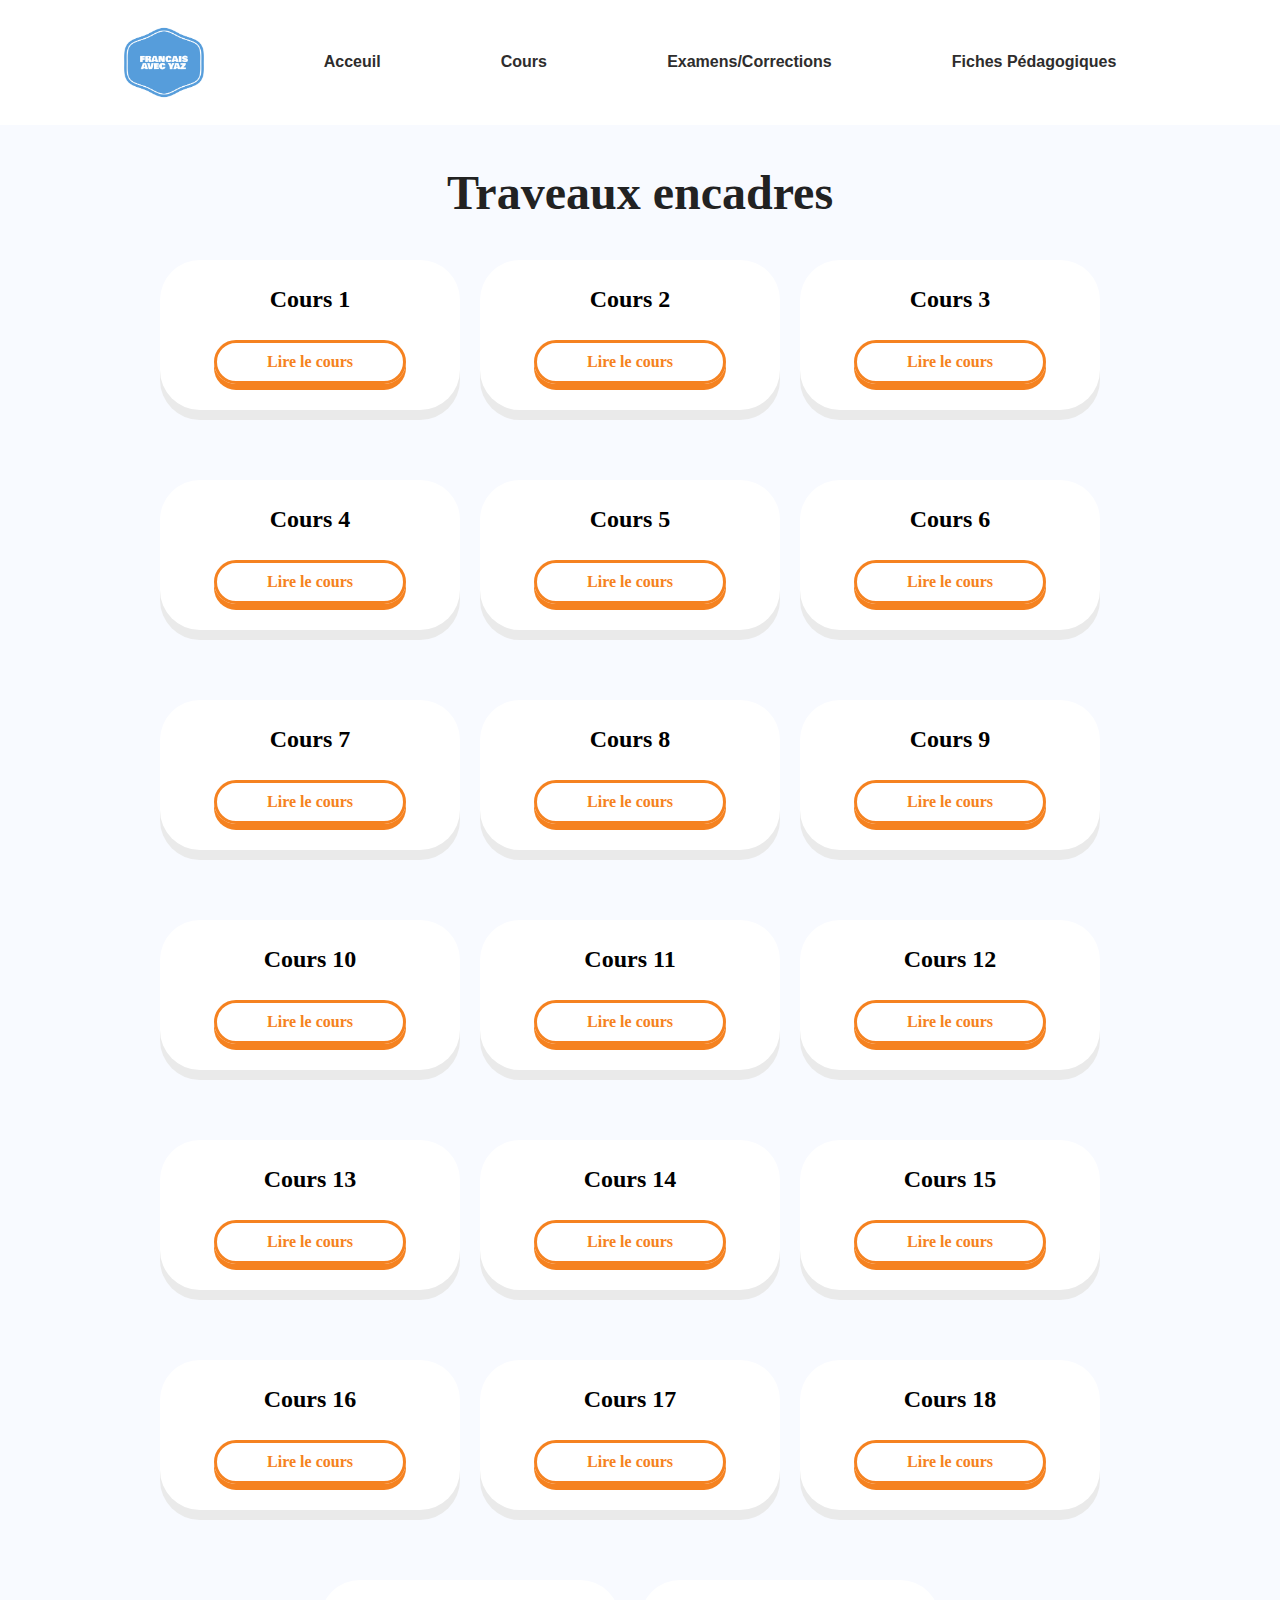
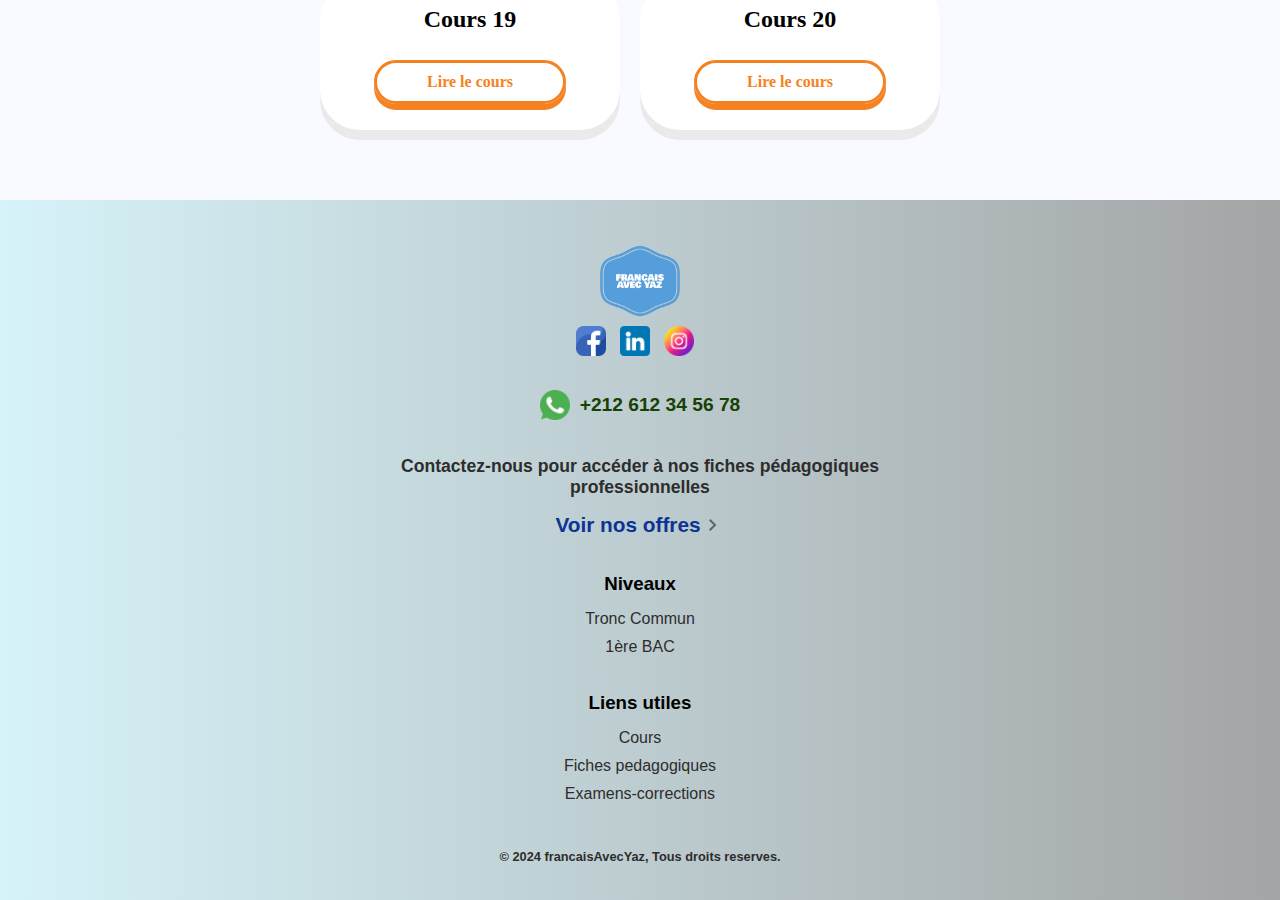
<file: traveaux-encadres-tronc-commun.html>
<!DOCTYPE html>
<html lang="en">
<head>
    <meta charset="UTF-8">
    <meta name="viewport" content="width=device-width, initial-scale=1.0">
    <link rel="stylesheet" href="css/common.css">
    <link rel="stylesheet" href="css/cours-sub-items.css">
    <title>Document</title>
</head>
<body>
    <div class="container">
        <header class="header">
            <img src="assets/logo1.png" class="logo" alt="logo">
            <nav class="navigation">
                <ul class="main-menu hide-main-menu">
                    <li><a href="index.html">Acceuil</a></li>
                    <li><a href="cours.html">Cours</a></li>
                    <li><a href="#examens-corrections">Examens/Corrections</a></li>
                    <li><a href="#fiches-pedagogiques">Fiches Pédagogiques</a></li>
                </ul>
            </nav>
            <img class="open-main-menu-icon" src="assets/open-menu.svg" alt="open-menu-icon">
            <img class="close-main-menu-icon hide" src="assets/close-menu.svg" alt="close-menu-icon">
        </header>

        <section class="cours-sub-items">
            <h1 class="cours-sub-items-header">Traveaux encadres</h1>
            <div class="cours-sub-items-container">
                <div class="cours-sub-item">
                    <h2 class="cours-sub-item-header">Cours 1</h2>
                    <a href="#cours-traveaux-encadres-tronc-commun1.html">Lire le cours</a>
                </div>
                <div class="cours-sub-item">
                    <h2 class="cours-sub-item-header">Cours 2</h2>
                    <a href="#cours-traveaux-encadres-tronc-commun2.html">Lire le cours</a>
                </div>
                <div class="cours-sub-item">
                    <h2 class="cours-sub-item-header">Cours 3</h2>
                    <a href="#cours-traveaux-encadres-tronc-commun3.html">Lire le cours</a>
                </div>
                <div class="cours-sub-item">
                    <h2 class="cours-sub-item-header">Cours 4</h2>
                    <a href="#cours-traveaux-encadres-tronc-commun4.html">Lire le cours</a>
                </div>
                <div class="cours-sub-item">
                    <h2 class="cours-sub-item-header">Cours 5</h2>
                    <a href="#cours-traveaux-encadres-tronc-commun5.html">Lire le cours</a>
                </div>
                <div class="cours-sub-item">
                    <h2 class="cours-sub-item-header">Cours 6</h2>
                    <a href="#cours-traveaux-encadres-tronc-commun6.html">Lire le cours</a>
                </div>
                <div class="cours-sub-item">
                    <h2 class="cours-sub-item-header">Cours 7</h2>
                    <a href="#cours-traveaux-encadres-tronc-commun7.html">Lire le cours</a>
                </div>
                <div class="cours-sub-item">
                    <h2 class="cours-sub-item-header">Cours 8</h2>
                    <a href="#cours-traveaux-encadres-tronc-commun8.html">Lire le cours</a>
                </div>
                <div class="cours-sub-item">
                    <h2 class="cours-sub-item-header">Cours 9</h2>
                    <a href="#cours-traveaux-encadres-tronc-commun9.html">Lire le cours</a>
                </div>
                <div class="cours-sub-item">
                    <h2 class="cours-sub-item-header">Cours 10</h2>
                    <a href="#cours-traveaux-encadres-tronc-commun10.html">Lire le cours</a>
                </div>
                <div class="cours-sub-item">
                    <h2 class="cours-sub-item-header">Cours 11</h2>
                    <a href="#cours-traveaux-encadres-tronc-commun11.html">Lire le cours</a>
                </div>
                <div class="cours-sub-item">
                    <h2 class="cours-sub-item-header">Cours 12</h2>
                    <a href="#cours-traveaux-encadres-tronc-commun12.html">Lire le cours</a>
                </div>
                <div class="cours-sub-item">
                    <h2 class="cours-sub-item-header">Cours 13</h2>
                    <a href="#cours-traveaux-encadres-tronc-commun13.html">Lire le cours</a>
                </div>
                <div class="cours-sub-item">
                    <h2 class="cours-sub-item-header">Cours 14</h2>
                    <a href="#cours-traveaux-encadres-tronc-commun14.html">Lire le cours</a>
                </div>
                <div class="cours-sub-item">
                    <h2 class="cours-sub-item-header">Cours 15</h2>
                    <a href="#cours-traveaux-encadres-tronc-commun15.html">Lire le cours</a>
                </div>
                <div class="cours-sub-item">
                    <h2 class="cours-sub-item-header">Cours 16</h2>
                    <a href="#cours-traveaux-encadres-tronc-commun16.html">Lire le cours</a>
                </div>
                <div class="cours-sub-item">
                    <h2 class="cours-sub-item-header">Cours 17</h2>
                    <a href="#cours-traveaux-encadres-tronc-commun17.html">Lire le cours</a>
                </div>
                <div class="cours-sub-item">
                    <h2 class="cours-sub-item-header">Cours 18</h2>
                    <a href="#cours-traveaux-encadres-tronc-commun18.html">Lire le cours</a>
                </div>
                <div class="cours-sub-item">
                    <h2 class="cours-sub-item-header">Cours 19</h2>
                    <a href="#cours-traveaux-encadres-tronc-commun19.html">Lire le cours</a>
                </div>
                <div class="cours-sub-item">
                    <h2 class="cours-sub-item-header">Cours 20</h2>
                    <a href="#cours-traveaux-encadres-tronc-commun20.html">Lire le cours</a>
                </div>
            </div>
        </section>
        <!-- footer section -->
        <footer>
            <div class="contact">
                <img src="assets/logo1.png" class="logo" alt="logo">
                <div class="socials">
                    <img src="assets/facebook.png" alt="facebook logo">
                    <img src="assets/linkedin.png" alt="linked logo">
                    <img src="assets/instagram.png" alt="instagram logo">
                </div>
                <div class="whatsapp-social">
                    <img src="assets/whatsapp.png" alt="whatsapp logo">
                    <a href="tel:+1234567890">+212 612 34 56 78</a>
                </div>
            </div>
            
            <div class="footer-cta">
                <p>Contactez-nous pour accéder à nos fiches pédagogiques professionnelles</p>
                <div class="cta-link">
                    <a href="#fiches-pedagogiques">Voir nos offres</a>
                    <img src="assets/arrow-right.svg" alt="naviguez offres icone">
                </div>
            </div>
            
            <section class="quick-links niveaux">
                <h3>Niveaux</h3>
                <ul>
                    <li><a href="#tronc-commun">Tronc Commun</a></li>
                    <li><a href="#1bac">1ère BAC</a></li>
                </ul>
            </section>
        
            <section class="quick-links liens-utiles">
                <h3>Liens utiles</h3>
                <ul>
                    <li><a href="#cours">Cours</a></li>
                    <li><a href="#fiches-pedagogiques">Fiches pedagogiques</a></li>
                    <li><a href="#examens-corrections">Examens-corrections</a></li>
                </ul>
            </section>

            <p>&#169;	2024 francaisAvecYaz, Tous droits reserves.</p>
        </footer>
    </div>
    <script src="js/common.js"></script>
</body>
</html>
</file>
<file: css/common.css>
:root {
    --nunito-sans: "Nunito Sans", sans-serif;;
    --playfair-display: "Playfair Display", serif;
    --headers-color: #000000;
    --blue-color: rgb(11,52,147);
    --buttons-text-color: rgb(255,255,255);
    --contact-number-color: rgb(24, 66, 5);
    --primary-text-color: rgb(46, 45, 45);
}

* {
    padding: 0;
    margin: 0;
    box-sizing: border-box;
}
body {
    min-height: 100vh;  
}

/* common styles*/
li {
    list-style: none;
}
a, a:visited, a:focus, a:active {
    text-decoration: none;
    color: inherit;
}
.footer-cta, .contact, footer, .quick-links, .quick-links ul {
    display: flex;
    flex-direction: column;
    align-items: center;
}
.cta-link, .whatsapp-social, .header{
    display: flex;
    align-items: center;
}
.quick-links li, .main-menu li, footer p {
    color: var(--primary-text-color);
}
footer p {
    font-size: .8rem;
    font-weight: bolder;
}
a:active, button:active {
    background-color: #ddd; 
    transform: scale(0.98); 
}
.hide {
    display: none;
}
/* header */
.header {
    padding: 1.1rem clamp(1.188rem, -1.519rem + 11.549vw, 8.875rem); 
    justify-content: space-between;
}
.logo {
    width: 5rem;
}
.main-menu {
    display: flex;
    flex-direction: column;
    align-items: start;
    width: 100vw;
    background-color: white;
    overflow: hidden;    
}
.hide-main-menu {
    max-height: 0rem;
    overflow: hidden;
    transition: max-height 0.5s ease-in-out;
}
.show-main-menu {
    max-height: 31.25rem;
    transition: max-height 0.5s ease-in-out;
}
.main-menu {
    position: absolute;
    top: 6.9rem;
    left: 0;
    padding-left: 1.1875rem;
    padding-top: 1rem;
    font-family: var(--nunito-sans);
    font-weight: bolder;
}
.main-menu > li {
    margin-bottom: 2rem;
}

@media only screen and (min-width: 50rem) {
    .open-main-menu-icon, .close-main-menu-icon {
        display: none;
    }
    .header nav {
        max-width: 100%;
    }
    .main-menu {
        display: flex;
        flex-direction: row;
        justify-content: space-evenly;
        max-width: 100%;
        height: auto;
        align-items: center;
        overflow: visible;
        position: static;
        top: auto;
        left: auto;
        padding: 0;
    }
    .main-menu li{
        margin-bottom: initial;
    }
}

/* footer */
footer {
    height: 700px;
    justify-content: space-evenly;
    padding: 0 1.1875rem;
    font-family: var(--nunito-sans);
    background: linear-gradient(90deg, rgba(214,243,249,1) 0%, rgba(163,165,166,1) 100%);
}
.whatsapp-social {
    margin-top: 1.875rem;
}
.socials img, .whatsapp-social img {
    width: 1.875rem;
    margin-right: 0.625rem;
}
.whatsapp-social a {
    font-weight: 700;
    font-size: 1.2rem;
    color: var(--contact-number-color);
}
.footer-cta {
    display: flex !important;
    visibility: visible !important;
}

.footer-cta p {
    max-width: 80%;
    font-size: 1.1rem;
    font-weight: bold;
    text-align: center;
    margin-bottom: 0.9375rem;
    color: var(--primary-text-color);
}
.footer-cta .cta-link a {
    font-size: 1.3rem;
    font-weight: bold;
    color: var(--blue-color);
}
.quick-links h3 {
    margin-bottom: 0.9375rem;
}
.niveaux li:first-child, .liens-utiles li {
    margin-bottom: 0.625rem;
}
.quick-links h3 {
    color: var(--headers-color);
}
</file>
<file: css/home.css>
/* hero  */
.hero {
    display: flex;
    flex-direction: column;
    align-items: center;
    background: linear-gradient(225deg, hsla(353, 74%, 80%, 1) 10%, hsla(225, 5%, 71%, 1) 100%);
    height: 37.5rem;
    border-radius: 0.625rem;
    margin-bottom: 1.25rem;
}
.hero h1 {
    font-family: var(--playfair-display);
    font-size: clamp(3rem, 2.2683rem + 3.122vw, 4rem);
    font-weight: 500;
    color: var(--headers-color); 
    padding: 3.125rem 1.25rem 0 1.25rem;
    text-align: center;
    margin-bottom: 6rem;
}
.hero .cta-button {
    background-color: var(--blue-color);
    color: var(--buttons-text-color);
    font-size: 1.5625rem;
    padding: 15px 1.5625rem;
    border-radius: 0.3125rem;
    margin-bottom: 3rem;
}
.hide {
    display: none;
}

@media only screen and (min-width: 50rem) {
    .hero h1 {
        max-width: 70vw;
    }
}
</file>
<file: css/cours.css>
.cours-section {
    padding: 40px 20px 0px 20px;
    background-color: #F8FAFF;
}
.bac-section {
    padding: 0px 20px 0px 20px;
}
.cours-section-header {
    font-family: var(--playfair-display);
    font-size: clamp(2rem, 1.296rem + 3.005vw, 3rem);
    font-weight: 700;
    color: #222222;
    margin-bottom: 40px;
    text-align: center;
}
.cours-container {
    display: flex;
    justify-content: center;
    align-items: center;
    flex-wrap: wrap;
    padding: 110px 0 0 0;
}
.cours-item {
    position: relative;
    background-color: #FFFFFF;
    height: 300px;
    min-width: 200px;
    flex: 1 1 100%;
    max-width: 300px;
    display: flex;
    flex-direction: column;
    align-items: center;
    border-radius: 40px;
    box-shadow: 
    0 -10px 0 0 #FFC662,   
    0 10px 0 0 #EAEAEA; 
    margin-bottom: 70px;
    margin-right: 20px;
}
.cours-item img {
    position: absolute;
    top: -50px;
    max-width: 100px;
}
.cours-item h2 {
    text-align: center;
    position: absolute;
    top: 90px;
    font-family: var(--nunito-sans);
    color: #444444;
    font-size: 1.5rem;
    font-weight: 700;
}
.cours-item a {
    position: absolute;
    top: 190px;
    font-size: 1rem;
    font-weight: 700;
    padding: 10px 50px;
    border: solid 3px #444444;
    border-radius: 50px;
    box-shadow: 0 6px 0 0 #444444;
}

@media (min-width: 450px) {
    .cours-item {
        flex: 1 1 35%; /* Two items per row with some gap */
    }
}

/* Media query for larger screens - display 3 items per row */
@media (min-width: 800px) {
    .cours-item {
        flex: 1 1 30%; /* Three items per row */
    }
}

/* Media query for extra-large screens - display 4 items per row */
@media (min-width: 1100px) {
    .cours-item {
        flex: 1 1 22%; /* Four items per row */
    }
}
</file>
<file: css/cours-sub-items.css>
.cours-sub-items {
    padding: 40px 20px 0px 20px;
    background-color: #F8FAFF;
}
.cours-sub-items-header {
    font-family: var(--playfair-display);
    font-size: clamp(2rem, 1.296rem + 3.005vw, 3rem);
    font-weight: 700;
    color: #222222;
    margin-bottom: 40px;
    text-align: center;
}
.cours-sub-items-container {
    display: flex;
    justify-content: center;
    align-items: center;
    flex-wrap: wrap;
}
.cours-sub-item {
    background-color: #FFFFFF;
    height: 150px;
    min-width: 200px;
    flex: 1 1 100%;
    max-width: 300px;
    display: flex;
    flex-direction: column;
    justify-content: space-evenly;
    align-items: center;
    border-radius: 40px;
    box-shadow: 0 10px 0 0 #EAEAEA; 
    margin-bottom: 70px;
    margin-right: 20px;
}
.cours-sub-item a {
    font-size: 1rem;
    font-weight: 700;
    padding: 10px 50px;
    color: #F58220;
    border: solid 3px #F58220;
    border-radius: 50px;
    box-shadow: 0 6px 0 0 #F58220;
}
</file>
